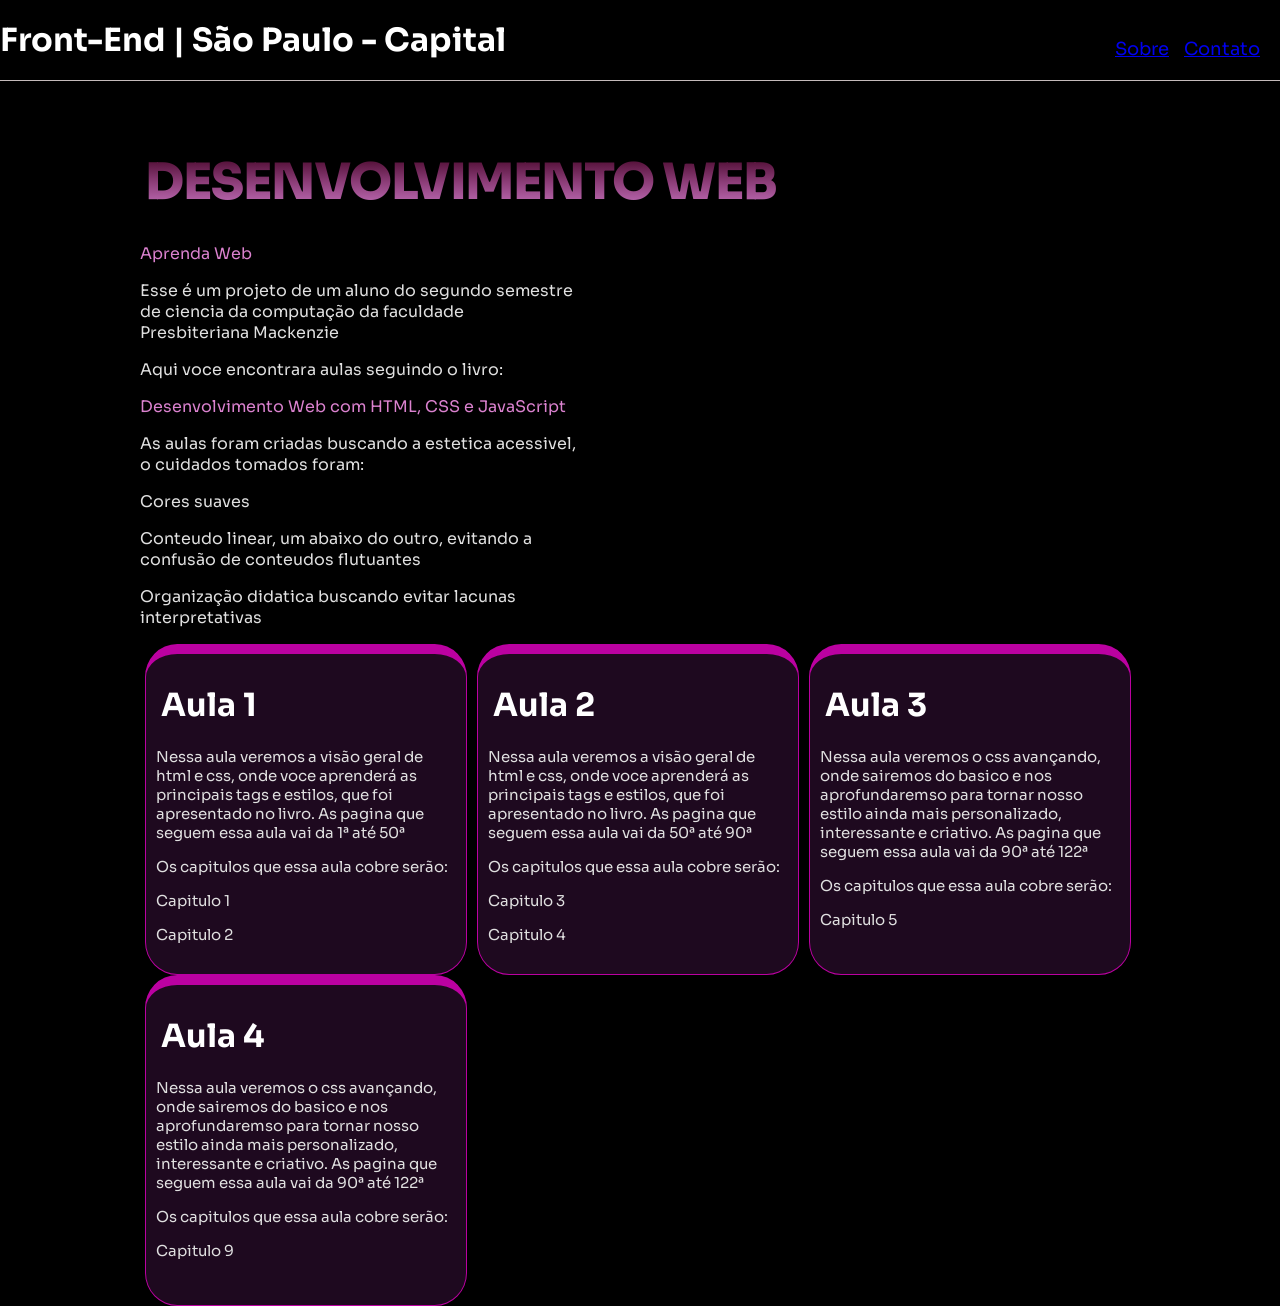
<file: index.html>
<!DOCTYPE html>
<html lang="en">
<head>
    <title>Aprendendo Web</title>
    <meta charset="UTF-8">
    <link rel="stylesheet" href="index/index.css">
</head>
<body>

    <header>
        <h1 class="titulo-topo">Front-End | São Paulo - Capital</h1>
        <nav>
            <ul>
                <li><a href="#">Sobre</a></li>
                <li><a href="#">Contato</a></li>
            </ul>
        </nav>
    </header>
    
    <div class="container">
    <div class="apresentacao">
        <h1 class="titulo-1">DESENVOLVIMENTO WEB</h1>
        <p class="p1">Aprenda Web</p>
        <p class="p2">Esse é um projeto de um aluno do segundo semestre <br>de ciencia da computação da faculdade <br>Presbiteriana Mackenzie</p>
        <p class="p3">Aqui voce encontrara aulas seguindo o livro:</p>
        <p class="p4">Desenvolvimento Web com HTML, CSS e JavaScript</p>
        <p class="p5">As aulas foram criadas buscando a estetica acessivel,<br>o cuidados tomados foram:</p> 
        <p class="p6">Cores suaves</p>
        <p class="p6">Conteudo linear, um abaixo do outro, evitando a <br>confusão de conteudos flutuantes</p>
        <p class="p6">Organização didatica buscando evitar lacunas <br>interpretativas</p>
    </div>


    <a href="aula1.html">
        <div class="quadrado">
            <h1 class="titulo">Aula 1</h1>
            <p class="p-quadrado">Nessa aula veremos a visão geral de html e css,
            onde voce aprenderá as principais tags e estilos, 
            que foi apresentado no livro.
            As pagina que seguem essa aula vai da 1ª até 50ª</p>
            <p class="p-quadrado">Os capitulos que essa aula cobre serão:</p>
            <p class="p-quadrado">Capitulo 1</p>
            <p class="p-quadrado">Capitulo 2</p>
             
        </div>
    </a>

    <a href="aula2.html">
        <div class="quadrado">
            <h1 class="titulo">Aula 2</h1>
            <p class="p-quadrado">Nessa aula veremos a visão geral de html e css,
            onde voce aprenderá as principais tags e estilos, 
            que foi apresentado no livro.
            As pagina que seguem essa aula vai da 50ª até 90ª</p>
            <p class="p-quadrado">Os capitulos que essa aula cobre serão:</p>
            <p class="p-quadrado">Capitulo 3</p>
            <p class="p-quadrado">Capitulo 4</p>
        </div>
    </a>

    <a href="aula3.html">
        <div class="quadrado">
            <h1 class="titulo">Aula 3</h1>
            <p class="p-quadrado">Nessa aula veremos o css avançando, onde sairemos do basico e nos aprofundaremso para tornar nosso estilo ainda mais personalizado, interessante e criativo.
            As pagina que seguem essa aula vai da 90ª até 122ª</p>
            <p class="p-quadrado">Os capitulos que essa aula cobre serão:</p>
            <p class="p-quadrado">Capitulo 5</p>

        </div>
    </a>

    <a href="aula4.html">
        <div class="quadrado">
            <h1 class="titulo">Aula 4</h1>
            <p class="p-quadrado">Nessa aula veremos o css avançando, onde sairemos do basico e nos aprofundaremso para tornar nosso estilo ainda mais personalizado, interessante e criativo.
            As pagina que seguem essa aula vai da 90ª até 122ª</p>
            <p class="p-quadrado">Os capitulos que essa aula cobre serão:</p>
            <p class="p-quadrado">Capitulo 9</p>

        </div>
    </a>


    </div>
</body>
</html>
</file>
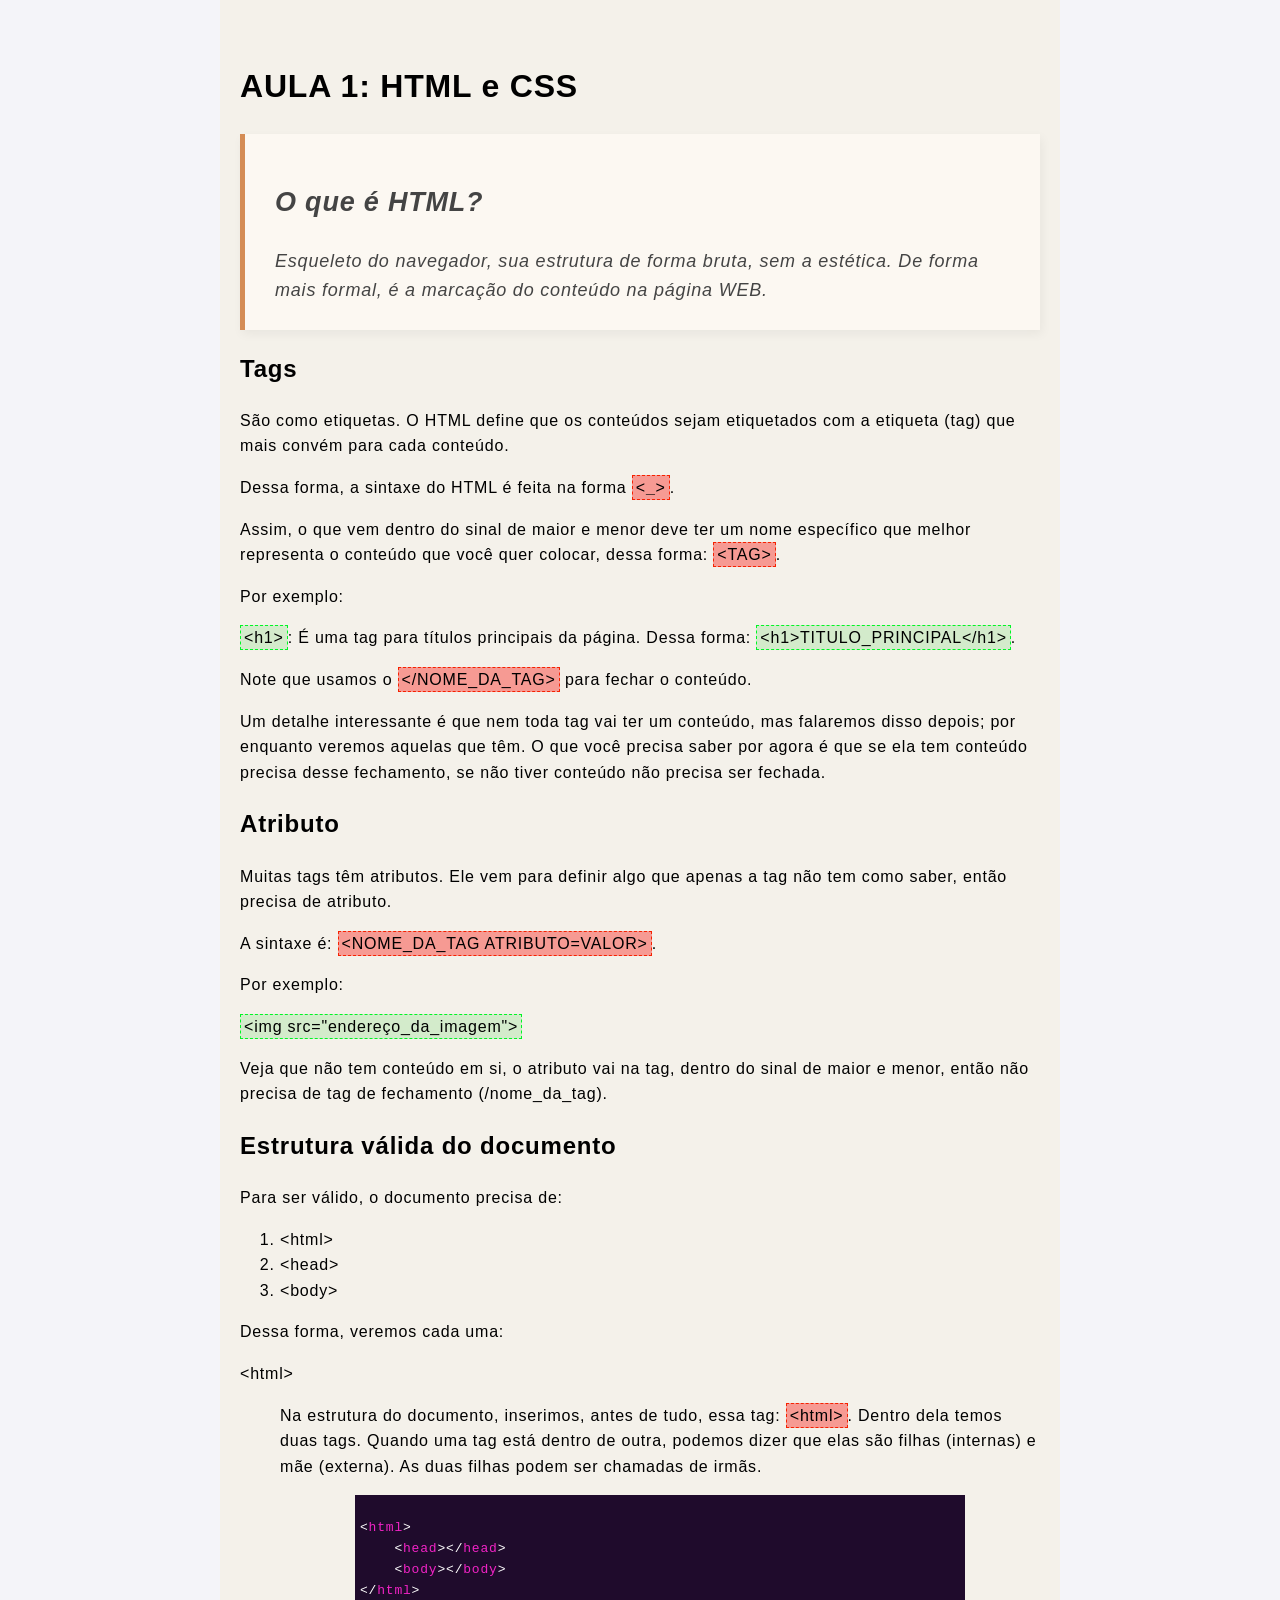
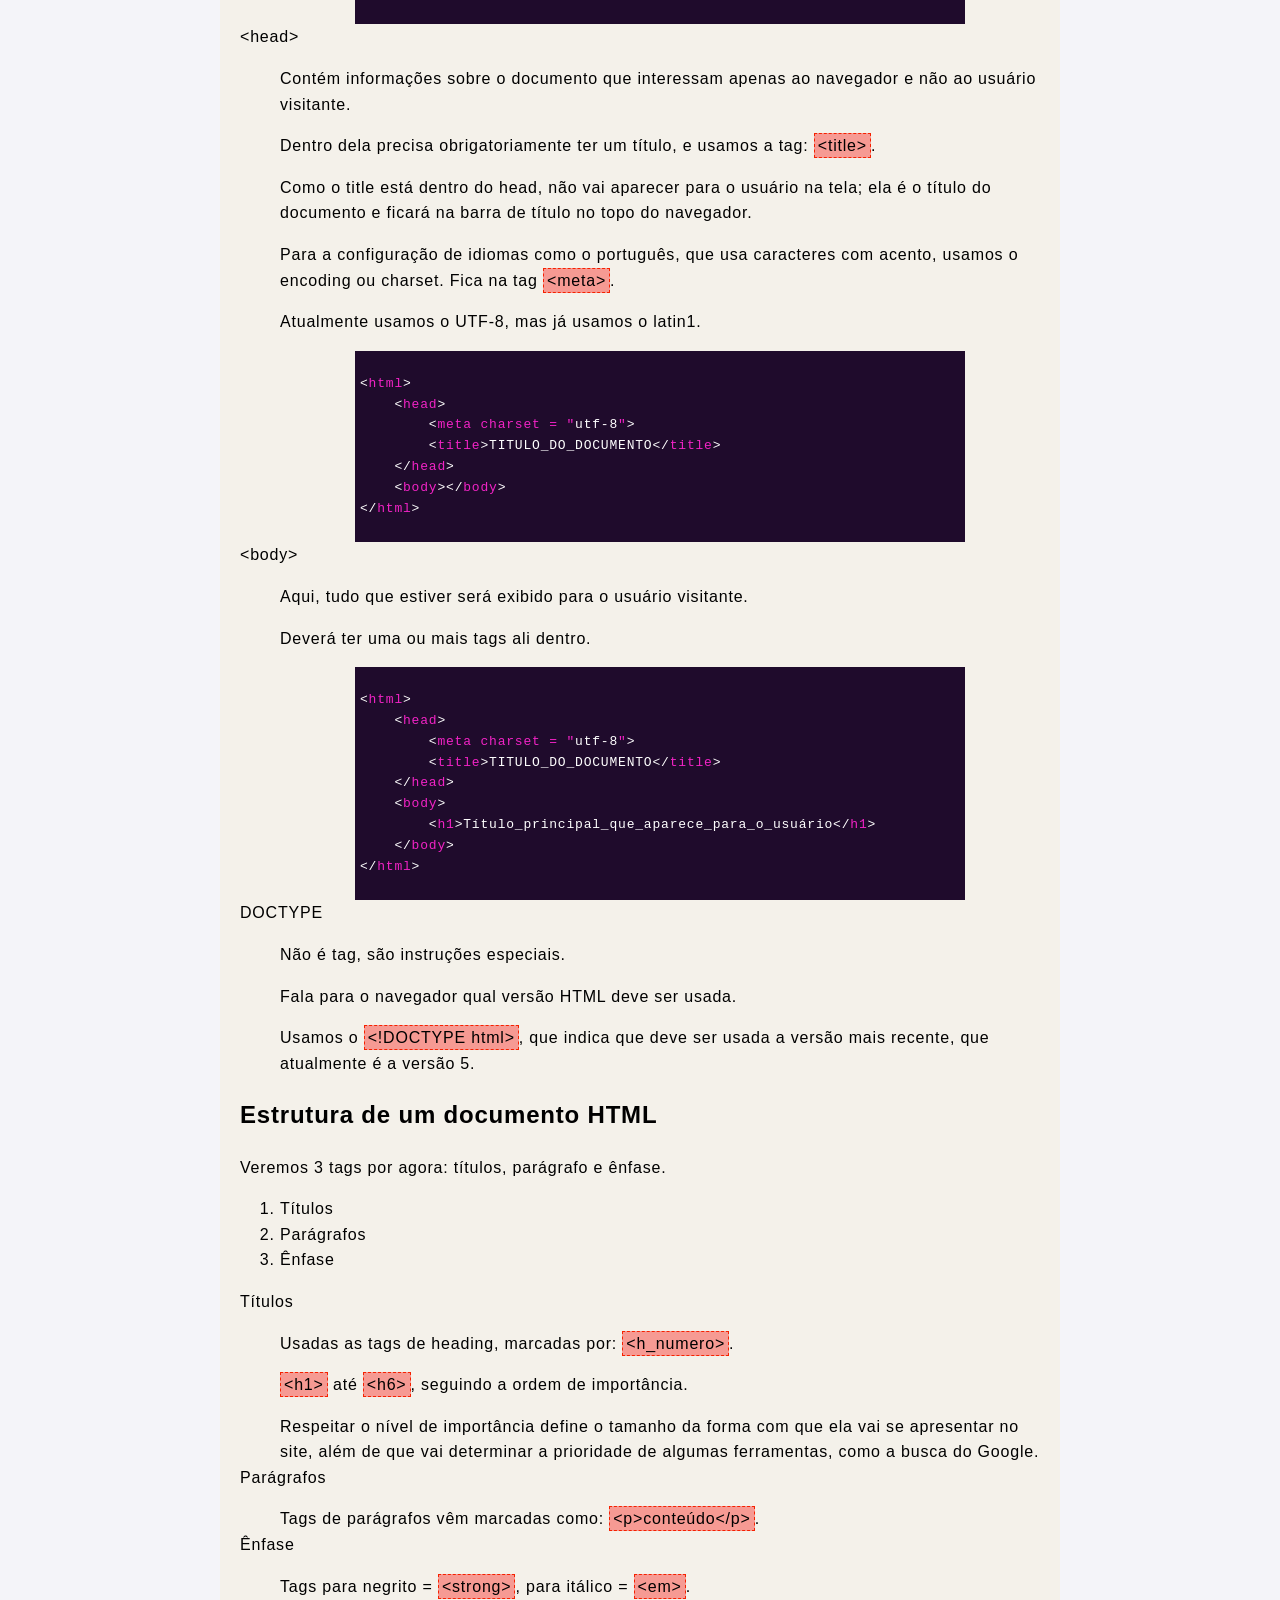
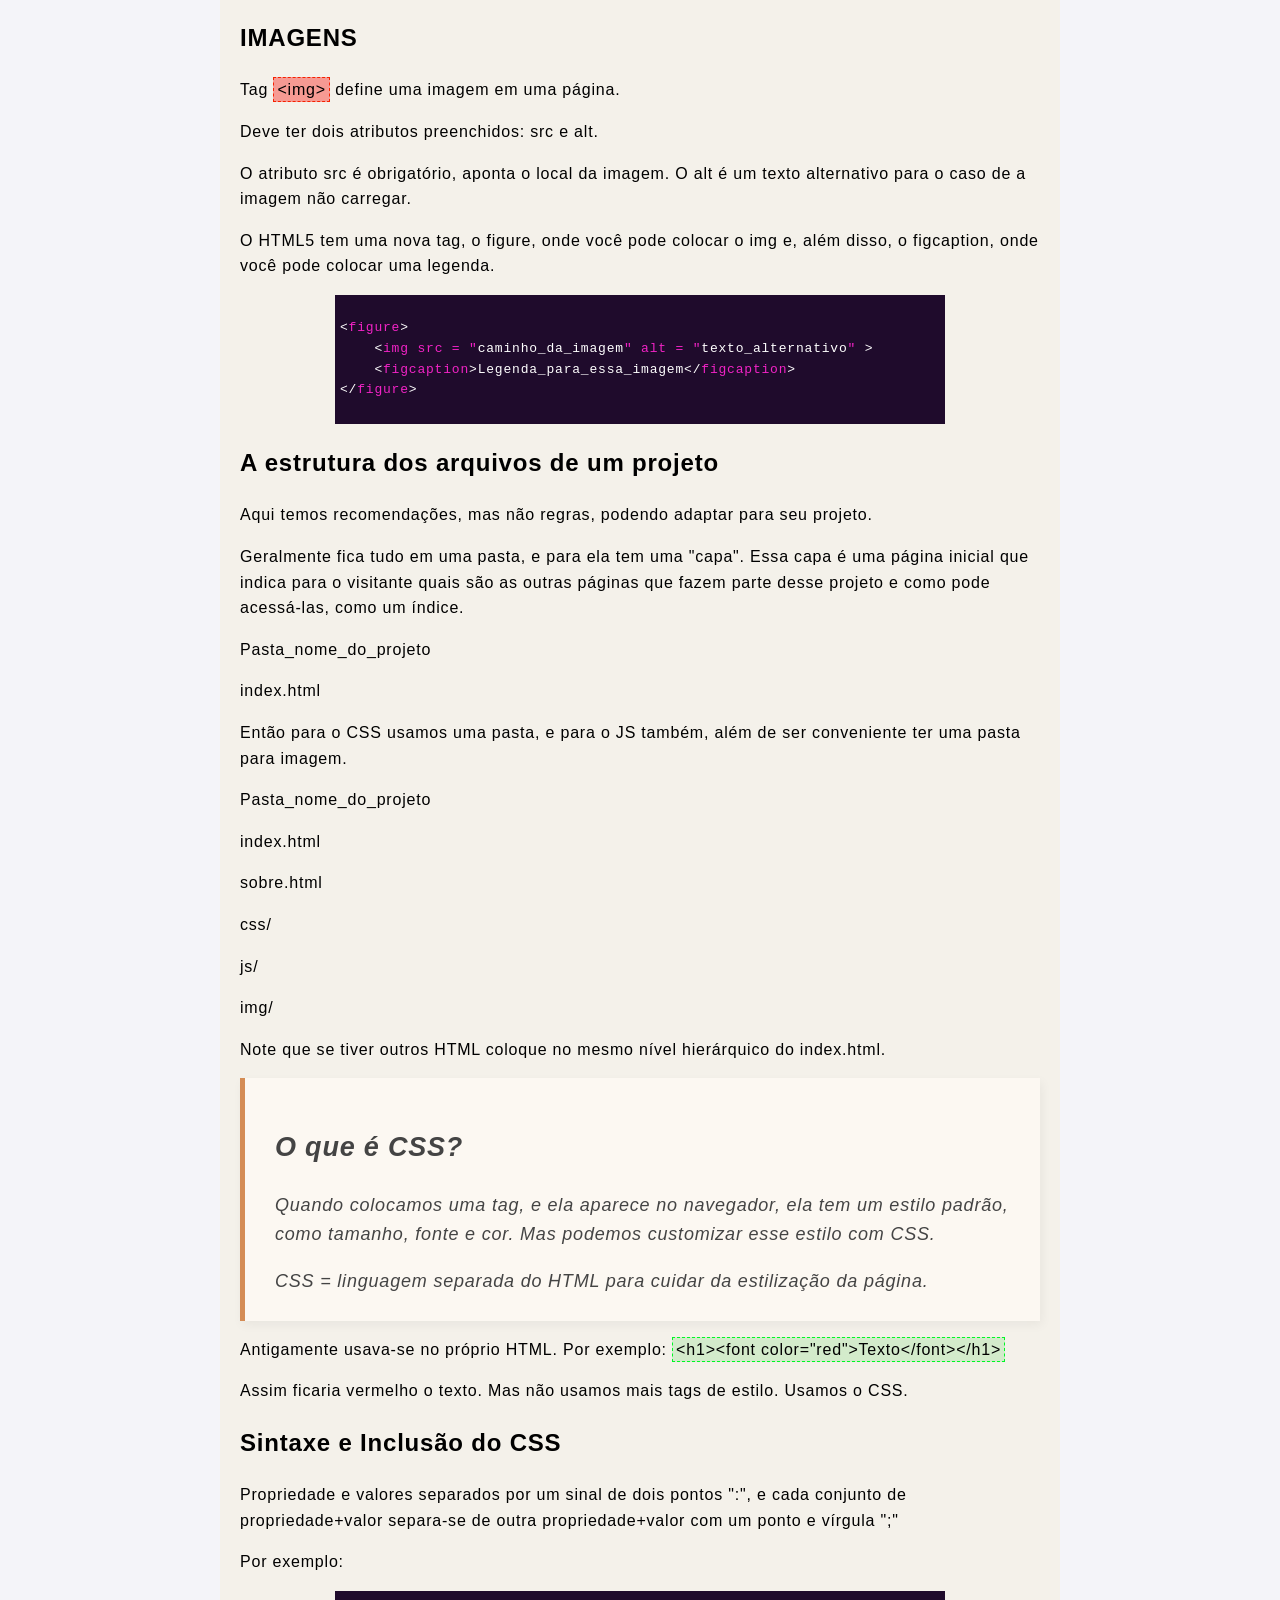
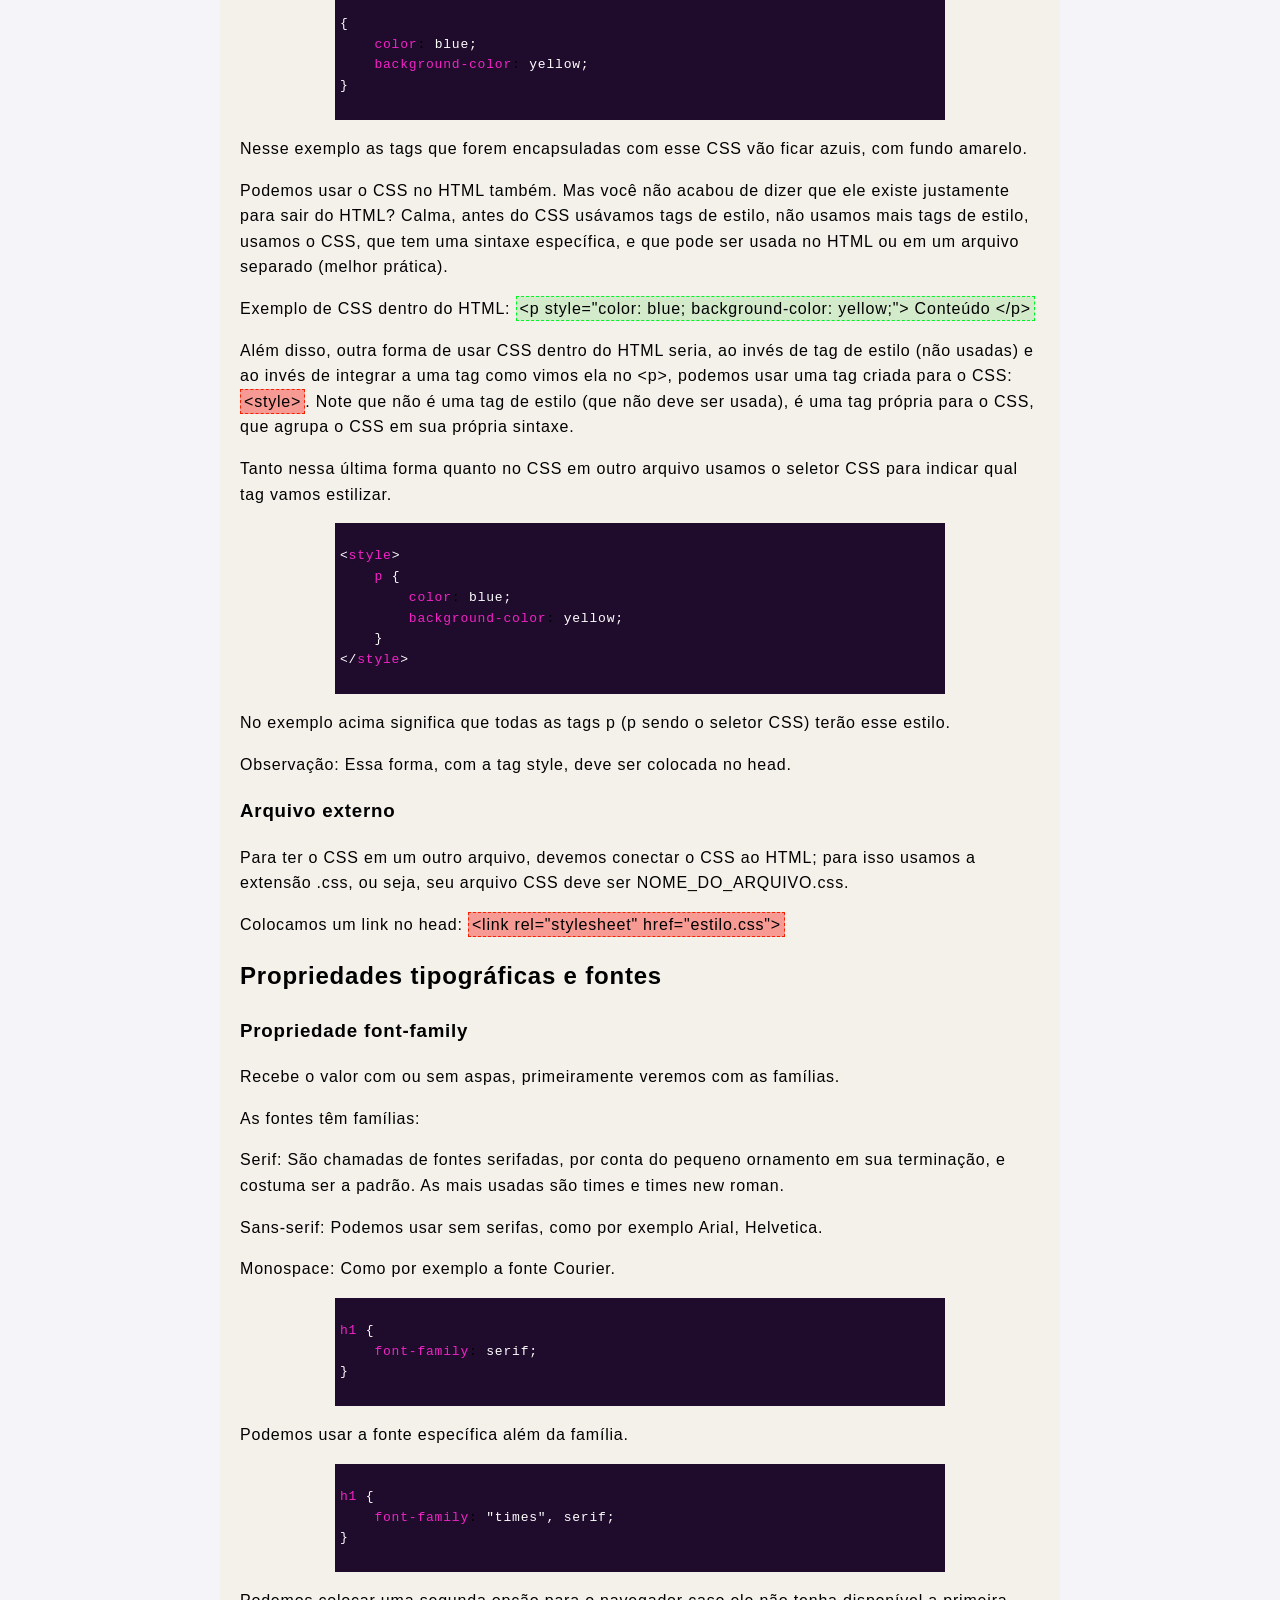
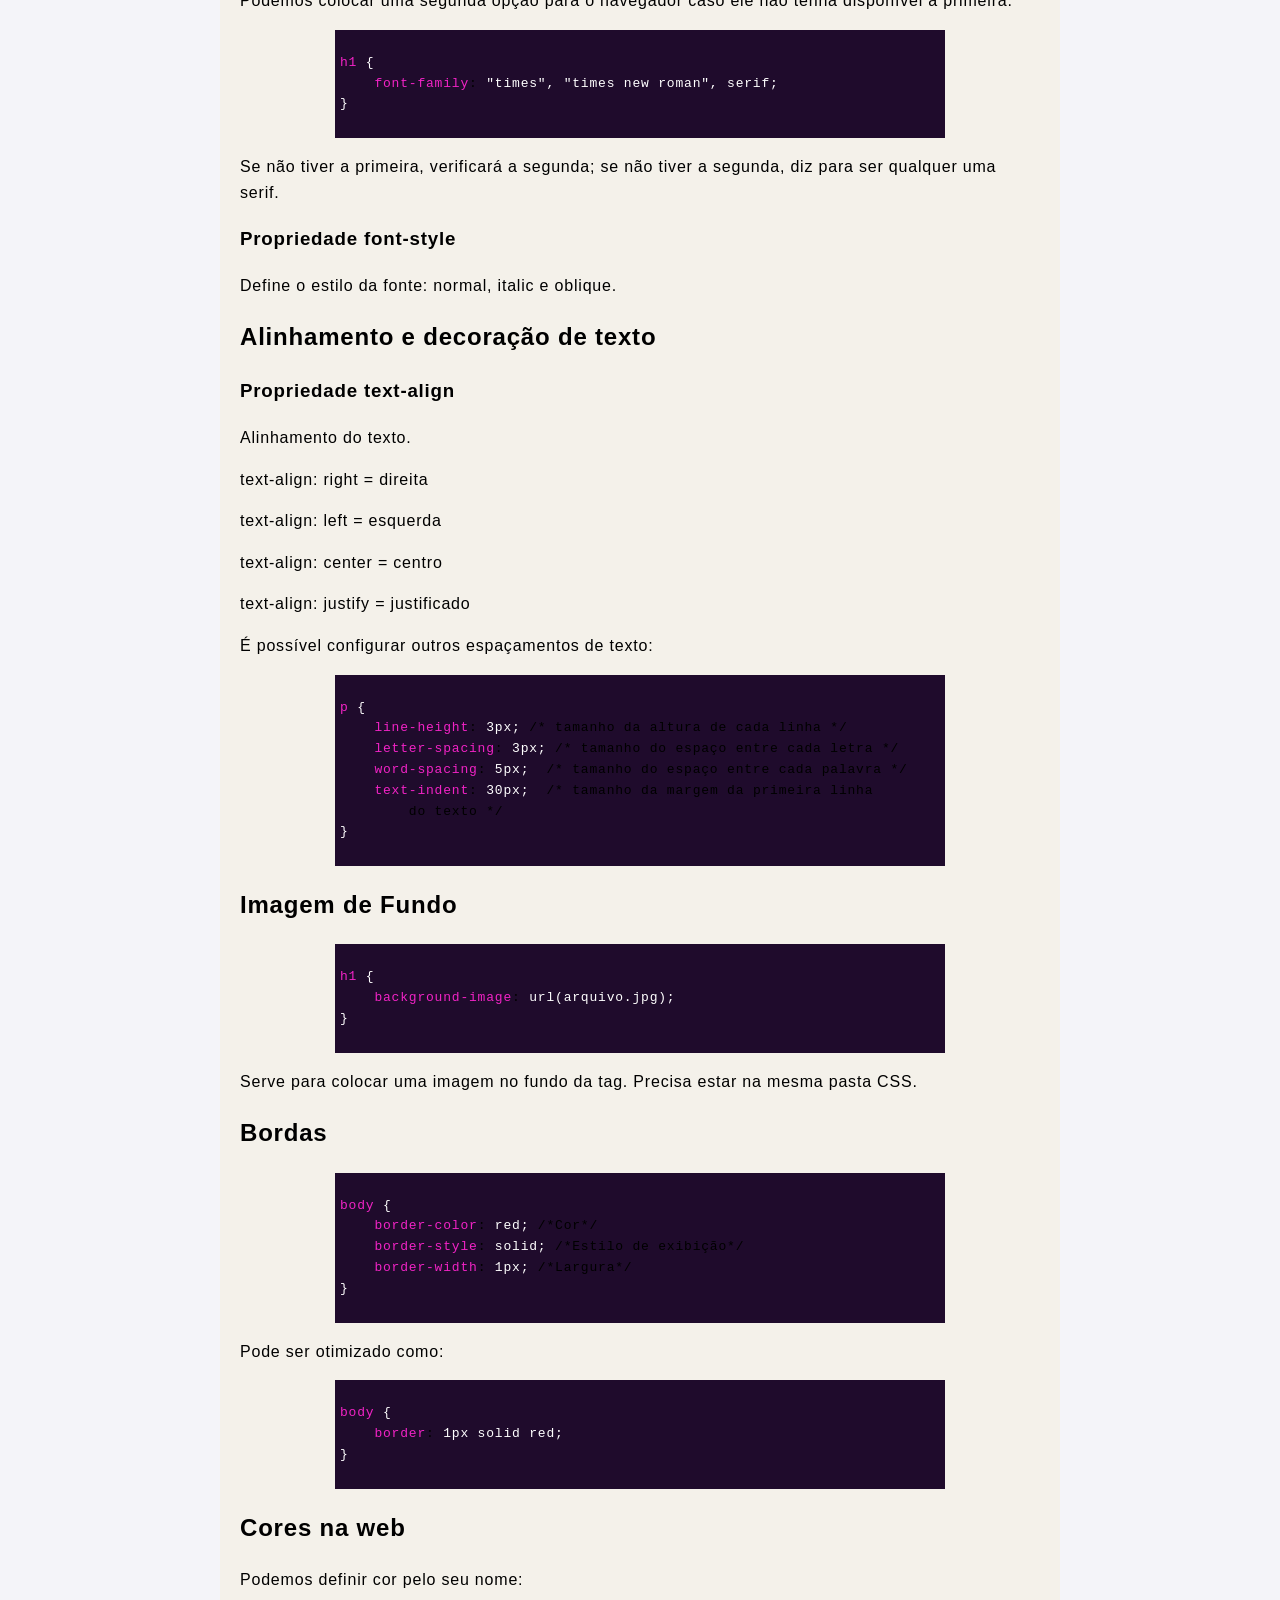
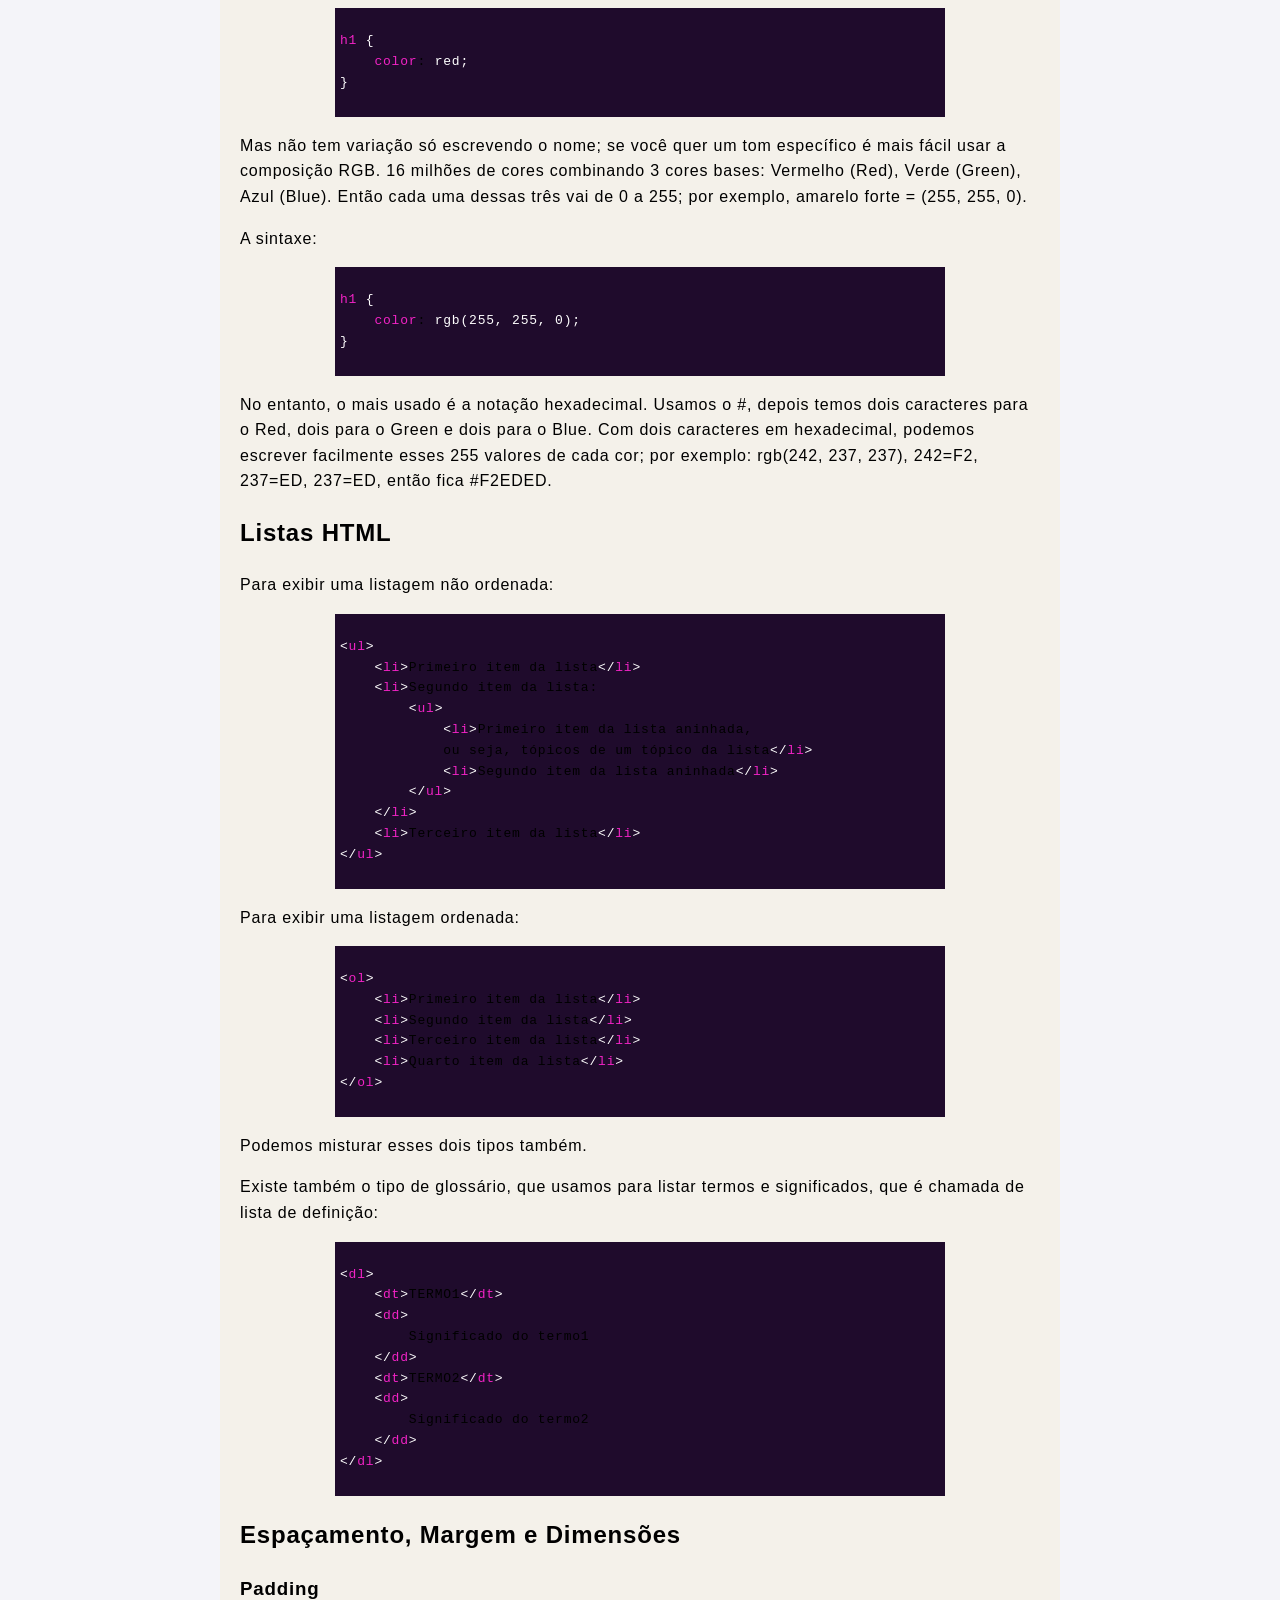
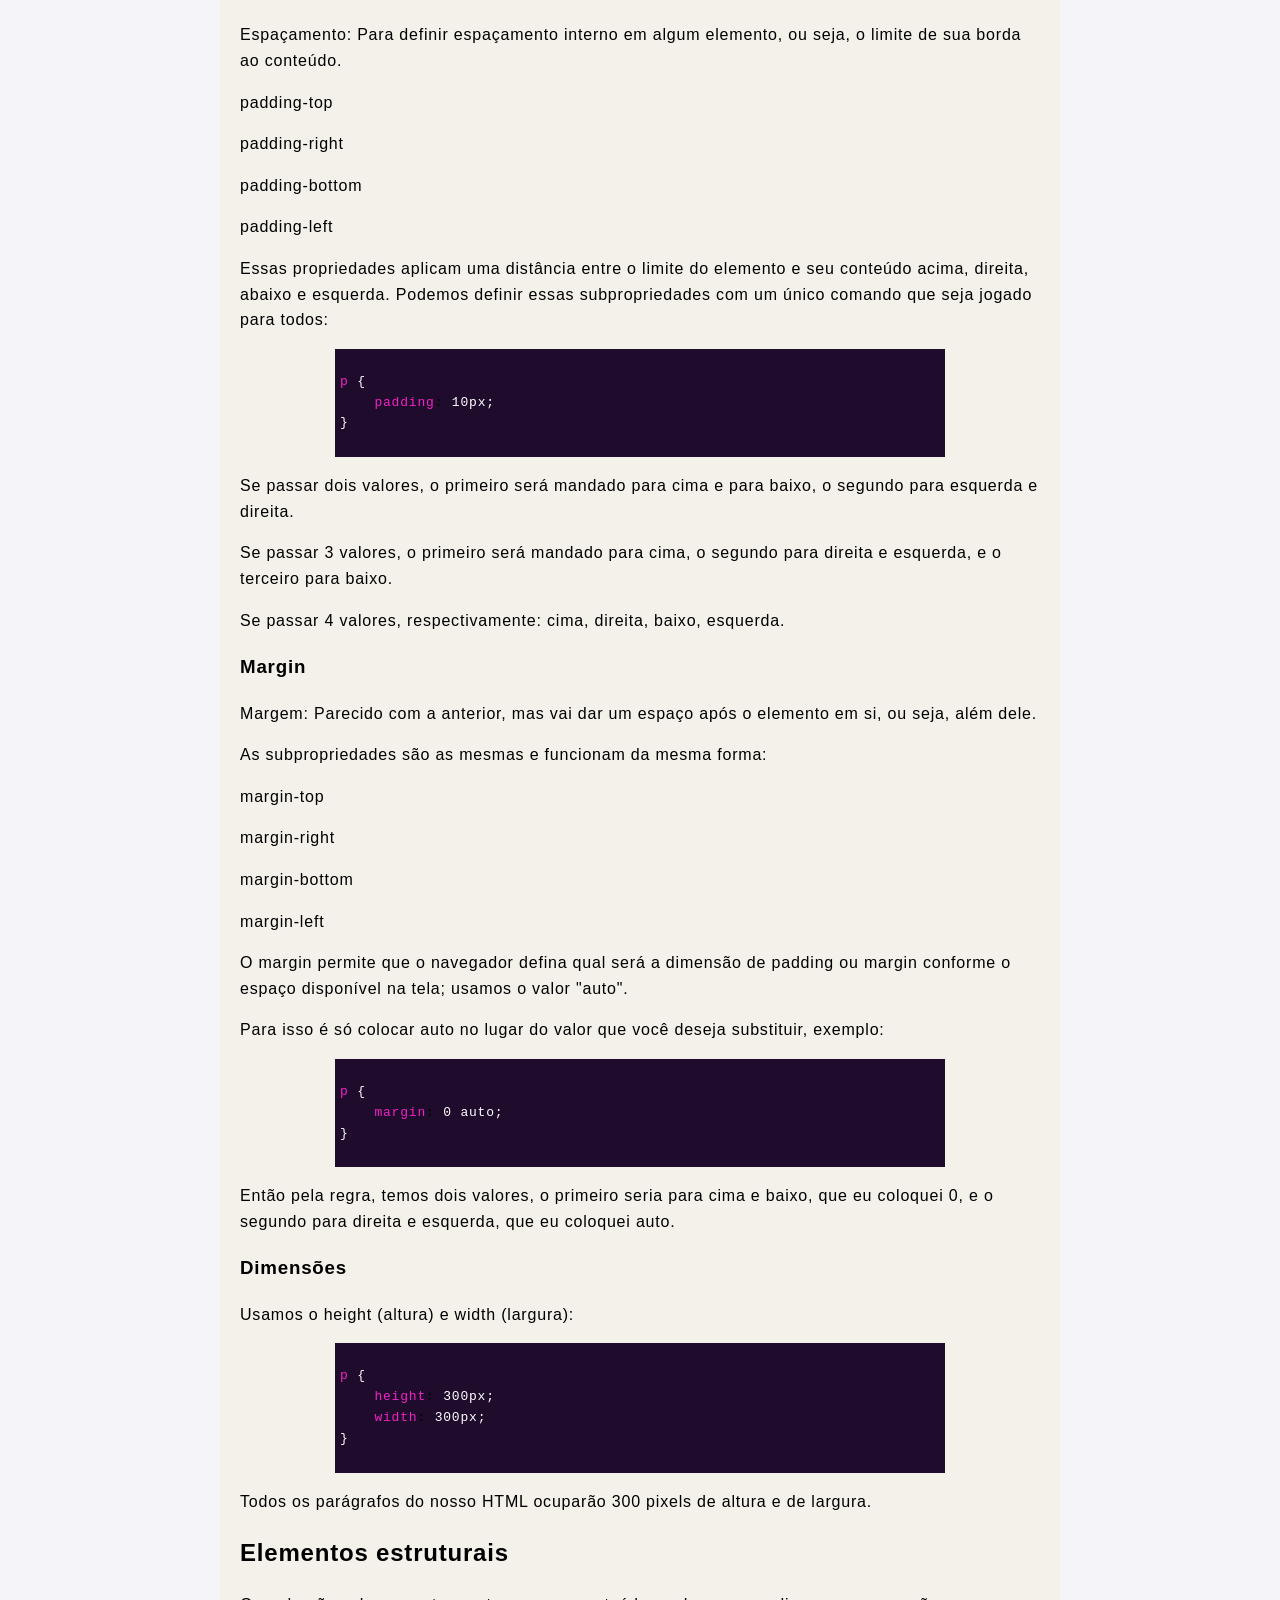
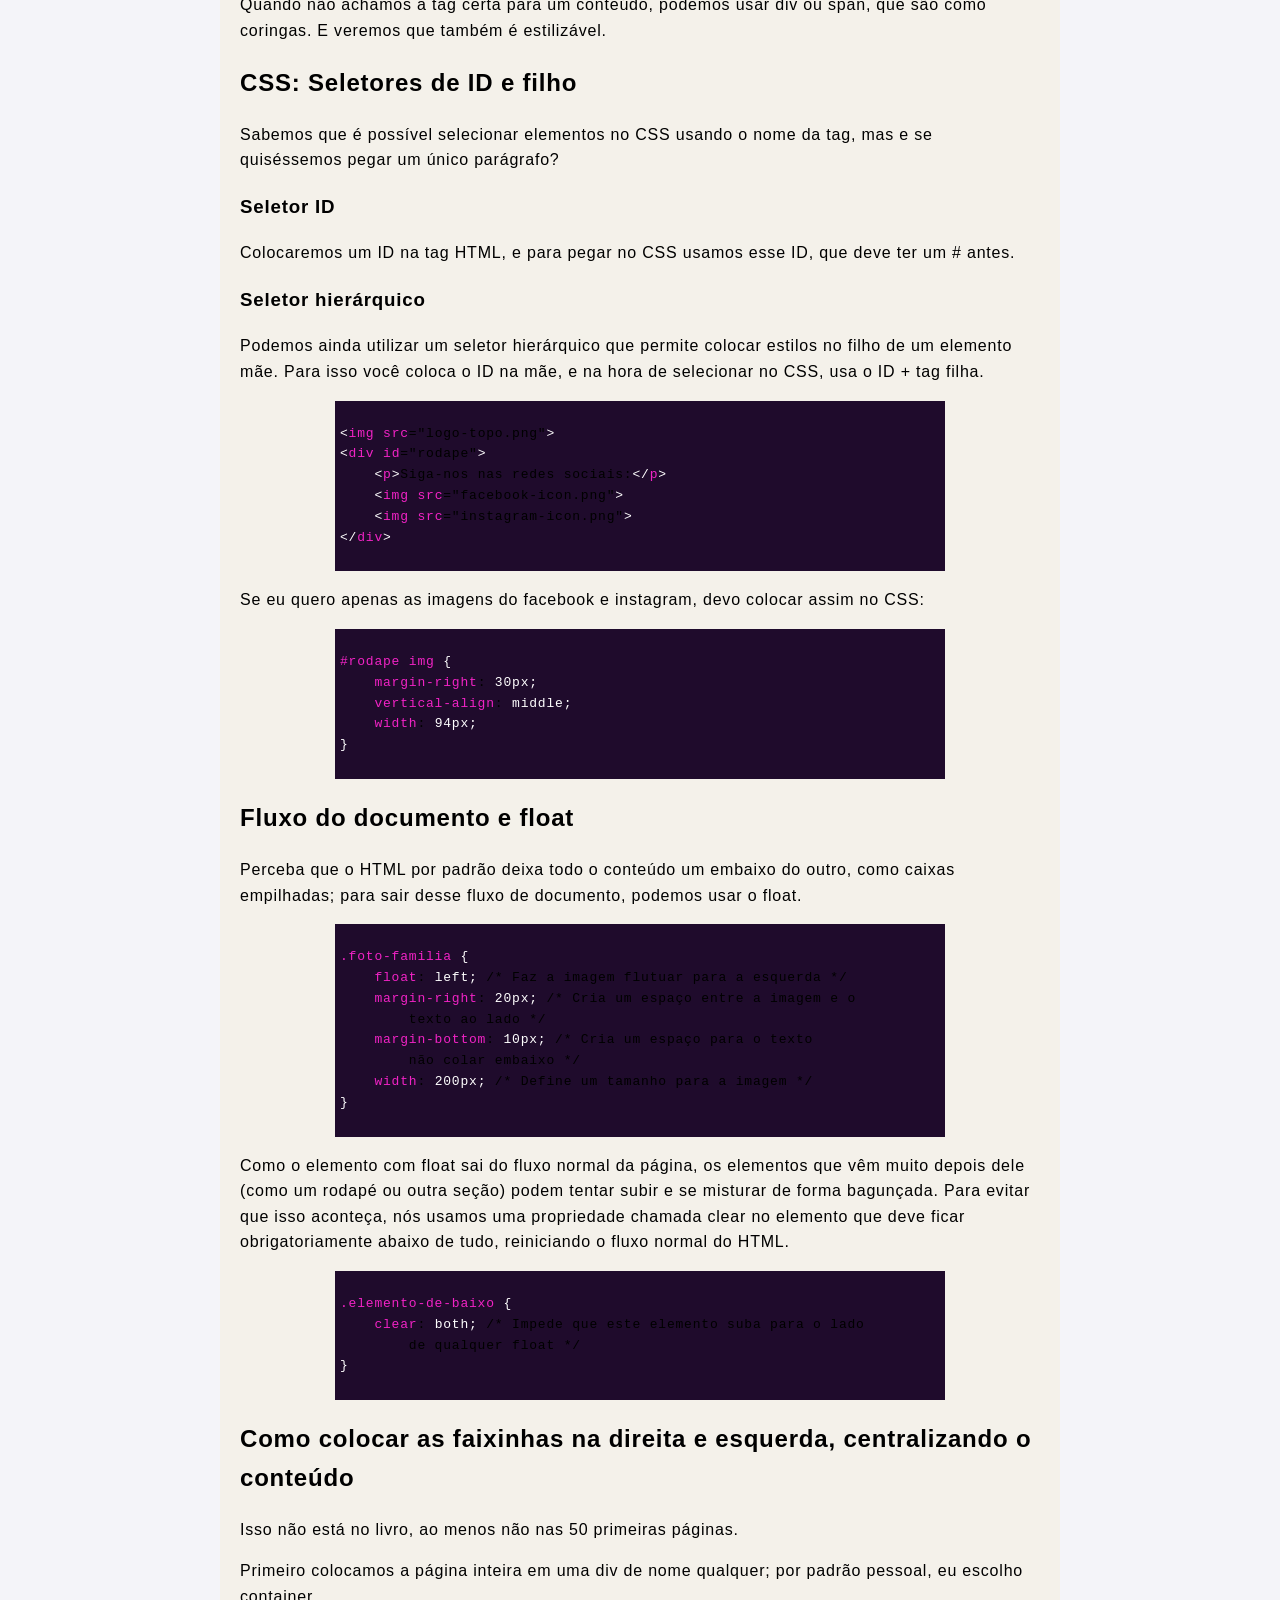
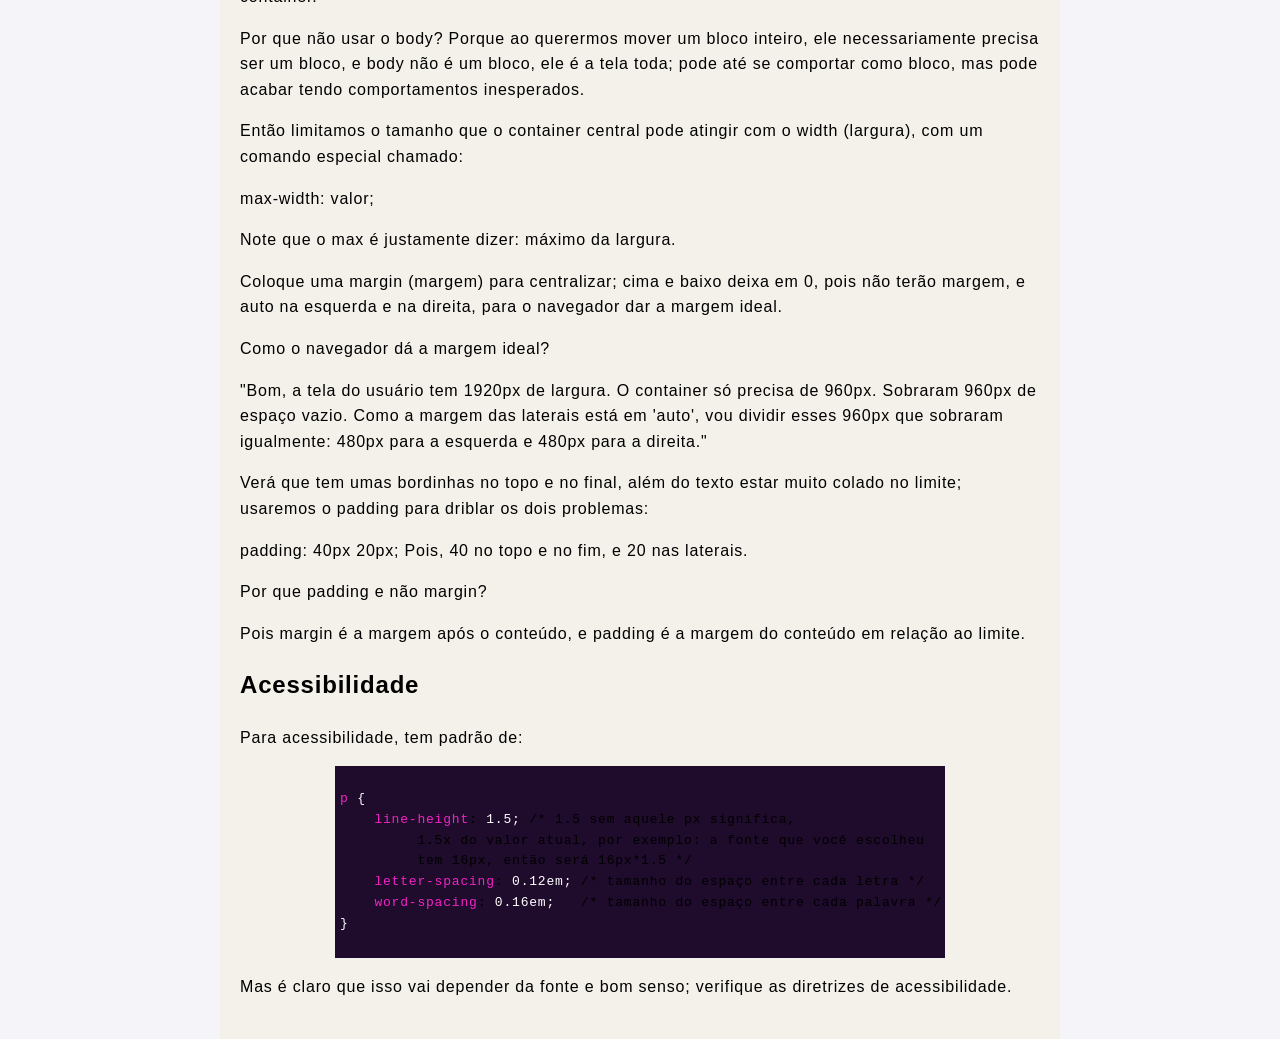
<file: aula1.html>
<!DOCTYPE html>
<html>
<head>
    <title>Aprendizado WEB</title>
    <meta charset="UTF-8">
    <link rel="stylesheet" href="aula1/aula1.css">
</head>
<body>
    <div class="container">
        <h1>AULA 1: HTML e CSS</h1>

        <div class="definicao">
            <h2>O que é HTML?</h2>
            <p>Esqueleto do navegador, sua estrutura de forma bruta, sem a estética. 
            De forma mais formal, é a marcação do conteúdo na página WEB.  
            </p>
        </div>

        <h2>Tags</h2>
        <p>São como etiquetas. O HTML define que os conteúdos sejam etiquetados com a etiqueta (tag) que mais convém para cada conteúdo.</p>
        <p>Dessa forma, a sintaxe do HTML é feita na forma <span class="sintexe">&lt;<span class="piscar">_</span>&gt;</span>.</p>
        <p>Assim, o que vem dentro do sinal de maior e menor deve ter um nome específico que melhor representa o conteúdo que você quer colocar, dessa forma: <span class="sintexe">&lt;TAG&gt;</span>.</p> 
        <p>Por exemplo:</p> 
        <p><span class="exemplo">&lt;h1&gt;</span>: É uma tag para títulos principais da página. Dessa forma: <span class="exemplo">&lt;h1&gt;TITULO_PRINCIPAL&lt;/h1&gt;</span>.</p>
        <p>Note que usamos o <span class="sintexe">&lt;/NOME_DA_TAG&gt;</span> para fechar o conteúdo.</p>
        <p>Um detalhe interessante é que nem toda tag vai ter um conteúdo, mas falaremos disso depois; por enquanto veremos aquelas que têm. O que você precisa saber por agora é que se ela tem conteúdo precisa desse fechamento, se não tiver conteúdo não precisa ser fechada.</p>
        
        <h2>Atributo</h2>
        <p>Muitas tags têm atributos. Ele vem para definir algo que apenas a tag não tem como saber, então precisa de atributo.</p>
        <p>A sintaxe é: <span class="sintexe">&lt;NOME_DA_TAG ATRIBUTO=VALOR&gt;</span>.</p>
        <p>Por exemplo:</p>
        <p><span class="exemplo">&lt;img src="endereço_da_imagem"&gt;</span></p>
        <p>Veja que não tem conteúdo em si, o atributo vai na tag, dentro do sinal de maior e menor, então não precisa de tag de fechamento (/nome_da_tag).</p>

        <h2>Estrutura válida do documento</h2>
        <p>Para ser válido, o documento precisa de:</p>
        <ol>
            <li>&lt;html&gt;</li>
            <li>&lt;head&gt;</li>
            <li>&lt;body&gt;</li>
        </ol>

        <p>Dessa forma, veremos cada uma:</p>

        <dl>
            <dt>&lt;html&gt;</dt>
            <dd>
                <p>Na estrutura do documento, inserimos, antes de tudo, essa tag: <span class="sintexe">&lt;html&gt;</span>.
                Dentro dela temos duas tags. Quando uma tag está dentro de outra, podemos dizer que elas são filhas (internas) e mãe (externa). As duas filhas podem ser chamadas de irmãs.</p>
                <div class="tela-programa">
<pre><code><span class="tag-branco">&lt;</span><span class="tag">html</span><span class="tag-branco">&gt;</span>
    <span class="tag-branco">&lt;</span><span class="tag">head</span><span class="tag-branco">&gt;</span><span class="tag-branco">&lt;/</span><span class="tag">head</span><span class="tag-branco">&gt;</span>
    <span class="tag-branco">&lt;</span><span class="tag">body</span><span class="tag-branco">&gt;</span><span class="tag-branco">&lt;/</span><span class="tag">body</span><span class="tag-branco">&gt;</span>
<span class="tag-branco">&lt;/</span><span class="tag">html</span><span class="tag-branco">&gt;</span></code></pre>
                </div>
            </dd>
            
            <dt>&lt;head&gt;</dt>
            <dd>
                <p>Contém informações sobre o documento que interessam apenas ao navegador e não ao usuário visitante.</p>
                <p>Dentro dela precisa obrigatoriamente ter um título, e usamos a tag: <span class="sintexe">&lt;title&gt;</span>.</p>
                <p>Como o title está dentro do head, não vai aparecer para o usuário na tela; ela é o título do documento e ficará na barra de título no topo do navegador.</p>
                <p>Para a configuração de idiomas como o português, que usa caracteres com acento, usamos o encoding ou charset. Fica na tag <span class="sintexe">&lt;meta&gt;</span>.</p>
                <p>Atualmente usamos o UTF-8, mas já usamos o latin1.</p>
                <div class="tela-programa">
<pre><code><span class="tag-branco">&lt;</span><span class="tag">html</span><span class="tag-branco">&gt;</span>
    <span class="tag-branco">&lt;</span><span class="tag">head</span><span class="tag-branco">&gt;</span>
        <span class="tag-branco">&lt;</span><span class="tag">meta</span> <span class="tag">charset = "</span><span class="tag-branco">utf-8</span><span class="tag">"</span><span class="tag-branco">&gt;</span>
        <span class="tag-branco">&lt;</span><span class="tag">title</span><span class="tag-branco">&gt;</span><span class="tag-branco">TITULO_DO_DOCUMENTO</span><span class="tag-branco">&lt;/</span><span class="tag">title</span><span class="tag-branco">&gt;</span>
    <span class="tag-branco">&lt;/</span><span class="tag">head</span><span class="tag-branco">&gt;</span>
    <span class="tag-branco">&lt;</span><span class="tag">body</span><span class="tag-branco">&gt;</span><span class="tag-branco">&lt;/</span><span class="tag">body</span><span class="tag-branco">&gt;</span>
<span class="tag-branco">&lt;/</span><span class="tag">html</span><span class="tag-branco">&gt;</span></code></pre>
                </div>
            </dd>
            
            <dt>&lt;body&gt;</dt>
            <dd>
                <p>Aqui, tudo que estiver será exibido para o usuário visitante.</p>
                <p>Deverá ter uma ou mais tags ali dentro.</p>
                <div class="tela-programa">
<pre><code><span class="tag-branco">&lt;</span><span class="tag">html</span><span class="tag-branco">&gt;</span>
    <span class="tag-branco">&lt;</span><span class="tag">head</span><span class="tag-branco">&gt;</span>
        <span class="tag-branco">&lt;</span><span class="tag">meta</span> <span class="tag">charset = "</span><span class="tag-branco">utf-8</span><span class="tag">"</span><span class="tag-branco">&gt;</span>
        <span class="tag-branco">&lt;</span><span class="tag">title</span><span class="tag-branco">&gt;</span><span class="tag-branco">TITULO_DO_DOCUMENTO</span><span class="tag-branco">&lt;/</span><span class="tag">title</span><span class="tag-branco">&gt;</span>
    <span class="tag-branco">&lt;/</span><span class="tag">head</span><span class="tag-branco">&gt;</span>
    <span class="tag-branco">&lt;</span><span class="tag">body</span><span class="tag-branco">&gt;</span>
        <span class="tag-branco">&lt;</span><span class="tag">h1</span><span class="tag-branco">&gt;</span><span class="tag-branco">Título_principal_que_aparece_para_o_usuário</span><span class="tag-branco">&lt;/</span><span class="tag">h1</span><span class="tag-branco">&gt;</span>
    <span class="tag-branco">&lt;/</span><span class="tag">body</span><span class="tag-branco">&gt;</span>
<span class="tag-branco">&lt;/</span><span class="tag">html</span><span class="tag-branco">&gt;</span></code></pre>
                </div>
            </dd>
            
            <dt>DOCTYPE</dt>
            <dd>
                <p>Não é tag, são instruções especiais.</p>
                <p>Fala para o navegador qual versão HTML deve ser usada.</p>
                <p>Usamos o <span class="sintexe"> &lt;!DOCTYPE html&gt;</span>, que indica que deve ser usada a versão mais recente, que atualmente é a versão 5.</p>
            </dd>
        </dl>

        <h2>Estrutura de um documento HTML</h2>
        <p>Veremos 3 tags por agora: títulos, parágrafo e ênfase.</p>
        <ol>
            <li>Títulos</li>
            <li>Parágrafos</li>
            <li>Ênfase</li>
        </ol>

        <dl>
            <dt>Títulos</dt>
            <dd>
                <p>Usadas as tags de heading, marcadas por: <span class="sintexe">&lt;h_numero&gt;</span>.</p>
                <p><span class="sintexe">&lt;h1&gt;</span> até <span class="sintexe">&lt;h6&gt;</span>, seguindo a ordem de importância.</p>
                <p>Respeitar o nível de importância define o tamanho da forma com que ela vai se apresentar no site, além de que vai determinar a prioridade de algumas ferramentas, como a busca do Google.</p>
            </dd>
            <dt>Parágrafos</dt>
            <dd>
                <p>Tags de parágrafos vêm marcadas como: <span class="sintexe">&lt;p&gt;conteúdo&lt;/p&gt;</span>.</p>
            </dd>
            <dt>Ênfase</dt>
            <dd>
                <p>Tags para negrito = <span class="sintexe">&lt;strong&gt;</span>, para itálico = <span class="sintexe">&lt;em&gt;</span>.</p>
            </dd>
        </dl>

        <h2>IMAGENS</h2>
        <p>Tag <span class="sintexe">&lt;img&gt;</span> define uma imagem em uma página.</p>
        <p>Deve ter dois atributos preenchidos: src e alt.</p>
        <p>O atributo src é obrigatório, aponta o local da imagem. O alt é um texto alternativo para o caso de a imagem não carregar.</p>
        <p>O HTML5 tem uma nova tag, o figure, onde você pode colocar o img e, além disso, o figcaption, onde você pode colocar uma legenda.</p>
        <div class="tela-programa">
<pre><code><span class="tag-branco">&lt;</span><span class="tag">figure</span><span class="tag-branco">&gt;</span>
    <span class="tag-branco">&lt;</span><span class="tag">img</span> <span class="tag">src = "</span><span class="tag-branco">caminho_da_imagem</span><span class="tag">" alt = "</span><span class="tag-branco">texto_alternativo</span><span class="tag">" </span><span class="tag-branco">&gt;</span>
    <span class="tag-branco">&lt;</span><span class="tag">figcaption</span><span class="tag-branco">&gt;</span><span class="tag-branco">Legenda_para_essa_imagem</span><span class="tag-branco">&lt;/</span><span class="tag">figcaption</span><span class="tag-branco">&gt;</span>
<span class="tag-branco">&lt;/</span><span class="tag">figure</span><span class="tag-branco">&gt;</span></code></pre>
        </div>

        <h2>A estrutura dos arquivos de um projeto</h2>
        <p>Aqui temos recomendações, mas não regras, podendo adaptar para seu projeto.</p>
        <p>Geralmente fica tudo em uma pasta, e para ela tem uma "capa".
            Essa capa é uma página inicial que indica para o visitante quais são as outras páginas que fazem parte desse projeto e como pode acessá-las, como um índice.
        </p>
        <p>Pasta_nome_do_projeto</p>
            <p>index.html</p>
        <p>Então para o CSS usamos uma pasta, e para o JS também, além de ser conveniente ter uma pasta para imagem.</p>
        <p>Pasta_nome_do_projeto</p>
            <p>index.html</p>
            <p>sobre.html</p>
            <p>css/</p>
            <p>js/</p>
            <p>img/</p>
        <p>Note que se tiver outros HTML coloque no mesmo nível hierárquico do index.html.</p>

        <div class="definicao">
            <h2>O que é CSS?</h2>
            <p>Quando colocamos uma tag, e ela aparece no navegador, ela tem um estilo padrão, como tamanho, fonte e cor.
                Mas podemos customizar esse estilo com CSS.
            </p>
            <p>CSS = linguagem separada do HTML para cuidar da estilização da página.</p>
        </div>
    
        <p>Antigamente usava-se no próprio HTML. Por exemplo: <span class="exemplo">&lt;h1&gt;&lt;font color="red"&gt;Texto&lt;/font&gt;&lt;/h1&gt;</span></p>
        <p>Assim ficaria vermelho o texto. Mas não usamos mais tags de estilo. Usamos o CSS.</p>

        <h2>Sintaxe e Inclusão do CSS</h2>
        <p>Propriedade e valores separados por um sinal de dois pontos ":", e cada conjunto de propriedade+valor separa-se de outra propriedade+valor com um ponto e vírgula ";"</p>
        <p>Por exemplo:</p>
        <div class="tela-programa">
<pre><code><span class="tag-branco">{</span>
    <span class="tag">color</span>: <span class="tag-branco">blue;</span>
    <span class="tag">background-color</span>: <span class="tag-branco">yellow;</span>
<span class="tag-branco">}</span></code></pre>
        </div>
        
        <p>Nesse exemplo as tags que forem encapsuladas com esse CSS vão ficar azuis, com fundo amarelo.</p>
        <p>Podemos usar o CSS no HTML também. Mas você não acabou de dizer que ele existe justamente para sair do HTML?
            Calma, antes do CSS usávamos tags de estilo, não usamos mais tags de estilo, usamos o CSS, que tem uma sintaxe específica, e que pode ser usada no HTML ou em um arquivo separado (melhor prática).</p>
        <p>Exemplo de CSS dentro do HTML: <span class="exemplo">&lt;p style="color: blue; background-color: yellow;"&gt; Conteúdo &lt;/p&gt;</span></p>
        <p>Além disso, outra forma de usar CSS dentro do HTML seria, ao invés de tag de estilo (não usadas) e ao invés de integrar a uma tag como vimos ela no &lt;p&gt;,
            podemos usar uma tag criada para o CSS: <span class="sintexe">&lt;style&gt;</span>.
            Note que não é uma tag de estilo (que não deve ser usada), é uma tag própria para o CSS, que agrupa o CSS em sua própria sintaxe. 
        </p>
        <p>Tanto nessa última forma quanto no CSS em outro arquivo usamos o seletor CSS para indicar qual tag vamos estilizar.</p>
        
        <div class="tela-programa">
<pre><code><span class="tag-branco">&lt;</span><span class="tag">style</span><span class="tag-branco">&gt;</span>
    <span class="tag">p</span> <span class="tag-branco">{</span>
        <span class="tag">color</span>: <span class="tag-branco">blue;</span>
        <span class="tag">background-color</span>: <span class="tag-branco">yellow;</span>
    <span class="tag-branco">}</span>
<span class="tag-branco">&lt;/</span><span class="tag">style</span><span class="tag-branco">&gt;</span></code></pre>
        </div>
        
        <p>No exemplo acima significa que todas as tags p (p sendo o seletor CSS) terão esse estilo.</p>
        <p>Observação: Essa forma, com a tag style, deve ser colocada no head.</p>

        <h3>Arquivo externo</h3>
        <p>Para ter o CSS em um outro arquivo, devemos conectar o CSS ao HTML; para isso usamos a extensão .css, ou seja, seu arquivo CSS deve ser NOME_DO_ARQUIVO.css.</p>
        <p>Colocamos um link no head: <span class="sintexe">&lt;link rel="stylesheet" href="estilo.css"&gt;</span></p>

        <h2>Propriedades tipográficas e fontes</h2>

        <h3>Propriedade font-family</h3>
        <p>Recebe o valor com ou sem aspas, primeiramente veremos com as famílias.</p>
        <p>As fontes têm famílias:</p>
        <p>Serif: São chamadas de fontes serifadas, por conta do pequeno ornamento em sua terminação, e costuma ser a padrão. As mais usadas são times e times new roman.</p>
        <p>Sans-serif: Podemos usar sem serifas, como por exemplo Arial, Helvetica.</p>
        <p>Monospace: Como por exemplo a fonte Courier.</p>
        
        <div class="tela-programa">
<pre><code><span class="tag">h1</span> <span class="tag-branco">{</span>
    <span class="tag">font-family</span>: <span class="tag-branco">serif;</span>
<span class="tag-branco">}</span></code></pre>
        </div>
        
        <p>Podemos usar a fonte específica além da família.</p>
        
        <div class="tela-programa">
<pre><code><span class="tag">h1</span> <span class="tag-branco">{</span>
    <span class="tag">font-family</span>: <span class="tag-branco">"times", serif;</span>
<span class="tag-branco">}</span></code></pre>
        </div>
        
        <p>Podemos colocar uma segunda opção para o navegador caso ele não tenha disponível a primeira.</p>
        
        <div class="tela-programa">
<pre><code><span class="tag">h1</span> <span class="tag-branco">{</span>
    <span class="tag">font-family</span>: <span class="tag-branco">"times", "times new roman", serif;</span>
<span class="tag-branco">}</span></code></pre>
        </div>
        
        <p>Se não tiver a primeira, verificará a segunda; se não tiver a segunda, diz para ser qualquer uma serif.</p>
        
        <h3>Propriedade font-style</h3>
        <p>Define o estilo da fonte: normal, italic e oblique.</p>

        <h2>Alinhamento e decoração de texto</h2>
        <h3>Propriedade text-align</h3>
        <p>Alinhamento do texto.</p>
        <p>text-align: right = direita</p>
        <p>text-align: left = esquerda</p>
        <p>text-align: center = centro</p>
        <p>text-align: justify = justificado</p>
        <p>É possível configurar outros espaçamentos de texto:</p>
        
        <div class="tela-programa">
<pre><code><span class="tag">p</span> <span class="tag-branco">{</span>
    <span class="tag">line-height</span>: <span class="tag-branco">3px;</span> <span class="comment">/* tamanho da altura de cada linha */</span>
    <span class="tag">letter-spacing</span>: <span class="tag-branco">3px;</span> <span class="comment">/* tamanho do espaço entre cada letra */</span>
    <span class="tag">word-spacing</span>: <span class="tag-branco">5px;</span>  <span class="comment">/* tamanho do espaço entre cada palavra */</span>
    <span class="tag">text-indent</span>: <span class="tag-branco">30px;</span>  <span class="comment">/* tamanho da margem da primeira linha 
        do texto */</span>
<span class="tag-branco">}</span></code></pre>
        </div>

        <h2>Imagem de Fundo</h2>
        
        <div class="tela-programa">
<pre><code><span class="tag">h1</span> <span class="tag-branco">{</span>
    <span class="tag">background-image</span>: <span class="tag-branco">url(arquivo.jpg);</span>
<span class="tag-branco">}</span></code></pre>
        </div>
        
        <p>Serve para colocar uma imagem no fundo da tag. Precisa estar na mesma pasta CSS.</p>

        <h2>Bordas</h2>
        
        <div class="tela-programa">
<pre><code><span class="tag">body</span> <span class="tag-branco">{</span>
    <span class="tag">border-color</span>: <span class="tag-branco">red;</span> <span class="comment">/*Cor*/</span>
    <span class="tag">border-style</span>: <span class="tag-branco">solid;</span> <span class="comment">/*Estilo de exibição*/</span>
    <span class="tag">border-width</span>: <span class="tag-branco">1px;</span> <span class="comment">/*Largura*/</span>
<span class="tag-branco">}</span></code></pre>
        </div>
        
        <p>Pode ser otimizado como:</p>
        
        <div class="tela-programa">
<pre><code><span class="tag">body</span> <span class="tag-branco">{</span>
    <span class="tag">border</span>: <span class="tag-branco">1px solid red;</span>
<span class="tag-branco">}</span></code></pre>
        </div>

        <h2>Cores na web</h2>
        <p>Podemos definir cor pelo seu nome:</p>
        
        <div class="tela-programa">
<pre><code><span class="tag">h1</span> <span class="tag-branco">{</span>
    <span class="tag">color</span>: <span class="tag-branco">red;</span>
<span class="tag-branco">}</span></code></pre>
        </div>
        
        <p>Mas não tem variação só escrevendo o nome; se você quer um tom específico é mais fácil usar a composição RGB.
            16 milhões de cores combinando 3 cores bases: Vermelho (Red), Verde (Green), Azul (Blue).
            Então cada uma dessas três vai de 0 a 255; por exemplo, amarelo forte = (255, 255, 0).
        </p>
        <p>A sintaxe:</p>
        
        <div class="tela-programa">
<pre><code><span class="tag">h1</span> <span class="tag-branco">{</span>
    <span class="tag">color</span>: <span class="tag-branco">rgb(255, 255, 0);</span>
<span class="tag-branco">}</span></code></pre>
        </div>
        
        <p>No entanto, o mais usado é a notação hexadecimal.
            Usamos o #, depois temos dois caracteres para o Red, dois para o Green e dois para o Blue.
            Com dois caracteres em hexadecimal, podemos escrever facilmente esses 255 valores de cada cor; por exemplo:
            rgb(242, 237, 237), 242=F2, 237=ED, 237=ED, então fica #F2EDED.
        </p>

        <h2>Listas HTML</h2>
        <p>Para exibir uma listagem não ordenada:</p>
        
        <div class="tela-programa">
<pre><code><span class="tag-branco">&lt;</span><span class="tag">ul</span><span class="tag-branco">&gt;</span>
    <span class="tag-branco">&lt;</span><span class="tag">li</span><span class="tag-branco">&gt;</span>Primeiro item da lista<span class="tag-branco">&lt;/</span><span class="tag">li</span><span class="tag-branco">&gt;</span>
    <span class="tag-branco">&lt;</span><span class="tag">li</span><span class="tag-branco">&gt;</span>Segundo item da lista:
        <span class="tag-branco">&lt;</span><span class="tag">ul</span><span class="tag-branco">&gt;</span>
            <span class="tag-branco">&lt;</span><span class="tag">li</span><span class="tag-branco">&gt;</span>Primeiro item da lista aninhada, 
            ou seja, tópicos de um tópico da lista<span class="tag-branco">&lt;/</span><span class="tag">li</span><span class="tag-branco">&gt;</span>
            <span class="tag-branco">&lt;</span><span class="tag">li</span><span class="tag-branco">&gt;</span>Segundo item da lista aninhada<span class="tag-branco">&lt;/</span><span class="tag">li</span><span class="tag-branco">&gt;</span>
        <span class="tag-branco">&lt;/</span><span class="tag">ul</span><span class="tag-branco">&gt;</span>
    <span class="tag-branco">&lt;/</span><span class="tag">li</span><span class="tag-branco">&gt;</span>
    <span class="tag-branco">&lt;</span><span class="tag">li</span><span class="tag-branco">&gt;</span>Terceiro item da lista<span class="tag-branco">&lt;/</span><span class="tag">li</span><span class="tag-branco">&gt;</span>
<span class="tag-branco">&lt;/</span><span class="tag">ul</span><span class="tag-branco">&gt;</span></code></pre>
        </div>
        
        <p>Para exibir uma listagem ordenada:</p>
        
        <div class="tela-programa">
<pre><code><span class="tag-branco">&lt;</span><span class="tag">ol</span><span class="tag-branco">&gt;</span>
    <span class="tag-branco">&lt;</span><span class="tag">li</span><span class="tag-branco">&gt;</span>Primeiro item da lista<span class="tag-branco">&lt;/</span><span class="tag">li</span><span class="tag-branco">&gt;</span>
    <span class="tag-branco">&lt;</span><span class="tag">li</span><span class="tag-branco">&gt;</span>Segundo item da lista<span class="tag-branco">&lt;/</span><span class="tag">li</span><span class="tag-branco">&gt;</span>
    <span class="tag-branco">&lt;</span><span class="tag">li</span><span class="tag-branco">&gt;</span>Terceiro item da lista<span class="tag-branco">&lt;/</span><span class="tag">li</span><span class="tag-branco">&gt;</span>
    <span class="tag-branco">&lt;</span><span class="tag">li</span><span class="tag-branco">&gt;</span>Quarto item da lista<span class="tag-branco">&lt;/</span><span class="tag">li</span><span class="tag-branco">&gt;</span>
<span class="tag-branco">&lt;/</span><span class="tag">ol</span><span class="tag-branco">&gt;</span></code></pre>
        </div>
        
        <p>Podemos misturar esses dois tipos também.</p>
        <p>Existe também o tipo de glossário, que usamos para listar termos e significados, que é chamada de lista de definição:</p>
        
        <div class="tela-programa">
<pre><code><span class="tag-branco">&lt;</span><span class="tag">dl</span><span class="tag-branco">&gt;</span>
    <span class="tag-branco">&lt;</span><span class="tag">dt</span><span class="tag-branco">&gt;</span>TERMO1<span class="tag-branco">&lt;/</span><span class="tag">dt</span><span class="tag-branco">&gt;</span>
    <span class="tag-branco">&lt;</span><span class="tag">dd</span><span class="tag-branco">&gt;</span>
        Significado do termo1
    <span class="tag-branco">&lt;/</span><span class="tag">dd</span><span class="tag-branco">&gt;</span>
    <span class="tag-branco">&lt;</span><span class="tag">dt</span><span class="tag-branco">&gt;</span>TERMO2<span class="tag-branco">&lt;/</span><span class="tag">dt</span><span class="tag-branco">&gt;</span>
    <span class="tag-branco">&lt;</span><span class="tag">dd</span><span class="tag-branco">&gt;</span>
        Significado do termo2
    <span class="tag-branco">&lt;/</span><span class="tag">dd</span><span class="tag-branco">&gt;</span>
<span class="tag-branco">&lt;/</span><span class="tag">dl</span><span class="tag-branco">&gt;</span></code></pre>
        </div>

        <h2>Espaçamento, Margem e Dimensões</h2>

        <h3>Padding</h3>
        <p>Espaçamento: Para definir espaçamento interno em algum elemento, ou seja, o limite de sua borda ao conteúdo.</p>
        <p>padding-top</p>
        <p>padding-right</p>
        <p>padding-bottom</p>
        <p>padding-left</p>
        <p>Essas propriedades aplicam uma distância entre o limite do elemento e seu conteúdo acima, direita, abaixo e esquerda.
            Podemos definir essas subpropriedades com um único comando que seja jogado para todos:
        </p>
        
        <div class="tela-programa">
<pre><code><span class="tag">p</span> <span class="tag-branco">{</span>
    <span class="tag">padding</span>: <span class="tag-branco">10px;</span>
<span class="tag-branco">}</span></code></pre>
        </div>
        
        <p>Se passar dois valores, o primeiro será mandado para cima e para baixo, o segundo para esquerda e direita.</p>
        <p>Se passar 3 valores, o primeiro será mandado para cima, o segundo para direita e esquerda, e o terceiro para baixo.</p>
        <p>Se passar 4 valores, respectivamente: cima, direita, baixo, esquerda.</p>
        
        <h3>Margin</h3>
        <p>Margem: Parecido com a anterior, mas vai dar um espaço após o elemento em si, ou seja, além dele.</p>
        <p>As subpropriedades são as mesmas e funcionam da mesma forma:</p>
        <p>margin-top</p>
        <p>margin-right</p>
        <p>margin-bottom</p>
        <p>margin-left</p>
        <p>O margin permite que o navegador defina qual será a dimensão de padding ou margin conforme o espaço disponível na tela; usamos o valor "auto".</p>
        <p>Para isso é só colocar auto no lugar do valor que você deseja substituir, exemplo:</p>
        
        <div class="tela-programa">
<pre><code><span class="tag">p</span> <span class="tag-branco">{</span>
    <span class="tag">margin</span>: <span class="tag-branco">0 auto;</span>
<span class="tag-branco">}</span></code></pre>
        </div>
        
        <p>Então pela regra, temos dois valores, o primeiro seria para cima e baixo, que eu coloquei 0, e o segundo para direita e esquerda, que eu coloquei auto.</p>

        <h3>Dimensões</h3>
        <p>Usamos o height (altura) e width (largura):</p>
        
        <div class="tela-programa">
<pre><code><span class="tag">p</span> <span class="tag-branco">{</span>
    <span class="tag">height</span>: <span class="tag-branco">300px;</span>
    <span class="tag">width</span>: <span class="tag-branco">300px;</span>
<span class="tag-branco">}</span></code></pre>
        </div>
        
        <p>Todos os parágrafos do nosso HTML ocuparão 300 pixels de altura e de largura.</p>

        <h2>Elementos estruturais</h2>
        <p>Quando não achamos a tag certa para um conteúdo, podemos usar div ou span, que são como coringas. E veremos que também é estilizável.</p>
        
        <h2>CSS: Seletores de ID e filho</h2>
        <p>Sabemos que é possível selecionar elementos no CSS usando o nome da tag, mas e se quiséssemos pegar um único parágrafo?</p>

        <h3>Seletor ID</h3>
        <p>Colocaremos um ID na tag HTML, e para pegar no CSS usamos esse ID, que deve ter um # antes.</p>

        <h3>Seletor hierárquico</h3>
        <p>Podemos ainda utilizar um seletor hierárquico que permite colocar estilos no filho de um elemento mãe.
            Para isso você coloca o ID na mãe, e na hora de selecionar no CSS, usa o ID + tag filha.
        </p>
        
        <div class="tela-programa">
<pre><code><span class="tag-branco">&lt;</span><span class="tag">img</span> <span class="tag">src</span>="logo-topo.png"<span class="tag-branco">&gt;</span>
<span class="tag-branco">&lt;</span><span class="tag">div</span> <span class="tag">id</span>="rodape"<span class="tag-branco">&gt;</span>
    <span class="tag-branco">&lt;</span><span class="tag">p</span><span class="tag-branco">&gt;</span>Siga-nos nas redes sociais:<span class="tag-branco">&lt;/</span><span class="tag">p</span><span class="tag-branco">&gt;</span>
    <span class="tag-branco">&lt;</span><span class="tag">img</span> <span class="tag">src</span>="facebook-icon.png"<span class="tag-branco">&gt;</span>
    <span class="tag-branco">&lt;</span><span class="tag">img</span> <span class="tag">src</span>="instagram-icon.png"<span class="tag-branco">&gt;</span>
<span class="tag-branco">&lt;/</span><span class="tag">div</span><span class="tag-branco">&gt;</span></code></pre>
        </div>
        
        <p>Se eu quero apenas as imagens do facebook e instagram, devo colocar assim no CSS:</p>
        
        <div class="tela-programa">
<pre><code><span class="tag">#rodape img</span> <span class="tag-branco">{</span>
    <span class="tag">margin-right</span>: <span class="tag-branco">30px;</span>
    <span class="tag">vertical-align</span>: <span class="tag-branco">middle;</span>
    <span class="tag">width</span>: <span class="tag-branco">94px;</span>
<span class="tag-branco">}</span></code></pre>
        </div>

        <h2>Fluxo do documento e float</h2>
        <p>Perceba que o HTML por padrão deixa todo o conteúdo um embaixo do outro, como caixas empilhadas; para sair desse fluxo de documento, podemos usar o float.</p>
        
        <div class="tela-programa">
<pre><code><span class="tag">.foto-familia</span> <span class="tag-branco">{</span>
    <span class="tag">float</span>: <span class="tag-branco">left;</span> <span class="comment">/* Faz a imagem flutuar para a esquerda */</span>
    <span class="tag">margin-right</span>: <span class="tag-branco">20px;</span> <span class="comment">/* Cria um espaço entre a imagem e o 
        texto ao lado */</span>
    <span class="tag">margin-bottom</span>: <span class="tag-branco">10px;</span> <span class="comment">/* Cria um espaço para o texto 
        não colar embaixo */</span>
    <span class="tag">width</span>: <span class="tag-branco">200px;</span> <span class="comment">/* Define um tamanho para a imagem */</span>
<span class="tag-branco">}</span></code></pre>
        </div>
        
        <p>Como o elemento com float sai do fluxo normal da página, os elementos que vêm muito depois dele (como um rodapé ou outra seção) podem tentar subir e se misturar de forma bagunçada.
            Para evitar que isso aconteça, nós usamos uma propriedade chamada clear no elemento que deve ficar obrigatoriamente abaixo de tudo, reiniciando o fluxo normal do HTML.</p>
        
        <div class="tela-programa">
<pre><code><span class="tag">.elemento-de-baixo</span> <span class="tag-branco">{</span>
    <span class="tag">clear</span>: <span class="tag-branco">both;</span> <span class="comment">/* Impede que este elemento suba para o lado 
        de qualquer float */</span>
<span class="tag-branco">}</span></code></pre>
        </div>

        <h2>Como colocar as faixinhas na direita e esquerda, centralizando o conteúdo</h2>
        <p>Isso não está no livro, ao menos não nas 50 primeiras páginas.</p>
        <p>Primeiro colocamos a página inteira em uma div de nome qualquer; por padrão pessoal, eu escolho container.</p>
        <p>Por que não usar o body? Porque ao querermos mover um bloco inteiro, ele necessariamente precisa ser um bloco, e body não é um bloco, ele é a tela toda; pode até se comportar como bloco, mas pode acabar tendo comportamentos inesperados.</p>
        <p>Então limitamos o tamanho que o container central pode atingir com o width (largura), com um comando especial chamado:</p>
        <p>max-width: valor;</p>
        <p>Note que o max é justamente dizer: máximo da largura.</p>
        <p>Coloque uma margin (margem) para centralizar; cima e baixo deixa em 0, pois não terão margem, e auto na esquerda e na direita, para o navegador dar a margem ideal.</p>
        <p>Como o navegador dá a margem ideal?</p>
        <p>"Bom, a tela do usuário tem 1920px de largura. O container só precisa de 960px. Sobraram 960px de espaço vazio. Como a margem das laterais está em 'auto', vou dividir esses 960px que sobraram igualmente: 480px para a esquerda e 480px para a direita."</p>
        <p>
            Verá que tem umas bordinhas no topo e no final, além do texto estar muito colado no limite; usaremos o padding para driblar os dois problemas:
        </p>
        <p>padding: 40px 20px; Pois, 40 no topo e no fim, e 20 nas laterais.</p>
        <p>Por que padding e não margin?</p>
        <p>Pois margin é a margem após o conteúdo, e padding é a margem do conteúdo em relação ao limite.</p>

        <h2>Acessibilidade</h2>
        <p>Para acessibilidade, tem padrão de:</p>
        
        <div class="tela-programa">
<pre><code><span class="tag">p</span> <span class="tag-branco">{</span>
    <span class="tag">line-height</span>: <span class="tag-branco">1.5;</span> <span class="comment">/* 1.5 sem aquele px significa,
         1.5x do valor atual, por exemplo: a fonte que você escolheu 
         tem 16px, então será 16px*1.5 */</span>
    <span class="tag">letter-spacing</span>: <span class="tag-branco">0.12em;</span> <span class="comment">/* tamanho do espaço entre cada letra */</span>
    <span class="tag">word-spacing</span>: <span class="tag-branco">0.16em;</span>   <span class="comment">/* tamanho do espaço entre cada palavra */</span>
<span class="tag-branco">}</span></code></pre>
        </div>
        
        <p>Mas é claro que isso vai depender da fonte e bom senso; verifique as diretrizes de acessibilidade.</p>
    </div>
</body>
</html>
</file>
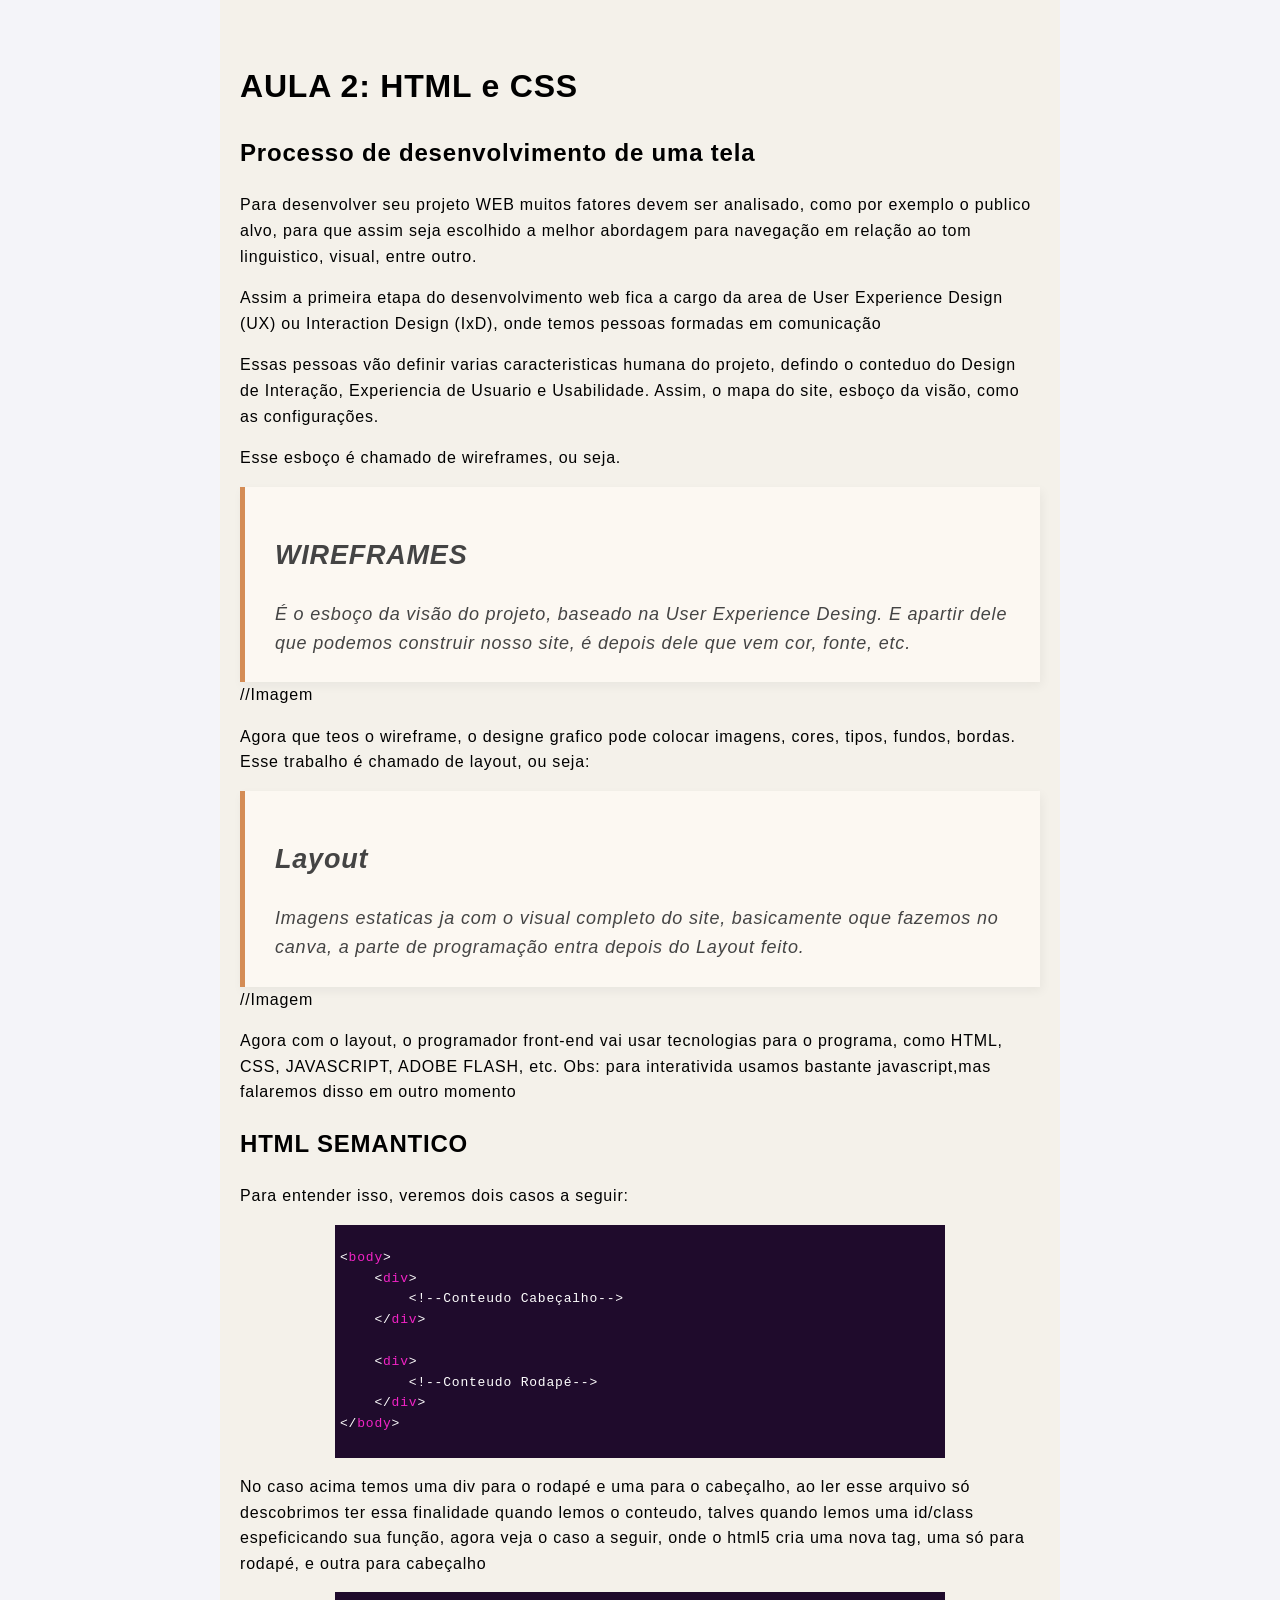
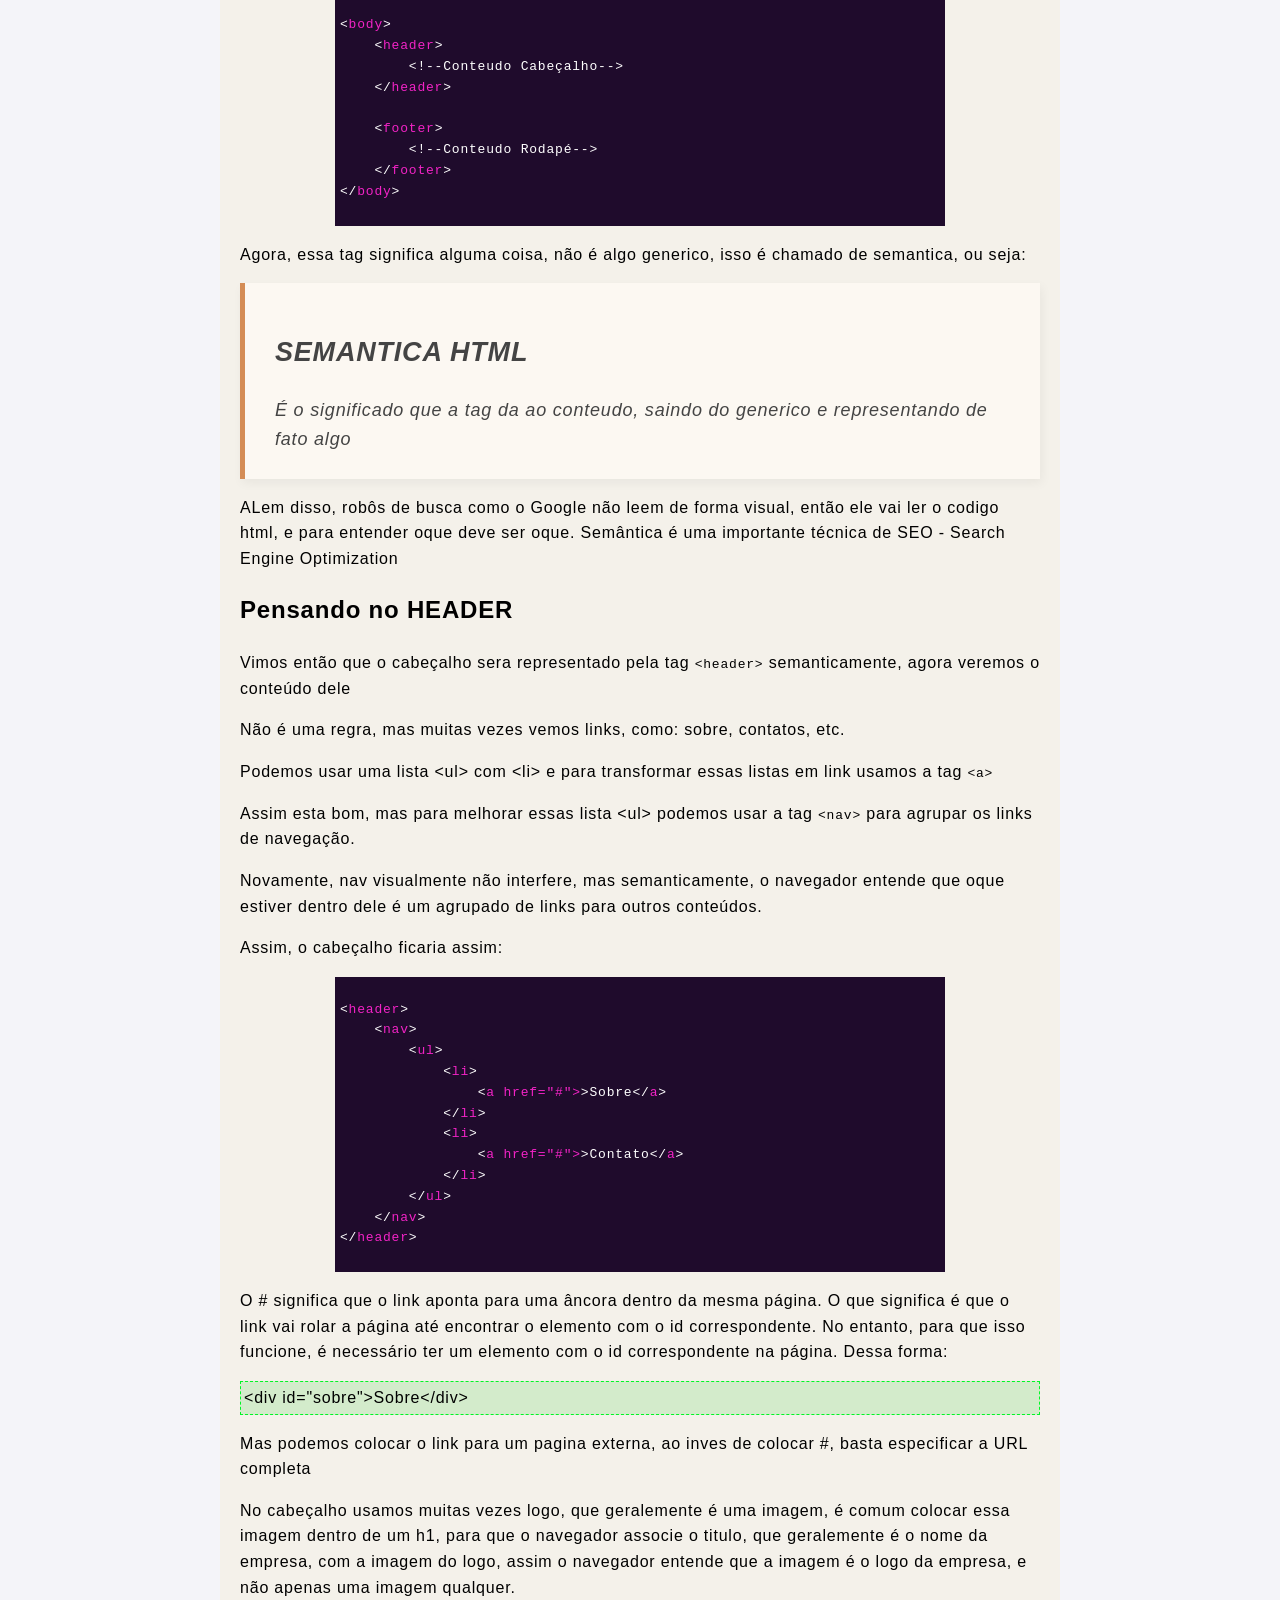
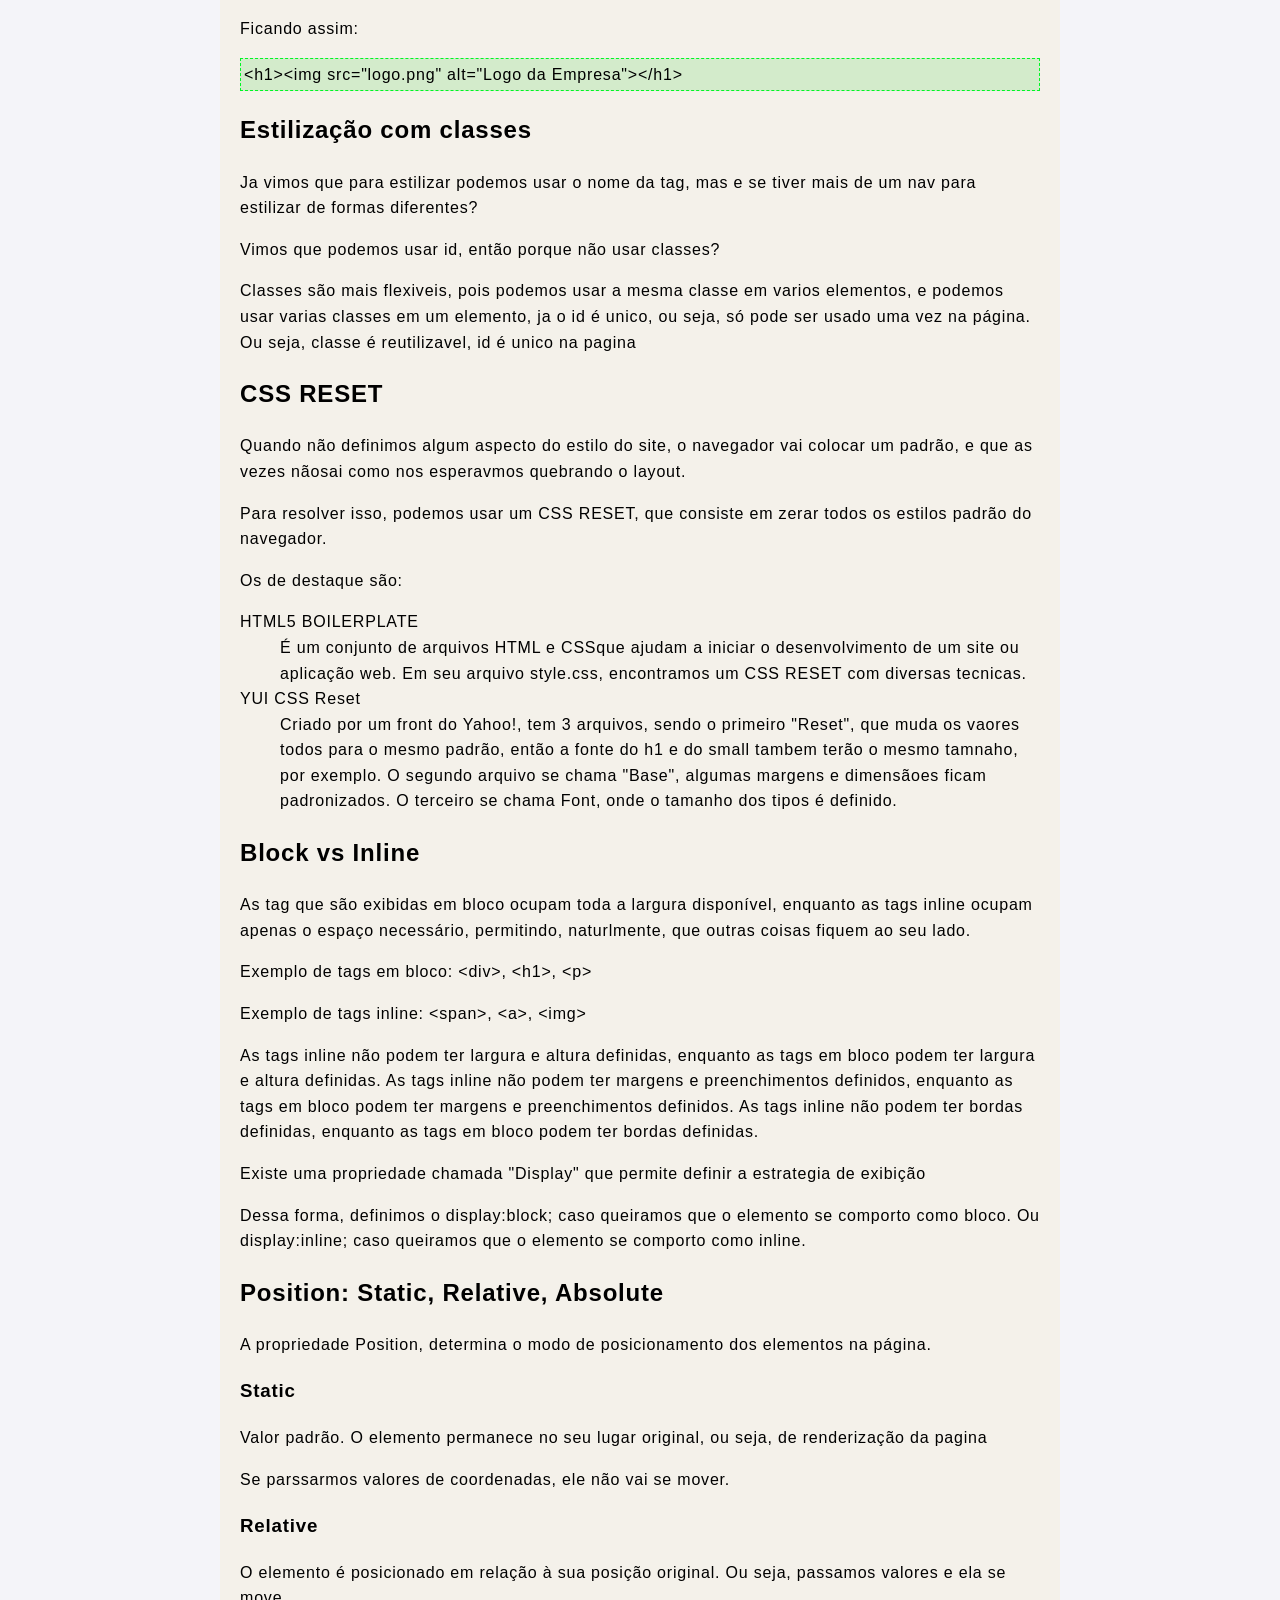
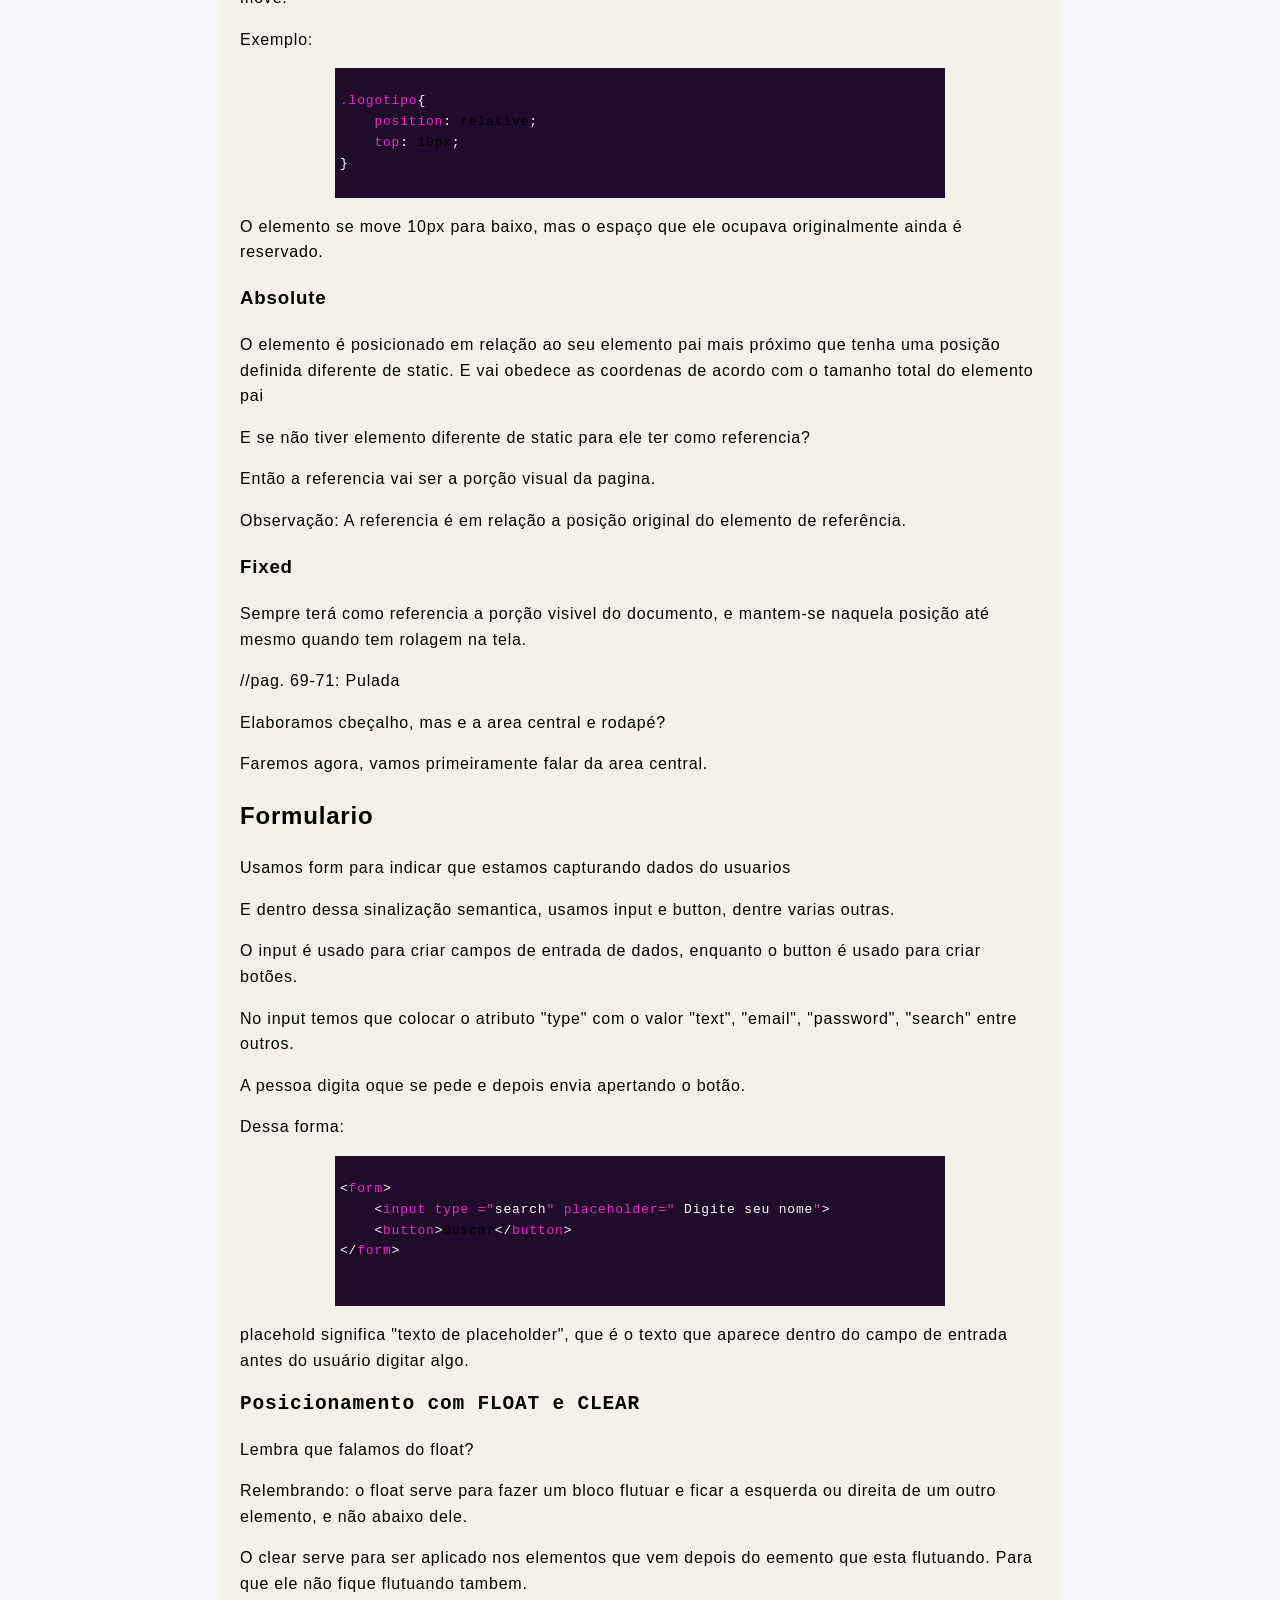
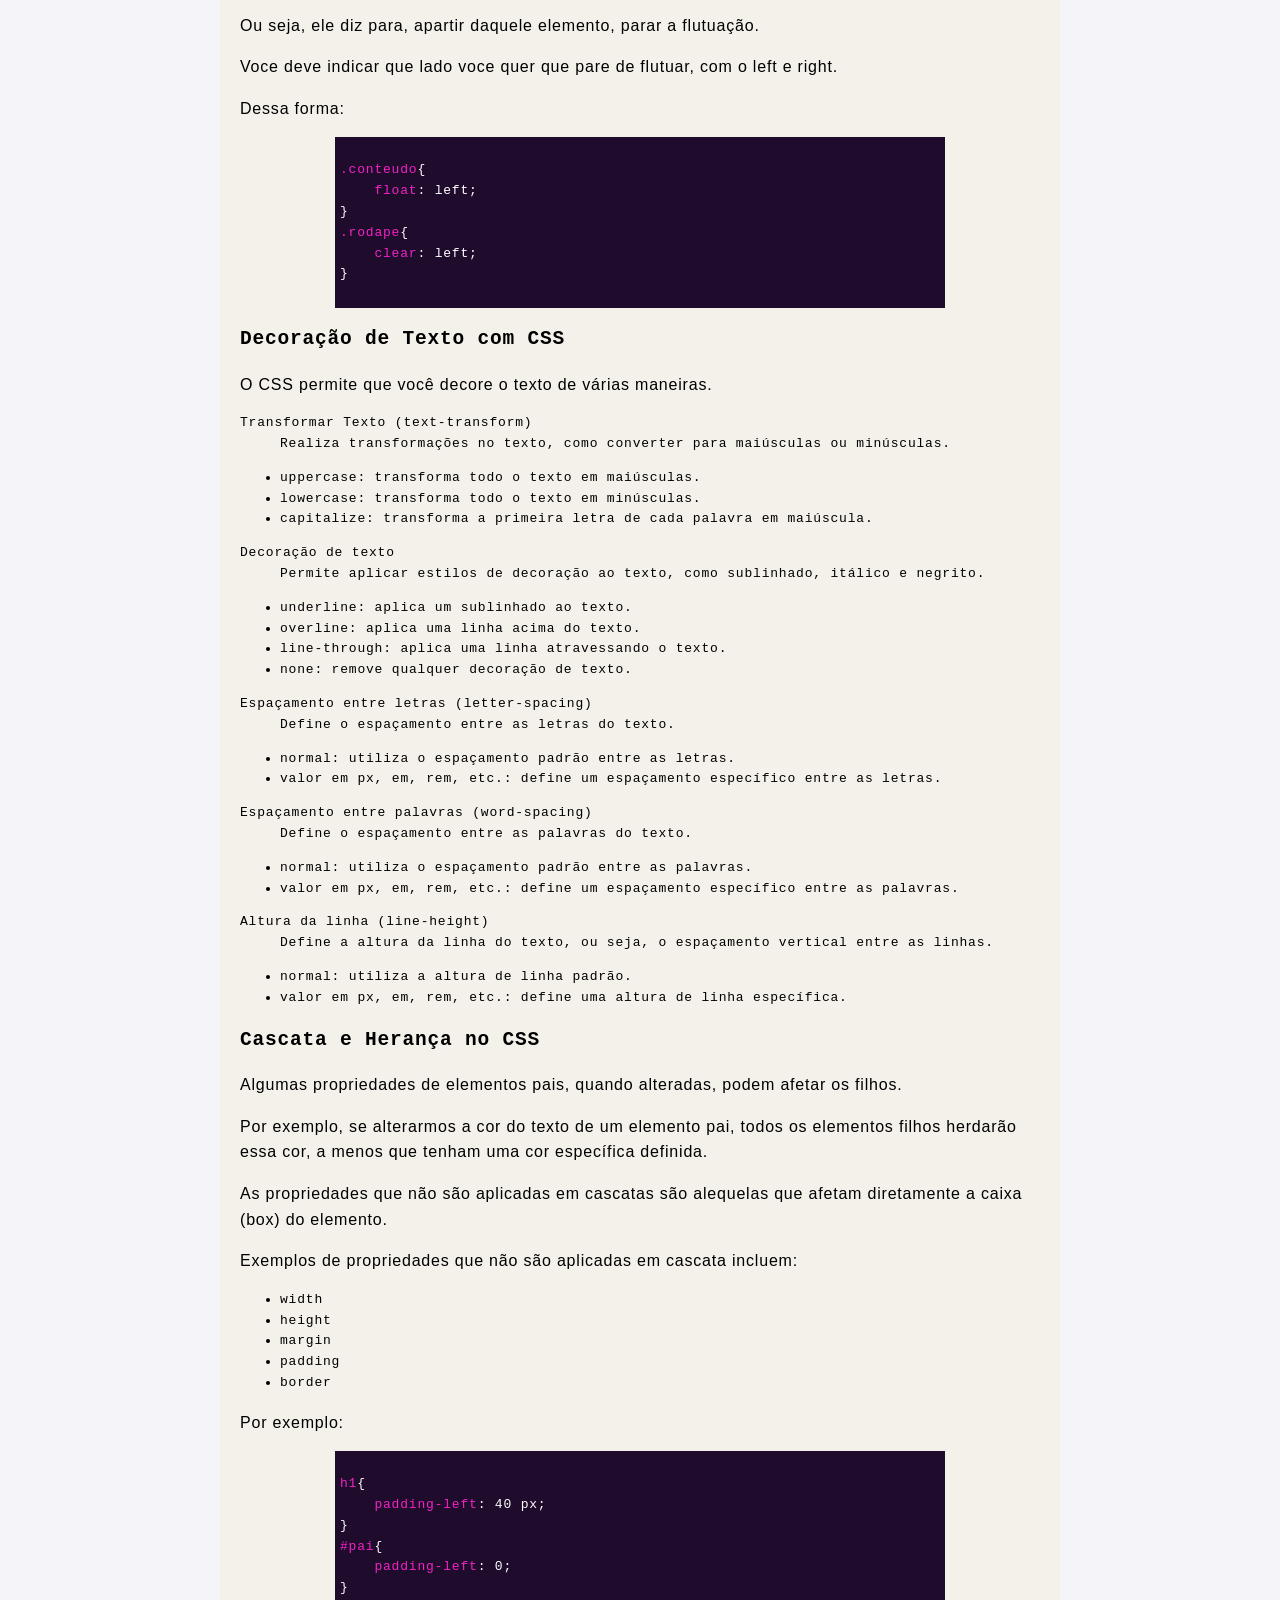
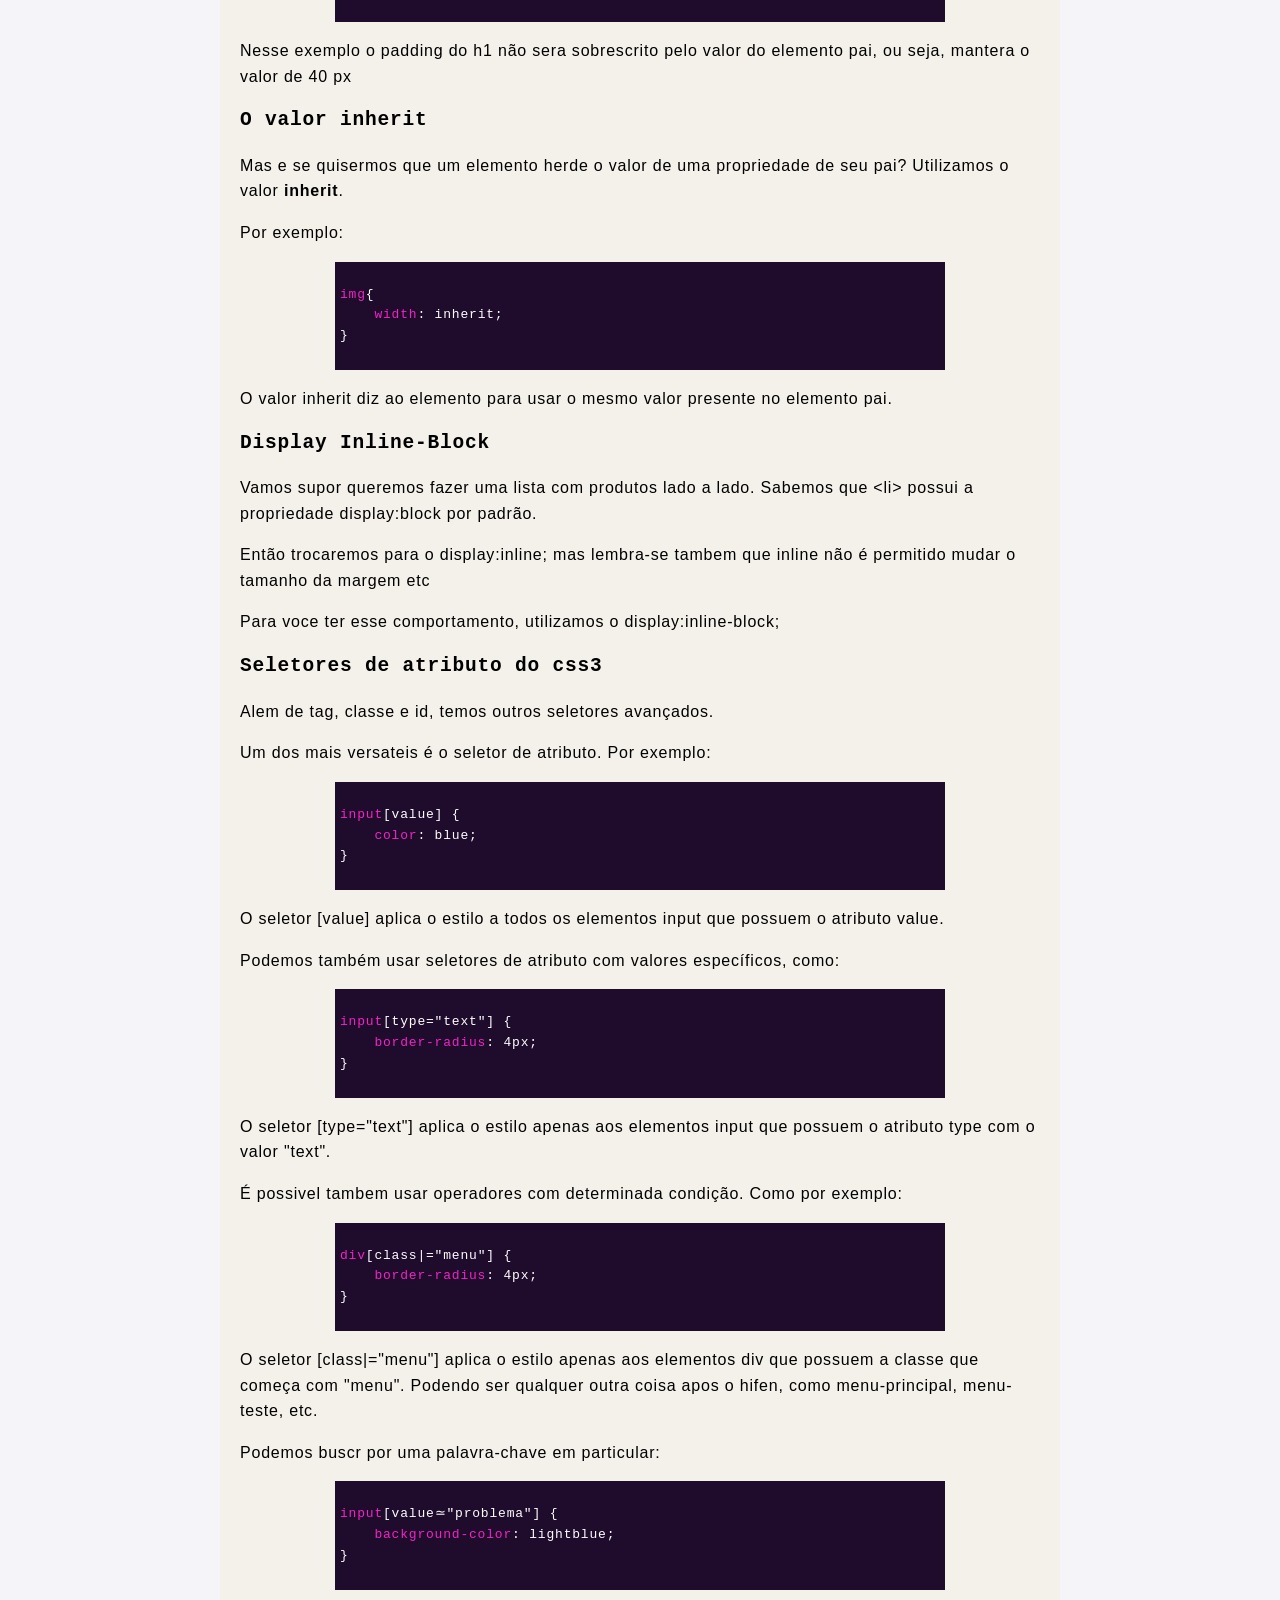
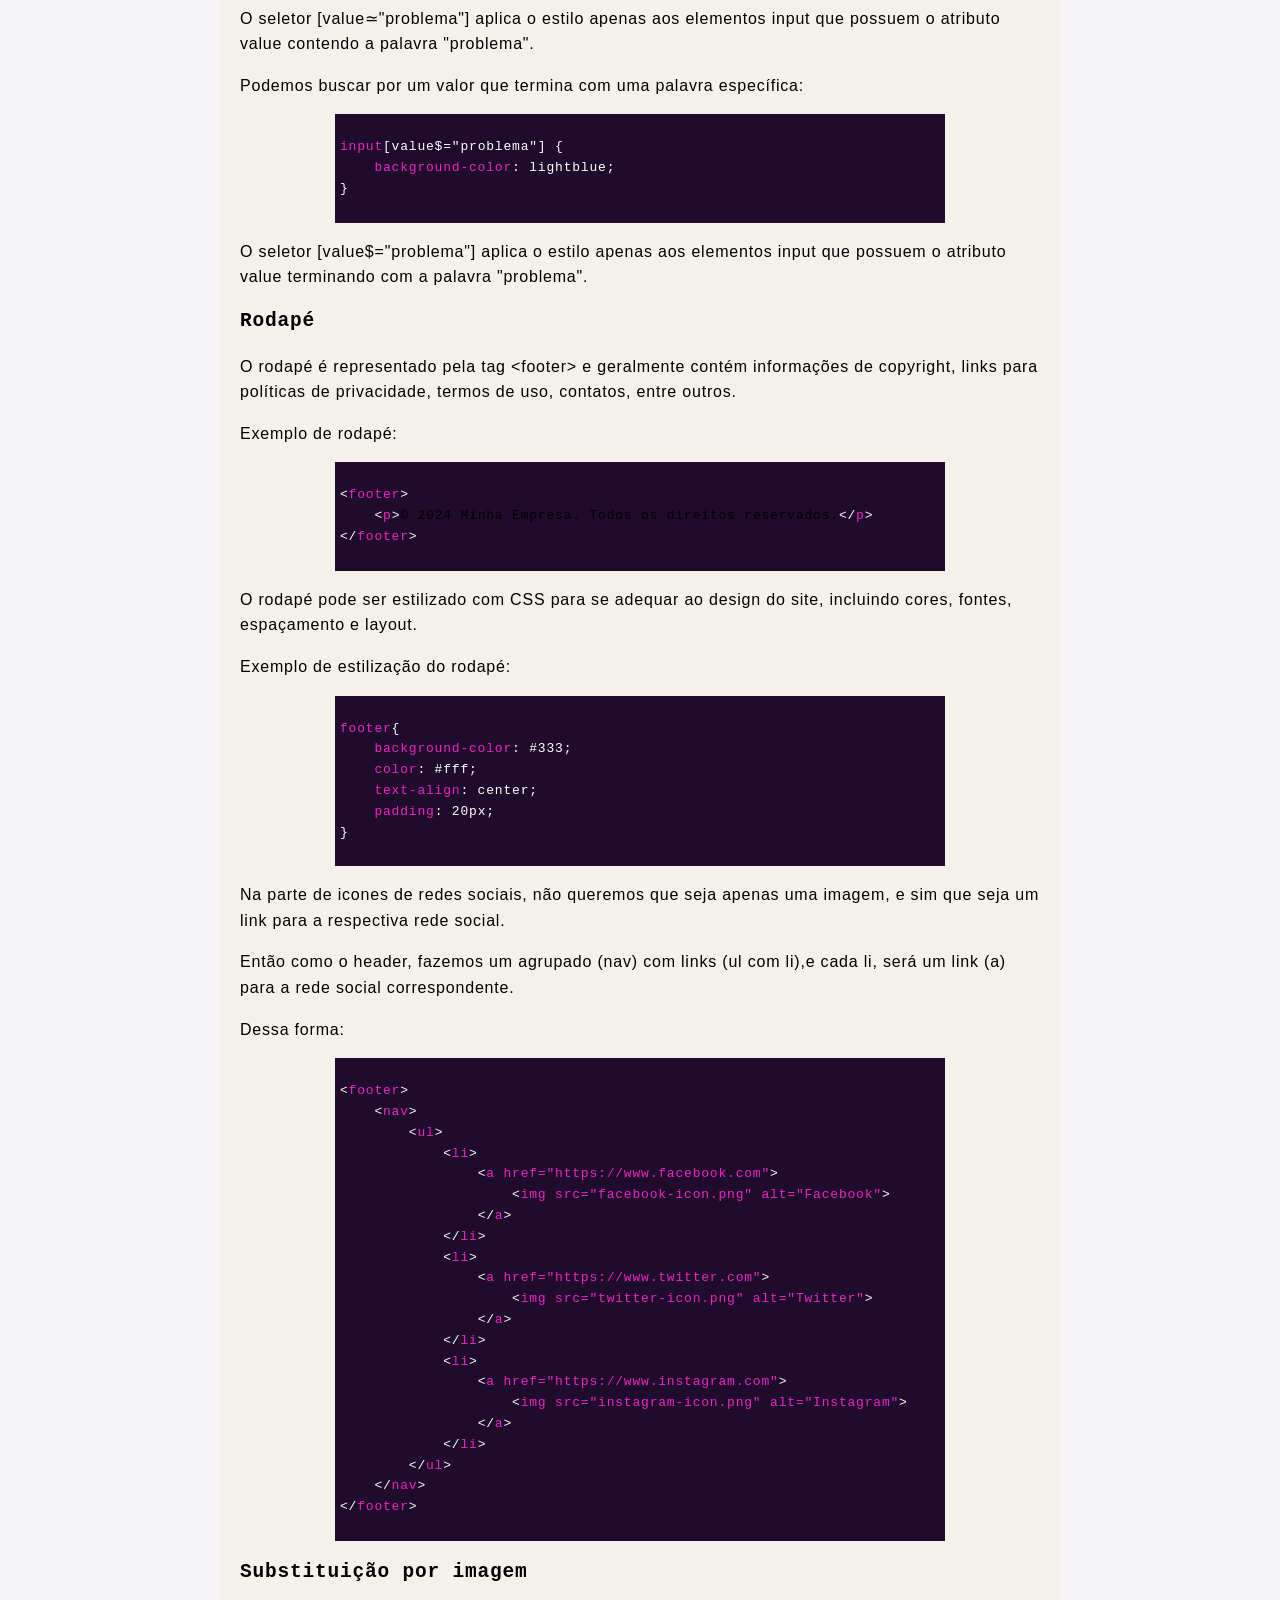
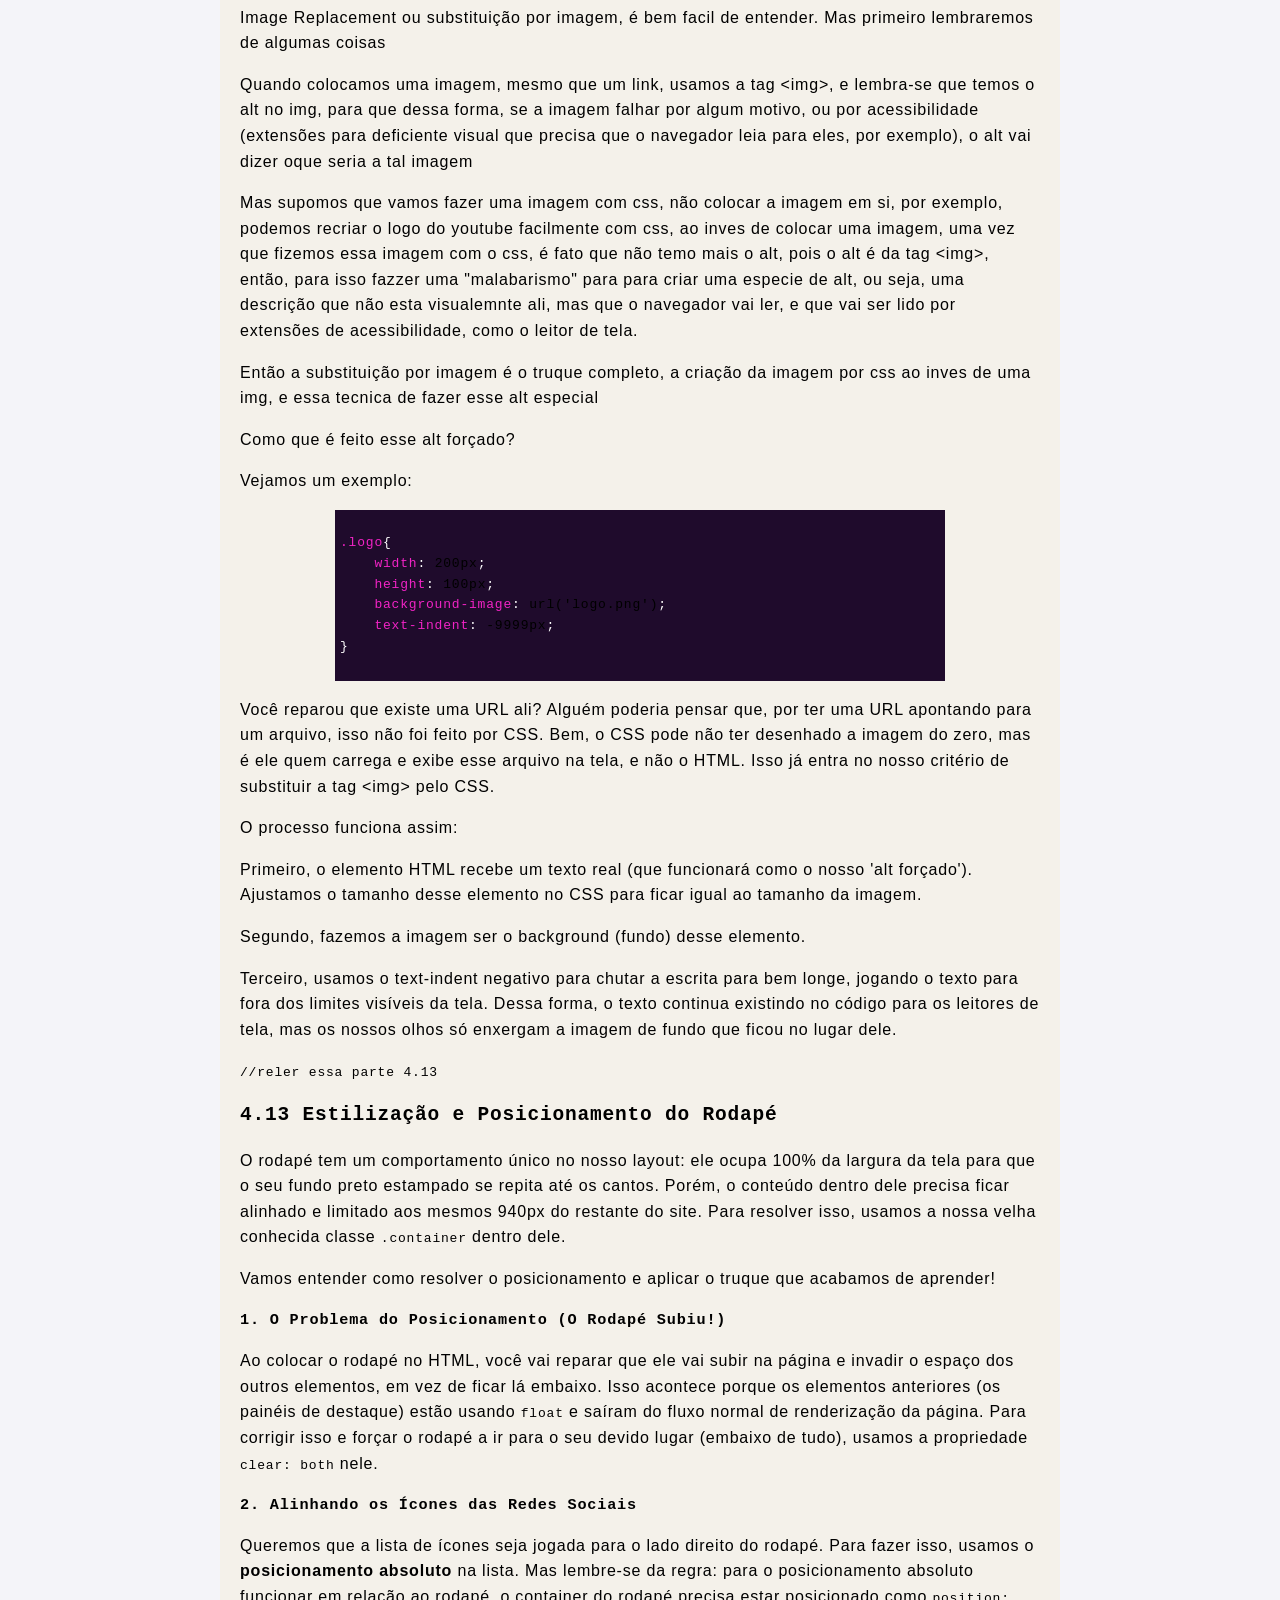
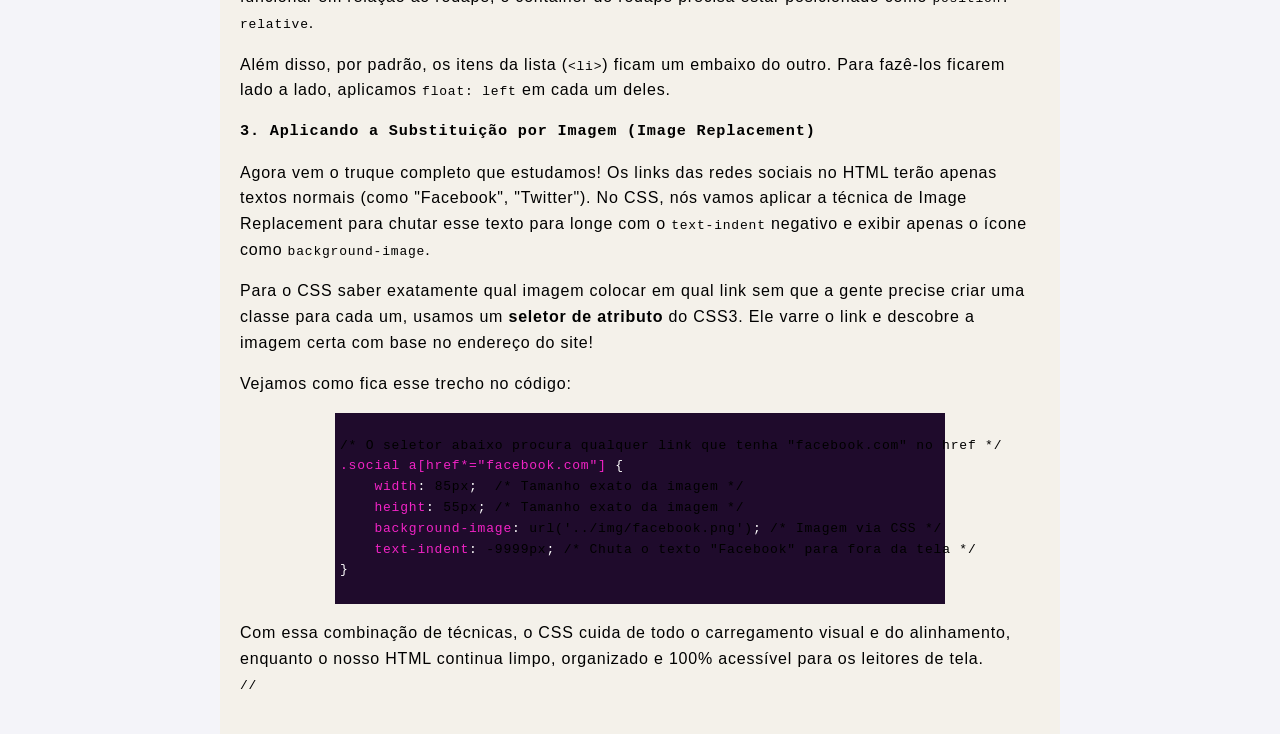
<file: aula2.html>
<!DOCTYPE html>
<html>
<head>
    <title>Aprendizado WEB</title>
    <meta charset="UTF-8">
    <link rel="stylesheet" href="aula2/aula2.css">
</head>
<body>
    <div class="container">
        <h1>AULA 2: HTML e CSS</h1>
        
        
        
        <h2>Processo de desenvolvimento de uma tela</h2>
        <p>Para desenvolver seu projeto WEB muitos fatores devem ser analisado, como por exemplo o publico alvo,
            para que assim seja escolhido a melhor abordagem para navegação em relação ao tom linguistico, visual, entre outro.
        </p>
        <p>Assim a primeira etapa do desenvolvimento web fica a cargo da area de User Experience Design (UX) ou Interaction Design (IxD), onde temos pessoas formadas em comunicação</p>
        <p>Essas pessoas vão definir varias caracteristicas humana do projeto, defindo o conteduo do Design de Interação, Experiencia de Usuario e Usabilidade.
            Assim, o mapa do site, esboço da visão, como as configurações.
        </p>
        <p>Esse esboço é chamado de wireframes, ou seja.</p>

        <div class="definicao">
            <h2>WIREFRAMES</h2>
            <p>É o esboço da visão do projeto, baseado na User Experience Desing. E apartir dele que podemos construir nosso site, é depois dele que vem cor, fonte, etc.
            </p>
        </div>
        //Imagem
        <p>Agora que teos o wireframe, o designe grafico pode colocar imagens, cores, tipos, fundos, bordas. Esse trabalho é chamado de layout, ou seja:</p>
        <div class="definicao">
            <h2>Layout</h2>
            <p>Imagens estaticas ja com o visual completo do site, basicamente oque fazemos no canva, a parte de programação entra depois do Layout feito.
            </p>
        </div>
        //Imagem
        <p>Agora com o layout, o programador front-end vai usar tecnologias para o programa, como HTML, CSS, JAVASCRIPT, ADOBE FLASH, etc. Obs: para interativida usamos bastante javascript,mas falaremos disso em outro momento </p>


        <h2>HTML SEMANTICO</h2>
        <p>Para entender isso, veremos dois casos a seguir:</p>
        
        <div class="tela-programa">
<pre><code><span class="tag-branco">&lt;</span><span class="tag">body</span><span class="tag-branco">&gt;</span>
    <span class="tag-branco">&lt;</span><span class="tag">div</span><span class="tag-branco">&gt;</span>
        <span class="tag-branco">&lt;!--Conteudo Cabeçalho--&gt;</span>
    <span class="tag-branco">&lt;/</span><span class="tag">div</span><span class="tag-branco">&gt;</span>

    <span class="tag-branco">&lt;</span><span class="tag">div</span><span class="tag-branco">&gt;</span>
        <span class="tag-branco">&lt;!--Conteudo Rodapé--&gt;</span>
    <span class="tag-branco">&lt;/</span><span class="tag">div</span><span class="tag-branco">&gt;</span>
<span class="tag-branco">&lt;/</span><span class="tag">body</span><span class="tag-branco">&gt;</span></code></pre>
        </div>
        <p>No caso acima temos uma div para o rodapé e uma para o cabeçalho, ao ler esse arquivo só descobrimos ter essa finalidade quando lemos o conteudo, talves quando lemos uma id/class espeficicando sua função,
            agora veja o caso a seguir, onde o html5 cria uma nova tag, uma só para rodapé, e outra para cabeçalho </p>


        <div class="tela-programa">
<pre><code><span class="tag-branco">&lt;</span><span class="tag">body</span><span class="tag-branco">&gt;</span>
    <span class="tag-branco">&lt;</span><span class="tag">header</span><span class="tag-branco">&gt;</span>
        <span class="tag-branco">&lt;!--Conteudo Cabeçalho--&gt;</span>
    <span class="tag-branco">&lt;/</span><span class="tag">header</span><span class="tag-branco">&gt;</span>

    <span class="tag-branco">&lt;</span><span class="tag">footer</span><span class="tag-branco">&gt;</span>
        <span class="tag-branco">&lt;!--Conteudo Rodapé--&gt;</span>
    <span class="tag-branco">&lt;/</span><span class="tag">footer</span><span class="tag-branco">&gt;</span>
<span class="tag-branco">&lt;/</span><span class="tag">body</span><span class="tag-branco">&gt;</span></code></pre>
        </div>

        <p>Agora, essa tag significa alguma coisa, não é algo generico, isso é chamado de semantica, ou seja:</p>
        <div class="definicao">
            <h2>SEMANTICA HTML</h2>
            <p>É o significado que a tag da ao conteudo, saindo do generico e representando de fato algo</p>
        </div>

        <p>ALem disso, robôs de	 busca como o Google não leem de forma visual, então ele vai ler o codigo html, e para entender oque deve ser oque.
            Semântica é	uma	importante técnica de SEO - Search Engine Optimization </p>
        
        
        <h2>Pensando no HEADER</h2>
        <p>Vimos então que o cabeçalho sera representado pela tag <code>&lt;header&gt;</code> semanticamente, agora veremos o conteúdo dele</p>
        <p>Não é uma regra, mas muitas vezes vemos links, como: sobre, contatos, etc.</p>
        <p>Podemos usar uma lista &lt;ul&gt; com &lt;li&gt; e para transformar essas listas em link usamos a tag <code>&lt;a&gt;</code></p>
        <p>Assim esta bom, mas para melhorar essas lista &lt;ul&gt; podemos usar a tag <code>&lt;nav&gt;</code> para agrupar os links de navegação.</p>
        <p>Novamente, nav visualmente não interfere, mas semanticamente, o navegador entende que oque estiver dentro dele é um agrupado de links para outros conteúdos.</p>
        <p>Assim, o cabeçalho ficaria assim:</p>
        <div class="tela-programa">
<pre><code><span class="tag-branco">&lt;</span><span class="tag">header</span><span class="tag-branco">&gt;</span>
    <span class="tag-branco">&lt;</span><span class="tag">nav</span><span class="tag-branco">&gt;</span>
        <span class="tag-branco">&lt;</span><span class="tag">ul</span><span class="tag-branco">&gt;</span>
            <span class="tag-branco">&lt;</span><span class="tag">li</span><span class="tag-branco">&gt;</span>
                <span class="tag-branco">&lt;</span><span class="tag">a href="#"></span><span class="tag-branco">&gt;</span><span class="tag-branco">Sobre</span><span class="tag-branco">&lt;/</span><span class="tag">a</span><span class="tag-branco">&gt;</span>
            <span class="tag-branco">&lt;/</span><span class="tag">li</span><span class="tag-branco">&gt;</span>
            <span class="tag-branco">&lt;</span><span class="tag">li</span><span class="tag-branco">&gt;</span>
                <span class="tag-branco">&lt;</span><span class="tag">a href="#"></span><span class="tag-branco">&gt;</span><span class="tag-branco">Contato</span><span class="tag-branco">&lt;/</span><span class="tag">a</span><span class="tag-branco">&gt;</span>
            <span class="tag-branco">&lt;/</span><span class="tag">li</span><span class="tag-branco">&gt;</span>
        <span class="tag-branco">&lt;/</span><span class="tag">ul</span><span class="tag-branco">&gt;</span>
    <span class="tag-branco">&lt;/</span><span class="tag">nav</span><span class="tag-branco">&gt;</span>
<span class="tag-branco">&lt;/</span><span class="tag">header</span><span class="tag-branco">&gt;</span></code></pre>
        </div>
        <p>O # significa que o link aponta para uma âncora dentro da mesma página. O que significa é que o link vai rolar a página até encontrar o elemento com o id correspondente. No entanto, para que isso funcione, é necessário ter um elemento com o id correspondente na página. Dessa forma:</p>
        <p><div class="exemplo">&lt;div id="sobre"&gt;Sobre&lt;/div&gt;</div></p>
        <p>Mas podemos colocar o link para um pagina externa, ao inves de colocar #, basta especificar a URL completa</p>
        <p>No cabeçalho usamos muitas vezes logo, que geralemente é uma imagem, é comum colocar essa imagem dentro de um h1, para que o navegador associe o titulo, que geralemente é o nome da empresa, com a imagem do logo, assim o navegador entende que a imagem é o logo da empresa, e não apenas uma imagem qualquer.</p>
        <p>Ficando assim:</p>
        <p><div class="exemplo">&lt;h1&gt;&lt;img src="logo.png" alt="Logo da Empresa"&gt;&lt;/h1&gt;</div></p>


        <h2>Estilização com classes</h2>
        <p>Ja vimos que para estilizar podemos usar o nome da tag, mas e se tiver mais de um nav para estilizar de formas diferentes?</p>
        <p>Vimos que podemos usar id, então porque não usar classes?</p>
        <p>Classes são mais flexiveis, pois podemos usar a mesma classe em varios elementos, e podemos usar varias classes em um elemento, ja o id é unico, ou seja, só pode ser usado uma vez na página. Ou seja, classe é reutilizavel, id é unico na pagina</p>


        <h2>CSS RESET</h2>
        <p>Quando não definimos algum aspecto do estilo do site, o navegador vai colocar um padrão, e que as vezes nãosai como nos esperavmos quebrando o layout.</p>
        <p>Para resolver isso, podemos usar um CSS RESET, que consiste em zerar todos os estilos padrão do navegador.</p>
        <p>Os de destaque são:</p>
        <dl>
            <dt>HTML5 BOILERPLATE</dt>
            <dd>É um conjunto de arquivos HTML e CSSque ajudam a iniciar o desenvolvimento de um site ou aplicação web. Em seu arquivo style.css, encontramos um CSS RESET com diversas tecnicas.</dd>
            
            <dt>YUI CSS Reset</dt>
            <dd>Criado por um front do Yahoo!, tem 3 arquivos, sendo o primeiro "Reset", que muda os vaores todos para o mesmo padrão, então a fonte do h1 e do small tambem terão o mesmo tamnaho, por exemplo.
                O segundo arquivo se chama "Base", algumas margens e dimensãoes ficam padronizados.
                O terceiro se chama Font, onde o tamanho dos tipos é definido.</dd>
        </dl>

        <h2>Block vs Inline</h2>
        <p>As tag que são exibidas em bloco ocupam toda a largura disponível, enquanto as tags inline ocupam apenas o espaço necessário, permitindo, naturlmente, que outras coisas fiquem ao seu lado.</p>
        <p>Exemplo de tags em bloco: &lt;div&gt;, &lt;h1&gt;, &lt;p&gt;</p>
        <p>Exemplo de tags inline: &lt;span&gt;, &lt;a&gt;, &lt;img&gt;</p>
        <p>As tags inline não podem ter largura e altura definidas, enquanto as tags em bloco podem ter largura e altura definidas. As tags inline não podem ter margens e preenchimentos definidos, enquanto as tags em bloco podem ter margens e preenchimentos definidos. As tags inline não podem ter bordas definidas, enquanto as tags em bloco podem ter bordas definidas.</p>
        <p>Existe uma propriedade chamada "Display" que permite definir a estrategia de exibição</p>
        <p>Dessa forma, definimos o display:block; caso queiramos que o elemento se comporto como bloco.
            Ou display:inline; caso queiramos que o elemento se comporto como inline.
        </p>


        <h2>Position: Static, Relative, Absolute</h2>
        <p>A propriedade Position, determina o modo de posicionamento dos elementos na página.</p>
        <h3>Static</h3>
        <p>Valor padrão. O elemento permanece no seu lugar original, ou seja, de renderização da pagina</p>
        <p>Se parssarmos valores de coordenadas, ele não vai se mover.</p>

        <h3>Relative</h3>
        <p>O elemento é posicionado em relação à sua posição original. Ou seja, passamos valores e ela se move.</p>
        <p>Exemplo:</p>
        <div class="tela-programa">
<pre><code><span class="tag">.logotipo</span><span class="tag-branco">{</span>
    <span class="tag">position</span><span class="tag-branco">:</span> <span class="valor">relative</span><span class="tag-branco">;</span>
    <span class="tag">top</span><span class="tag-branco">:</span> <span class="valor">10px</span><span class="tag-branco">;</span>
<span class="tag-branco">}</span></code></pre>
        </div>
        <p>O elemento se move 10px para baixo, mas o espaço que ele ocupava originalmente ainda é reservado.</p>

        <h3>Absolute</h3>
        <p>O elemento é posicionado em relação ao seu elemento pai mais próximo que tenha uma posição definida diferente de static. E vai obedece as coordenas de acordo com o tamanho total do elemento pai</p>
        <p>E  se não tiver elemento diferente de static para ele ter como referencia?</p>
        <p>Então a referencia vai ser a porção visual da pagina.</p>
        <p>Observação: A referencia é em relação a posição original do elemento de referência.</p>

        <h3>Fixed</h3>
        <p>Sempre terá como referencia a porção visivel do documento, e mantem-se naquela posição até mesmo quando tem rolagem na tela.</p>
        //pag. 69-71: Pulada
        <p>Elaboramos cbeçalho, mas e a area central e rodapé?</p>
        <p>Faremos agora, vamos primeiramente falar da area central.</p>

        <h2>Formulario</h2>
        <p>Usamos form para indicar que estamos capturando dados do usuarios</p>
        <p>E dentro dessa sinalização semantica, usamos input e button, dentre varias outras.</p>
        <p>O input é usado para criar campos de entrada de dados, enquanto o button é usado para criar botões.</p>
        <p>No input temos que colocar o atributo "type" com o valor "text", "email", "password", "search" entre outros.</p>
        <p>A pessoa digita oque se pede e depois envia apertando o botão.</p>
        <p>Dessa forma:</p>
        <div class="tela-programa">
<pre><code><span class="tag-branco">&lt;</span><span class="tag">form</span><span class="tag-branco">&gt;</span>
    <span class="tag-branco">&lt;</span><span class="tag">input type ="</span><span class="tag-branco">search</search></span><span class="tag">" placeholder=" </span><span class="tag-branco">Digite seu nome</span><span class="tag">"</span><span class="tag-branco">&gt;</span>
    <span class="tag-branco">&lt;</span><span class="tag">button</span><span class="tag-branco">&gt;</span>Buscar<span class="tag-branco">&lt;/</span><span class="tag">button</span><span class="tag-branco">&gt;</span>
<span class="tag-branco">&lt;/</span><span class="tag">form</span><span class="tag-branco">&gt;</span>
        </div>
        <p>placehold significa "texto de placeholder", que é o texto que aparece dentro do campo de entrada antes do usuário digitar algo.</p>

        <h2>Posicionamento com FLOAT e CLEAR</h2>
        <p>Lembra que falamos do float?</p>
        <p>Relembrando: o float serve para fazer um bloco flutuar e ficar a esquerda ou direita de um outro elemento, e não abaixo dele.</p>
        <p>O clear serve para ser aplicado nos elementos que vem depois do eemento que esta flutuando. Para que ele não fique flutuando tambem.</p>
        <p>Ou seja, ele diz para, apartir daquele elemento, parar a flutuação.</p>
        <p>Voce deve indicar que lado voce quer que pare de flutuar, com o left e right.</p>
        <p>Dessa forma:</p>
        <div class="tela-programa">
<pre><code><span class="tag">.conteudo</span><span class="tag-branco">{</span>
    <span class="tag">float</span><span class="tag-branco">:</span> <span class="tag-branco">left</span><span class="tag-branco">;</span>
<span class="tag-branco">}</span>
<span class="tag">.rodape</span><span class="tag-branco">{</span>
    <span class="tag">clear</span><span class="tag-branco">:</span> <span class="tag-branco">left</span><span class="tag-branco">;</span>
<span class="tag-branco">}</span></code></pre>
        </div>

        <h2>Decoração de Texto com CSS</h2>
        <p>O CSS permite que você decore o texto de várias maneiras.</p>
        <dl>
            <dt>Transformar Texto (text-transform)</dt>
            <dd>Realiza transformações no texto, como converter para maiúsculas ou minúsculas.</dd>
            <ul>
                <li>uppercase: transforma todo o texto em maiúsculas.</li>
                <li>lowercase: transforma todo o texto em minúsculas.</li>
                <li>capitalize: transforma a primeira letra de cada palavra em maiúscula.</li>
            </ul>
            <dt>Decoração de texto</dt>
            <dd>Permite aplicar estilos de decoração ao texto, como sublinhado, itálico e negrito.</dd>
            <ul>
                <li>underline: aplica um sublinhado ao texto.</li>
                <li>overline: aplica uma linha acima do texto.</li>
                <li>line-through: aplica uma linha atravessando o texto.</li>
                <li>none: remove qualquer decoração de texto.</li>
            </ul>
            <dt>Espaçamento entre letras (letter-spacing)</dt>
            <dd>Define o espaçamento entre as letras do texto.</dd>
            <ul>
                <li>normal: utiliza o espaçamento padrão entre as letras.</li>
                <li>valor em px, em, rem, etc.: define um espaçamento específico entre as letras.</li>
            </ul>
            <dt>Espaçamento entre palavras (word-spacing)</dt>
            <dd>Define o espaçamento entre as palavras do texto.</dd>
            <ul>
                <li>normal: utiliza o espaçamento padrão entre as palavras.</li>
                <li>valor em px, em, rem, etc.: define um espaçamento específico entre as palavras.</li>
            </ul>
            <dt>Altura da linha (line-height)</dt>
            <dd>Define a altura da linha do texto, ou seja, o espaçamento vertical entre as linhas.</dd>
            <ul>
                <li>normal: utiliza a altura de linha padrão.</li>
                <li>valor em px, em, rem, etc.: define uma altura de linha específica.</li>
            </ul>
        </dl>

        
        <h2>Cascata e Herança no CSS</h2>
        <p>Algumas propriedades de elementos pais, quando alteradas, podem afetar os filhos.</p>
        <p>Por exemplo, se alterarmos a cor do texto de um elemento pai, todos os elementos filhos herdarão essa cor, a menos que tenham uma cor específica definida.</p>
        <p>As propriedades que não são aplicadas em cascatas são alequelas que afetam diretamente a caixa (box) do elemento.</p>
        <p>Exemplos de propriedades que não são aplicadas em cascata incluem:</p>
        <ul>
            <li>width</li>
            <li>height</li>
            <li>margin</li>
            <li>padding</li>
            <li>border</li>
        </ul>
        <p>Por exemplo:</p>
        <div class="tela-programa">
<pre><code><span class="tag">h1</span><span class="tag-branco">{</span>
    <span class="tag">padding-left</span><span class="tag-branco">: 40 px;</span>
<span class="tag-branco">}</span>
<span class="tag">#pai</span><span class="tag-branco">{</span>
    <span class="tag">padding-left</span><span class="tag-branco">: 0;</span>
<span class="tag-branco">}</span></code></pre>  
        </div>
        <p>Nesse exemplo o padding do h1 não sera sobrescrito pelo valor do elemento pai, ou seja, mantera o valor de 40 px</p>


        <h2>O  valor inherit</h2>
        <p>Mas e se quisermos que um elemento herde o valor de uma propriedade de seu pai? Utilizamos o valor <strong>inherit</strong>.</p>
        <p>Por exemplo:</p>
        <div class="tela-programa">
<pre><code><span class="tag">img</span><span class="tag-branco">{</span>
    <span class="tag">width</span><span class="tag-branco">: inherit;</span>
<span class="tag-branco">}</span></code></pre>
        </div>  
        <p>O valor inherit diz ao elemento para usar o mesmo valor presente no elemento pai.</p>


        <h2>Display Inline-Block</h2>
        <p>Vamos supor queremos fazer uma lista com produtos lado a lado. Sabemos que &lt;li&gt; possui a propriedade display:block por padrão.</p>
        <p>Então trocaremos para o display:inline; mas lembra-se  tambem que inline não é permitido mudar o tamanho da margem etc</p>
        <p>Para voce ter esse comportamento, utilizamos o display:inline-block;</p>


        <h2>Seletores de atributo do css3</h2>
        <p>Alem de tag, classe e id, temos outros seletores avançados.</p>
        <p>Um dos mais versateis é o seletor de atributo. Por exemplo:</p>
        <div class="tela-programa">
<pre><code><span class="tag">input</span><span class="tag-branco">[value] {</span>
    <span class="tag">color</span><span class="tag-branco">: blue;</span>
<span class="tag-branco">}</span></code></pre>
        </div>  
        <p>O seletor [value] aplica o estilo a todos os elementos input que possuem o atributo value.</p>
        <p>Podemos também usar seletores de atributo com valores específicos, como:</p>
        <div class="tela-programa">
<pre><code><span class="tag">input</span><span class="tag-branco">[type="text"] {</span>
    <span class="tag">border-radius</span><span class="tag-branco">: 4px;</span>
<span class="tag-branco">}</span></code></pre>
        </div>
        <p>O seletor [type="text"] aplica o estilo apenas aos elementos input que possuem o atributo type com o valor "text".</p>
        <p>É possivel tambem usar operadores com determinada condição. Como por exemplo:</p>
        <div class="tela-programa">
<pre><code><span class="tag">div</span><span class="tag-branco">[class|="menu"] {</span>
    <span class="tag">border-radius</span><span class="tag-branco">: 4px;</span>
<span class="tag-branco">}</span></code></pre>
        </div>
        <p>O seletor [class|="menu"] aplica o estilo apenas aos elementos div que possuem a classe que começa com "menu". Podendo ser qualquer outra coisa apos o hifen, como menu-principal, menu-teste, etc.</p>
        <p>Podemos buscr por uma palavra-chave em particular:</p>
        <div class="tela-programa">
<pre><code><span class="tag">input</span><span class="tag-branco">[value≃"problema"] {</span>
    <span class="tag">background-color</span><span class="tag-branco">: lightblue;</span>
<span class="tag-branco">}</span></code></pre>
        </div>
        <p>O seletor [value≃"problema"] aplica o estilo apenas aos elementos input que possuem o atributo value contendo a palavra "problema".</p>
        <p>Podemos buscar por um valor que termina com uma palavra específica:</p>
        <div class="tela-programa">
<pre><code><span class="tag">input</span><span class="tag-branco">[value$="problema"] {</span>
    <span class="tag">background-color</span><span class="tag-branco">: lightblue;</span>
<span class="tag-branco">}</span></code></pre>
        </div>
        <p>O seletor [value$="problema"] aplica o estilo apenas aos elementos input que possuem o atributo value terminando com a palavra "problema".</p>
        

        <h2>Rodapé</h2>
        <p>O rodapé é representado pela tag &lt;footer&gt; e geralmente contém informações de copyright, links para políticas de privacidade, termos de uso, contatos, entre outros.</p>
        <p>Exemplo de rodapé:</p>
        <div class="tela-programa">
<pre><code><span class="tag-branco">&lt;</span><span class="tag">footer</span><span class="tag-branco">&gt;</span>
    <span class="tag-branco">&lt;</span><span class="tag">p</span><span class="tag-branco">&gt;</span>&copy; 2024 Minha Empresa. Todos os direitos reservados.<span class="tag-branco">&lt;/</span><span><span class="tag">p</span><span class="tag-branco">&gt;</span>
<span class="tag-branco">&lt;/</span><span class="tag">footer</span><span class="tag-branco">&gt;</span></code></pre>
        </div>
        <p>O rodapé pode ser estilizado com CSS para se adequar ao design do site, incluindo cores, fontes, espaçamento e layout.</p>
        <p>Exemplo de estilização do rodapé:</p>
        <div class="tela-programa">
<pre><code><span class="tag">footer</span><span class="tag-branco">{</span>
    <span class="tag">background-color</span><span class="tag-branco">: #333;</span>
    <span class="tag">color</span   ><span class="tag-branco">: #fff;</span>
    <span class="tag">text-align</span><span class="tag-branco">: center;</span>
    <span class="tag">padding</span><span class="tag-branco">: 20px;</span>
<span class="tag-branco">}</span></code></pre>
        </div>

        <p>Na parte de icones de redes sociais, não queremos que seja apenas uma imagem, e sim que seja um link para a respectiva rede social.</p>
        <p>Então como o header, fazemos um agrupado (nav) com links (ul com li),e cada li, será um link (a) para a rede social correspondente.</p>
        <p>Dessa forma:</p>
        <div class="tela-programa">
<pre><code><span class="tag-branco">&lt;</span><span class="tag">footer</span><span class="tag-branco">&gt;</span>
    <span class="tag-branco">&lt;</span><span class="tag">nav</span><span class="tag-branco">&gt;</span>
        <span class="tag-branco">&lt;</span><span class="tag">ul</span><span class="tag-branco">&gt;</span>
            <span class="tag-branco">&lt;</span><span class="tag">li</span><span class="tag-branco">&gt;</span>
                <span class="tag-branco">&lt;</span><span class="tag">a href="https://www.facebook.com"</span><span class="tag-branco">&gt;</span>
                    <span class="tag-branco">&lt;</span><span class="tag">img src="facebook-icon.png" alt="Facebook"</span><span class="tag-branco">&gt;</span>
                <span class="tag-branco">&lt;/</span><span class="tag">a</span><span class="tag-branco">&gt;</span>
            <span class="tag-branco">&lt;/</span><span class="tag">li</span><span class="tag-branco">&gt;</span>
            <span class="tag-branco">&lt;</span><span class="tag">li</span><span class="tag-branco">&gt;</span>
                <span class="tag-branco">&lt;</span><span class="tag">a href="https://www.twitter.com"</span><span class="tag-branco">&gt;</span>
                    <span class="tag-branco">&lt;</span><span class="tag">img src="twitter-icon.png" alt="Twitter"</span><span class="tag-branco">&gt;</span>
                <span class="tag-branco">&lt;/</span><span class="tag">a</span><span class="tag-branco">&gt;</span>
            <span class="tag-branco">&lt;/</span><span class="tag">li</span><span class="tag-branco">&gt;</span>
            <span class="tag-branco">&lt;</span><span class="tag">li</span><span class="tag-branco">&gt;</span>
                <span class="tag-branco">&lt;</span><span class="tag">a href="https://www.instagram.com"</span><span class="tag-branco">&gt;</span>
                    <span class="tag-branco">&lt;</span><span class="tag">img src="instagram-icon.png" alt="Instagram"</span><span class="tag-branco">&gt;</span>
                <span class="tag-branco">&lt;/</span><span class="tag">a</span><span class="tag-branco">&gt;</span>
            <span class="tag-branco">&lt;/</span><span class="tag">li</span><span class="tag-branco">&gt;</span>
        <span class="tag-branco">&lt;/</span><span class="tag">ul</span><span class="tag-branco">&gt;</span>
    <span class="tag-branco">&lt;/</span><span class="tag">nav</span><span class="tag-branco">&gt;</span>
<span class="tag-branco">&lt;/</span><span class="tag">footer</span><span class="tag-branco">&gt;</span></code></pre>
        </div>
        
        <h2>Substituição por imagem</h2>
        <p>Image Replacement ou substituição por imagem, é bem facil de entender. Mas primeiro lembraremos de algumas coisas</p>
        <p>Quando colocamos uma imagem, mesmo que um link, usamos a tag &lt;img&gt;, e lembra-se que temos o alt no img, para que dessa forma, se a imagem falhar por algum motivo, ou por acessibilidade (extensões para deficiente visual que precisa que o navegador leia para eles, por exemplo), o alt vai dizer oque seria a tal imagem</p>
        <p>Mas supomos que vamos fazer uma imagem com css, não colocar a imagem em si, por exemplo, podemos recriar o logo do youtube facilmente com css, ao inves de colocar uma imagem, uma vez que fizemos essa imagem com o css, é fato que não temo mais o alt, pois o alt  é da tag &lt;img&gt;, então, para isso fazzer uma "malabarismo" para
            para criar uma especie de alt, ou seja, uma descrição que não esta visualemnte ali, mas que o navegador vai ler, e que vai ser lido por extensões de acessibilidade, como o leitor de tela.</p>
            <p>Então a substituição por imagem é o truque completo, a criação da imagem por css ao inves de uma img, e essa tecnica de fazer esse alt especial</p>
            <p>Como que é feito esse alt forçado?</p>
            <p>Vejamos um exemplo:</p>
            <div class="tela-programa">
<pre><code><span class="tag">.logo</span><span class="tag-branco">{</span>
    <span class="tag">width</span><span class="tag-branco">:</span> <span class="valor">200px</span><span class="tag-branco">;</span>
    <span class="tag">height</span><span class="tag-branco">:</span> <span class="valor">100px</span><span class="tag-branco">;</span>
    <span class="tag">background-image</span><span class="tag-branco">:</span> <span class="valor">url('logo.png')</span><span class="tag-branco">;</span>
    <span class="tag">text-indent</span><span class="tag-branco">:</span> <span class="valor">-9999px</span><span class="tag-branco">;</span>   
<span class="tag-branco">}</span></code></pre>
            </div>
            <p>Você reparou que existe uma URL ali? Alguém poderia pensar que, por ter uma URL apontando para um arquivo, isso não foi feito por CSS. Bem, o CSS pode não ter desenhado a imagem do zero, mas é ele quem carrega e exibe esse arquivo na tela, e não o HTML. Isso já entra no nosso critério de substituir a tag &lt;img&gt; pelo CSS.</p>
            <p>O processo funciona assim:</p>
            <p>Primeiro, o elemento HTML recebe um texto real (que funcionará como o nosso 'alt forçado'). Ajustamos o tamanho desse elemento no CSS para ficar igual ao tamanho da imagem.</p>
            <p>Segundo, fazemos a imagem ser o background (fundo) desse elemento.</p>
            <p>Terceiro, usamos o text-indent negativo para chutar a escrita para bem longe, jogando o texto para fora dos limites visíveis da tela. Dessa forma, o texto continua existindo no código para os leitores de tela, mas os nossos olhos só enxergam a imagem de fundo que ficou no lugar dele.</p>
        
            //reler essa parte 4.13

            <h2>4.13 Estilização e Posicionamento do Rodapé</h2>

            <p>O rodapé tem um comportamento único no nosso layout: ele ocupa 100% da largura da tela para que o seu fundo preto estampado se repita até os cantos. Porém, o conteúdo dentro dele precisa ficar alinhado e limitado aos mesmos 940px do restante do site. Para resolver isso, usamos a nossa velha conhecida classe <code>.container</code> dentro dele.</p>

            <p>Vamos entender como resolver o posicionamento e aplicar o truque que acabamos de aprender!</p>

            <h3>1. O Problema do Posicionamento (O Rodapé Subiu!)</h3>
            <p>Ao colocar o rodapé no HTML, você vai reparar que ele vai subir na página e invadir o espaço dos outros elementos, em vez de ficar lá embaixo. Isso acontece porque os elementos anteriores (os painéis de destaque) estão usando <code>float</code> e saíram do fluxo normal de renderização da página. Para corrigir isso e forçar o rodapé a ir para o seu devido lugar (embaixo de tudo), usamos a propriedade <code>clear: both</code> nele.</p>

            <h3>2. Alinhando os Ícones das Redes Sociais</h3>
            <p>Queremos que a lista de ícones seja jogada para o lado direito do rodapé. Para fazer isso, usamos o <strong>posicionamento absoluto</strong> na lista. Mas lembre-se da regra: para o posicionamento absoluto funcionar em relação ao rodapé, o container do rodapé precisa estar posicionado como <code>position: relative</code>.</p>
            <p>Além disso, por padrão, os itens da lista (<code>&lt;li&gt;</code>) ficam um embaixo do outro. Para fazê-los ficarem lado a lado, aplicamos <code>float: left</code> em cada um deles.</p>

            <h3>3. Aplicando a Substituição por Imagem (Image Replacement)</h3>
            <p>Agora vem o truque completo que estudamos! Os links das redes sociais no HTML terão apenas textos normais (como "Facebook", "Twitter"). No CSS, nós vamos aplicar a técnica de Image Replacement para chutar esse texto para longe com o <code>text-indent</code> negativo e exibir apenas o ícone como <code>background-image</code>.</p>
            <p>Para o CSS saber exatamente qual imagem colocar em qual link sem que a gente precise criar uma classe para cada um, usamos um <strong>seletor de atributo</strong> do CSS3. Ele varre o link e descobre a imagem certa com base no endereço do site!</p>

            <p>Vejamos como fica esse trecho no código:</p>

            <div class="tela-programa">
<pre><code><span class="comment">/* O seletor abaixo procura qualquer link que tenha "facebook.com" no href */</span>
<span class="tag">.social a[href*="facebook.com"]</span> <span class="tag-branco">{</span>
    <span class="tag">width</span><span class="tag-branco">:</span> <span class="valor">85px</span><span class="tag-branco">;</span>  <span class="comment">/* Tamanho exato da imagem */</span>
    <span class="tag">height</span><span class="tag-branco">:</span> <span class="valor">55px</span><span class="tag-branco">;</span> <span class="comment">/* Tamanho exato da imagem */</span>
    <span class="tag">background-image</span><span class="tag-branco">:</span> <span class="valor">url('../img/facebook.png')</span><span class="tag-branco">;</span> <span class="comment">/* Imagem via CSS */</span>
    <span class="tag">text-indent</span><span class="tag-branco">:</span> <span class="valor">-9999px</span><span class="tag-branco">;</span> <span class="comment">/* Chuta o texto "Facebook" para fora da tela */</span>
<span class="tag-branco">}</span></code></pre>
            </div>

            <p>Com essa combinação de técnicas, o CSS cuida de todo o carregamento visual e do alinhamento, enquanto o nosso HTML continua limpo, organizado e 100% acessível para os leitores de tela.</p>

            //


            
    </body>
</html>
</file>
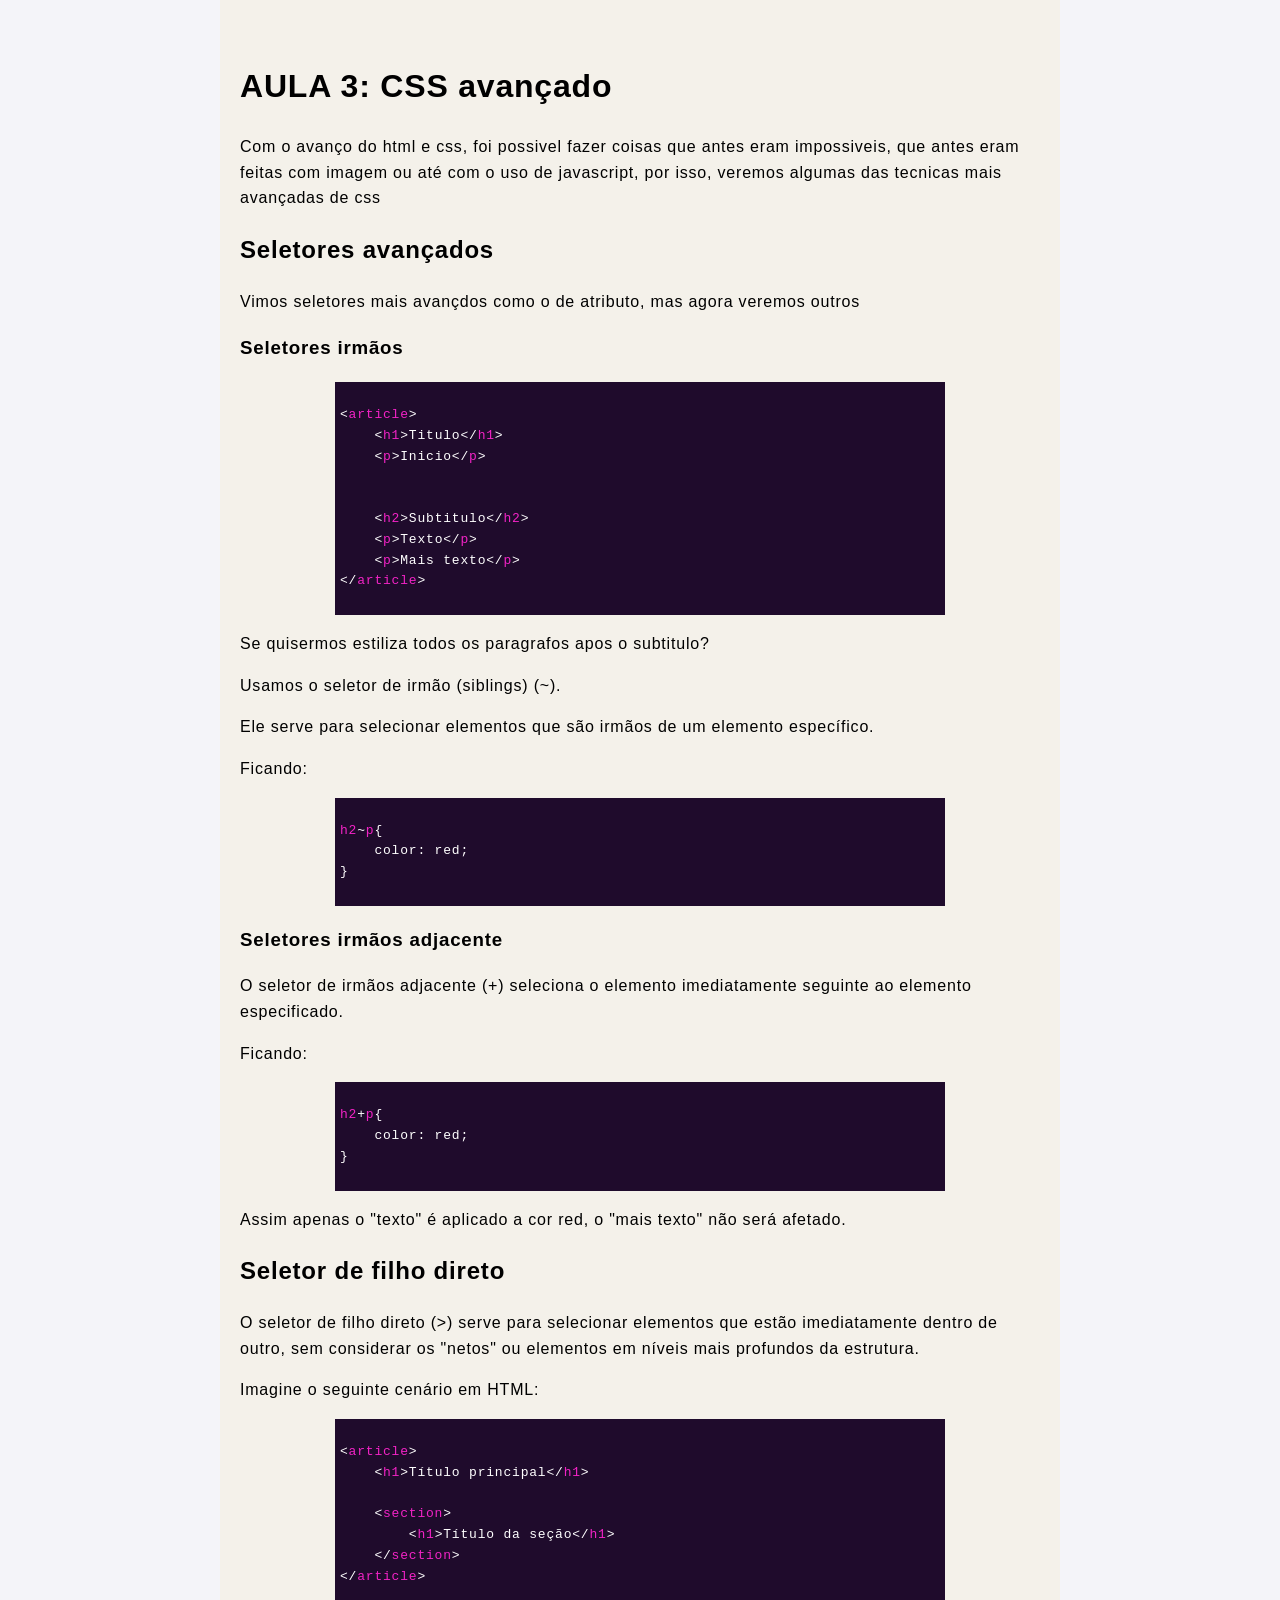
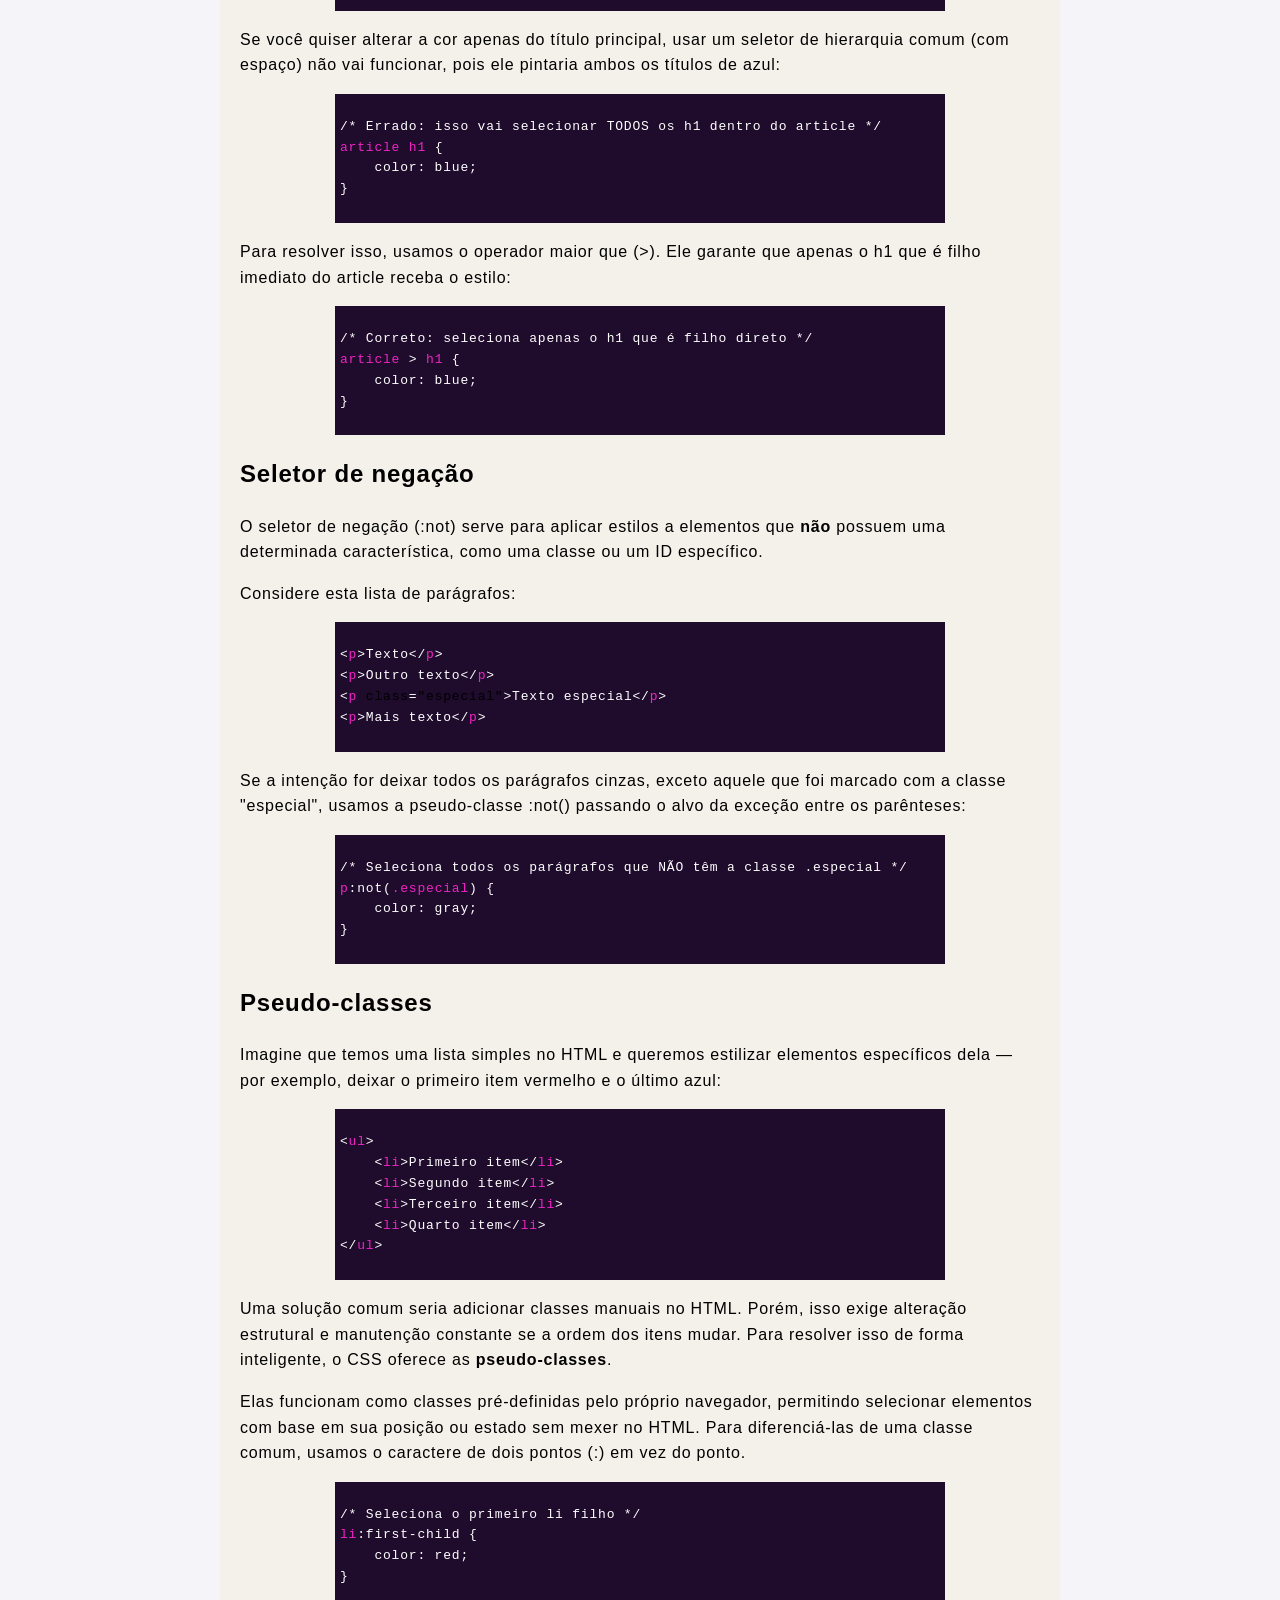
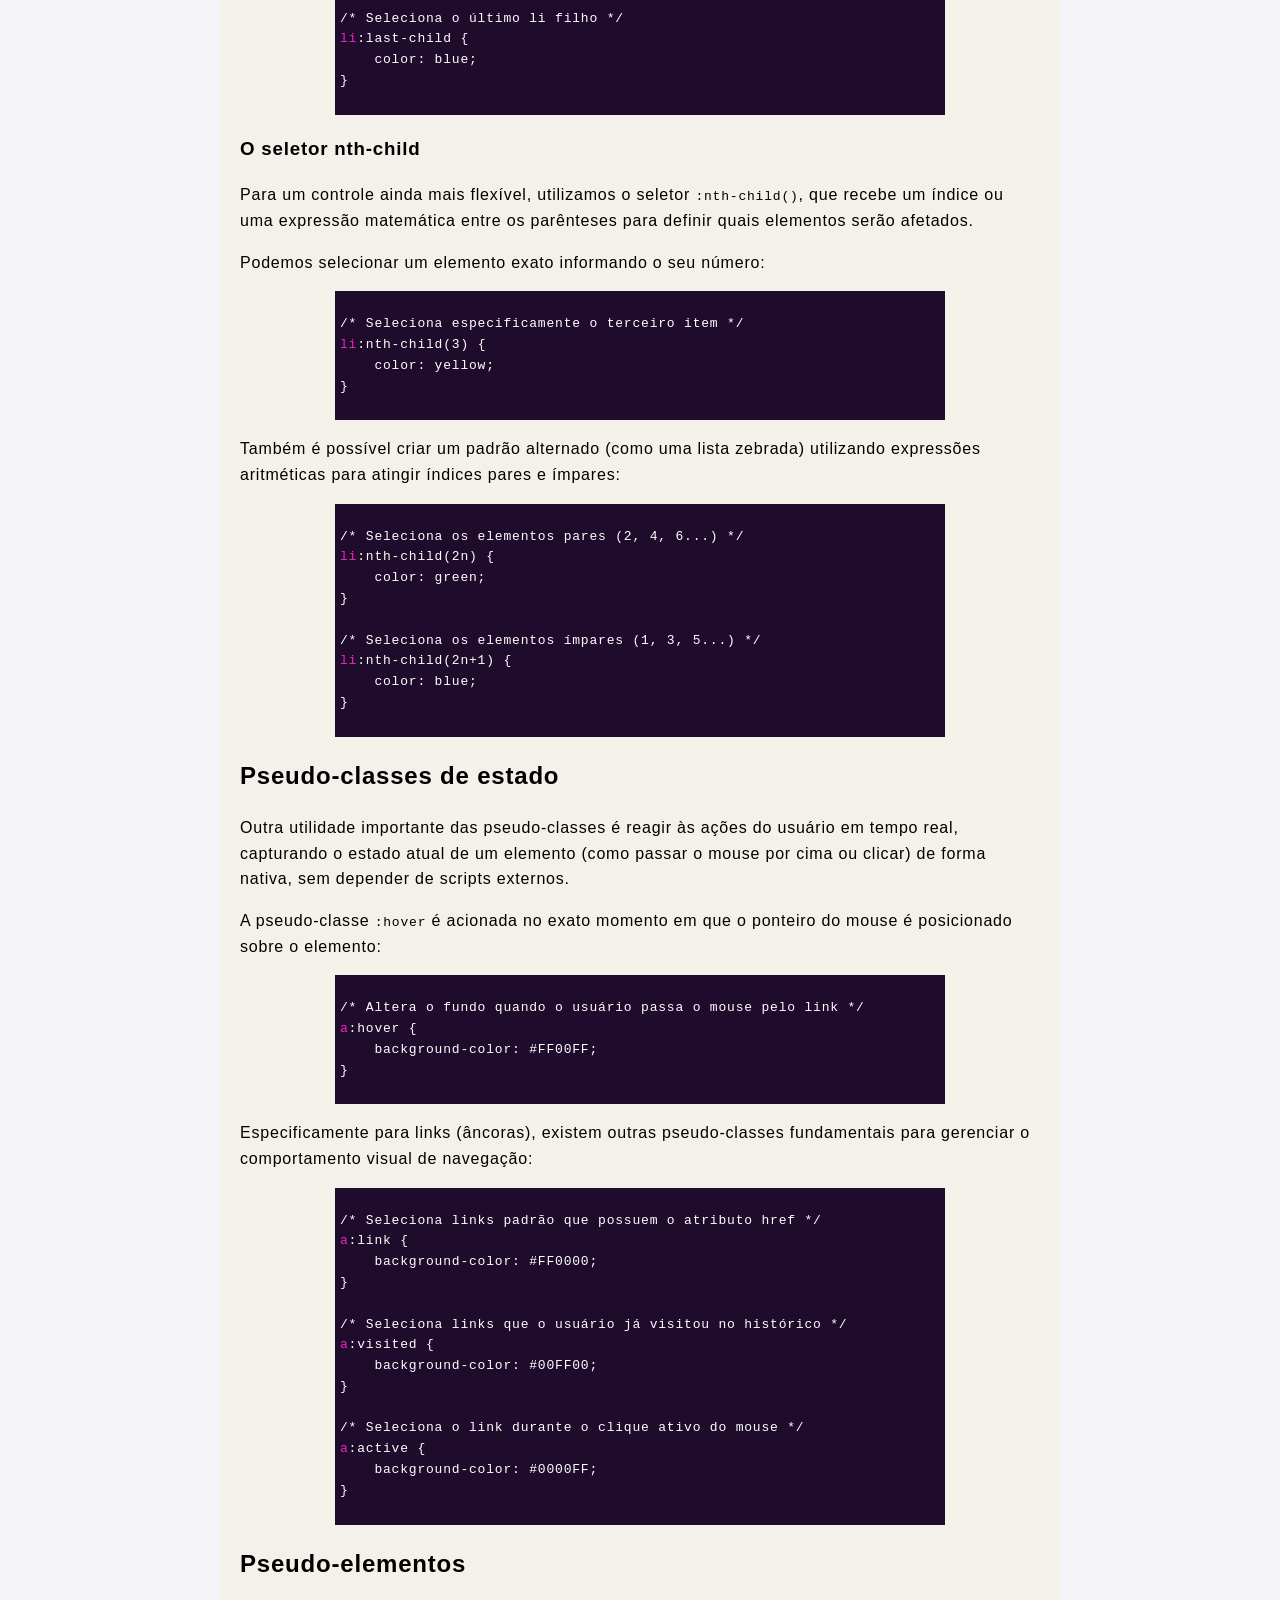
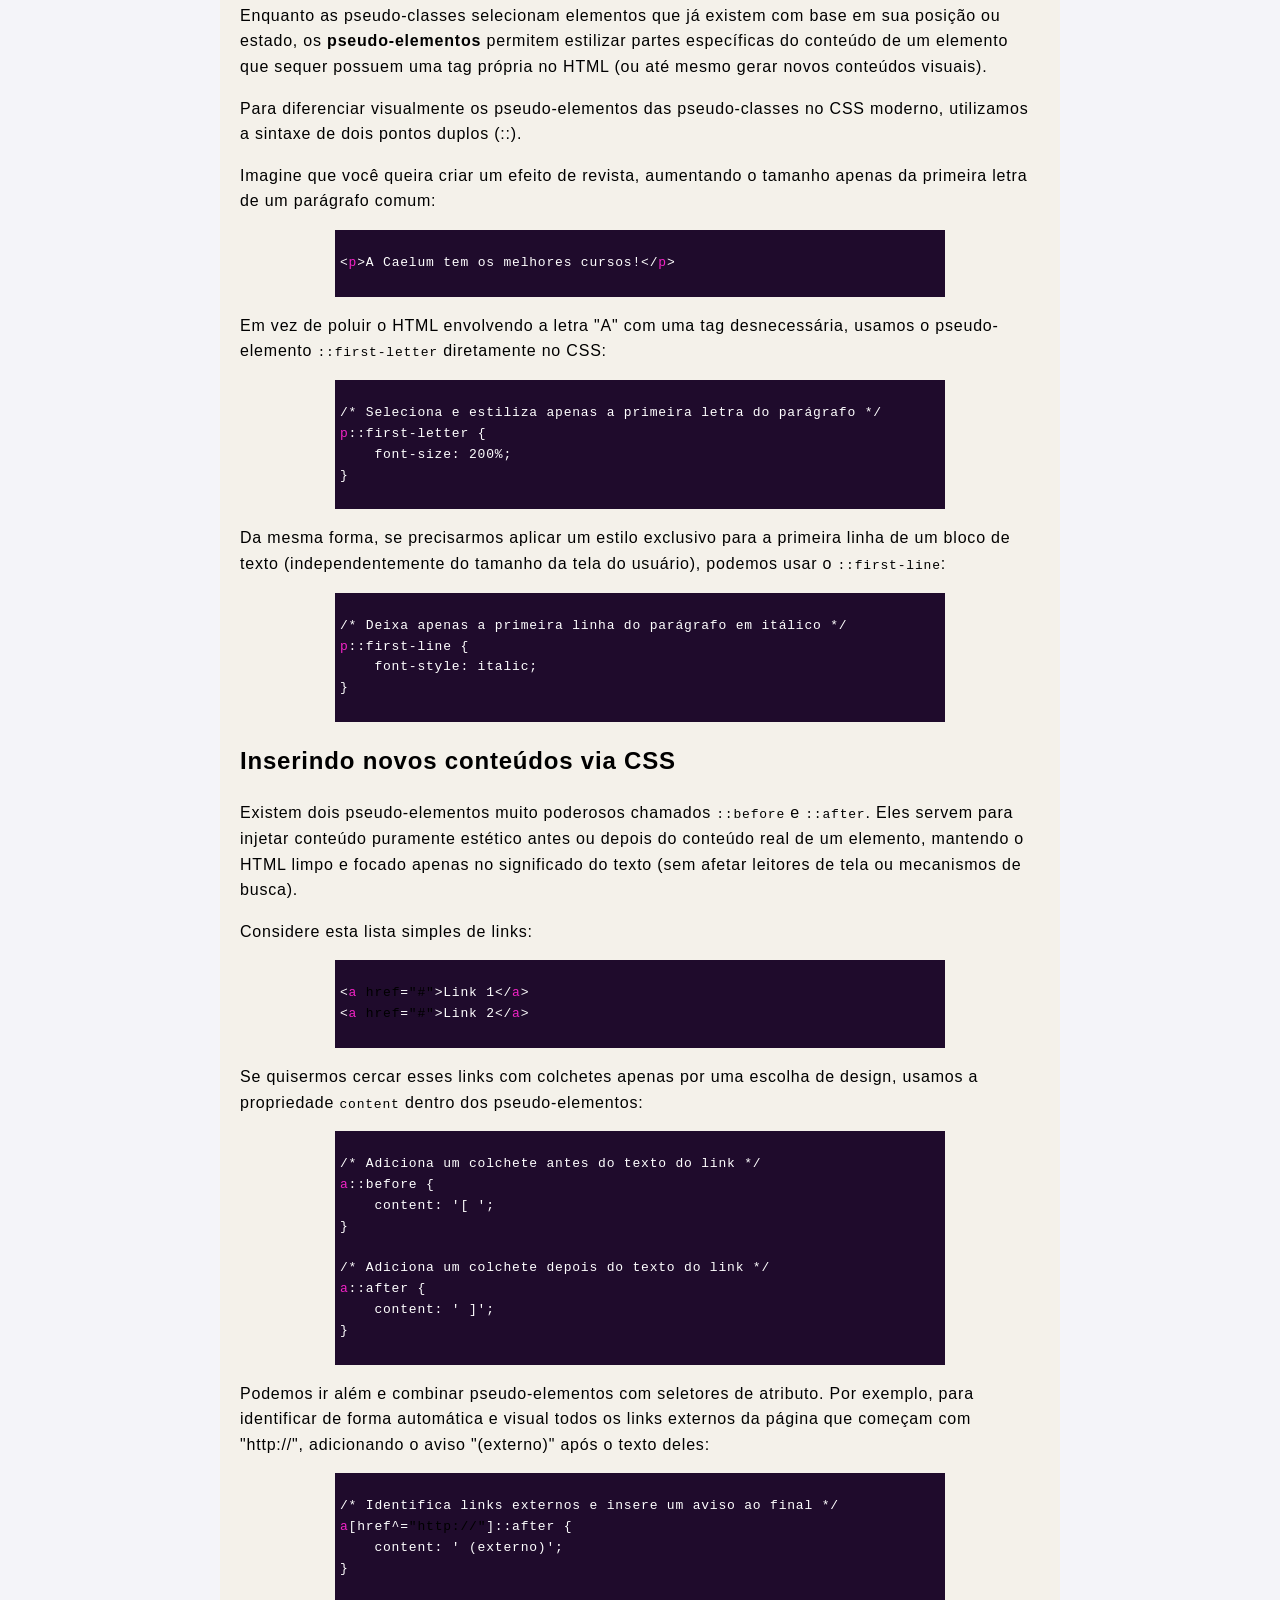
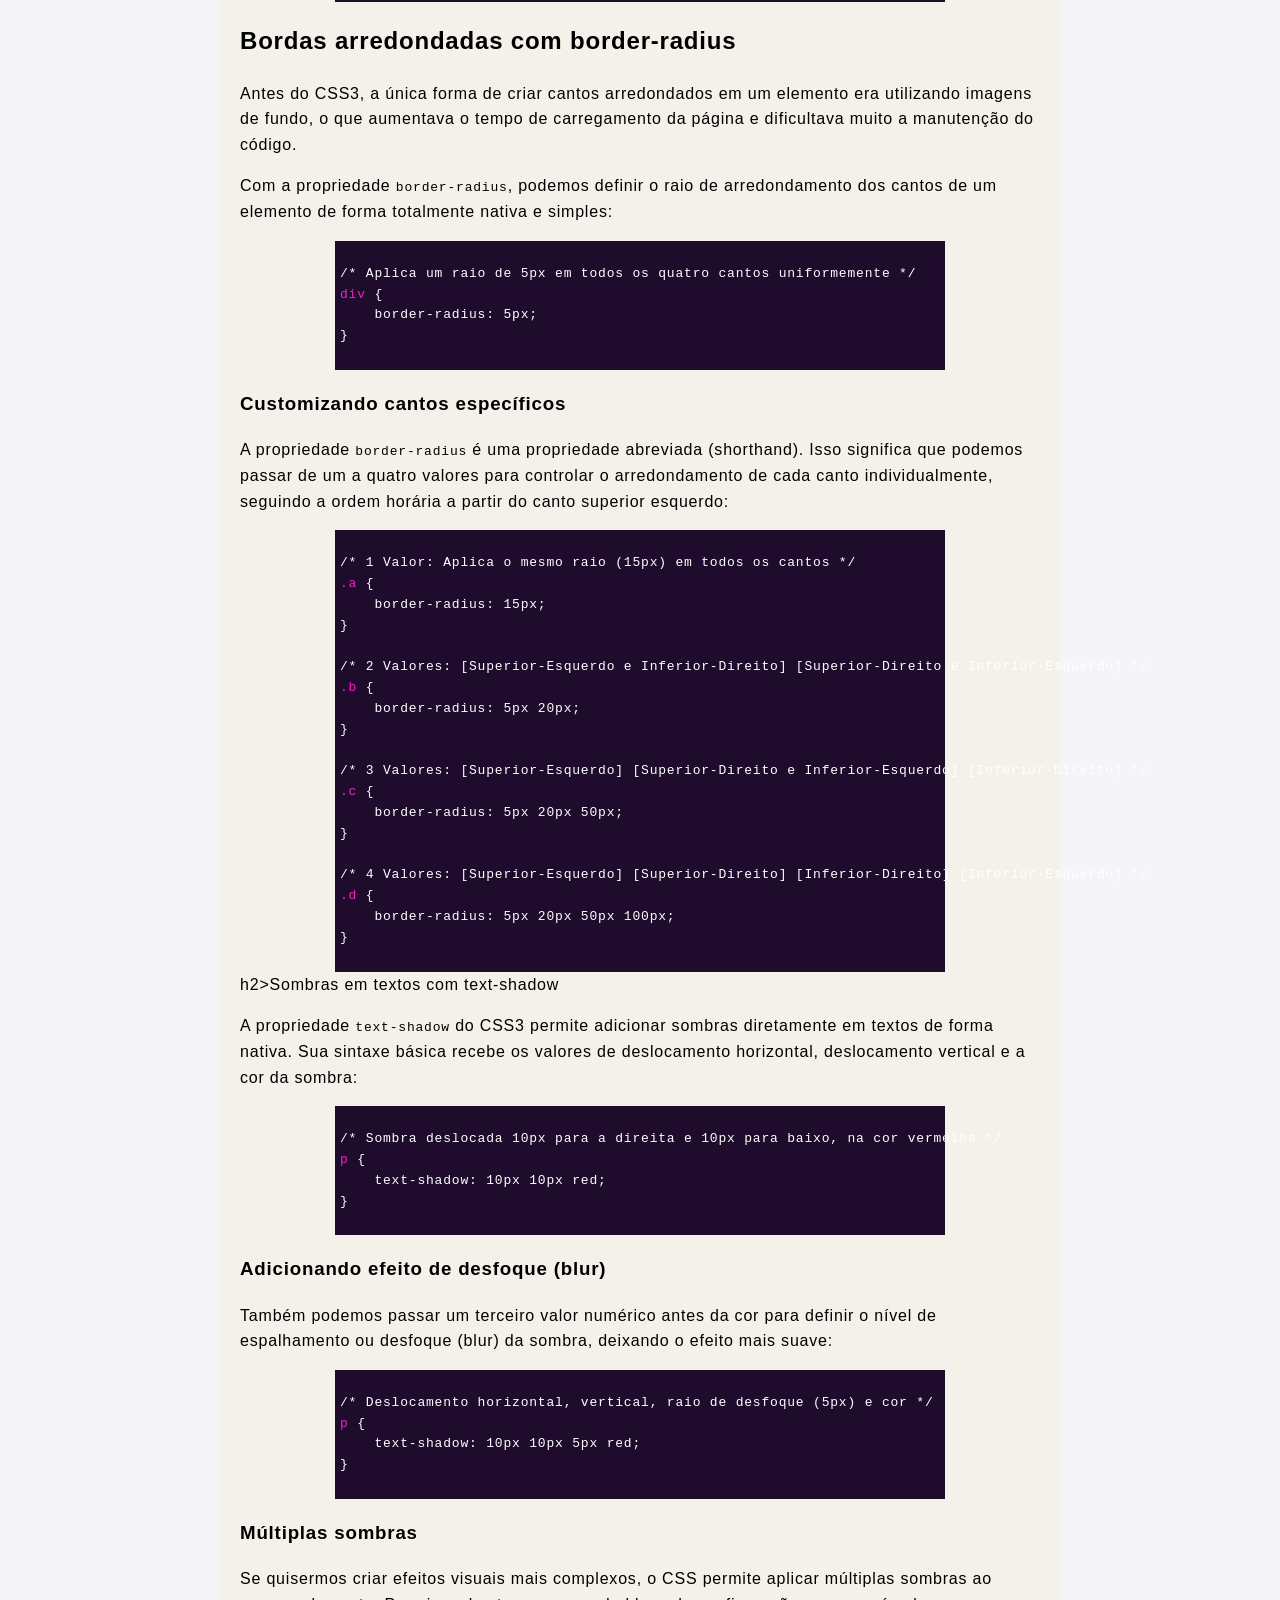
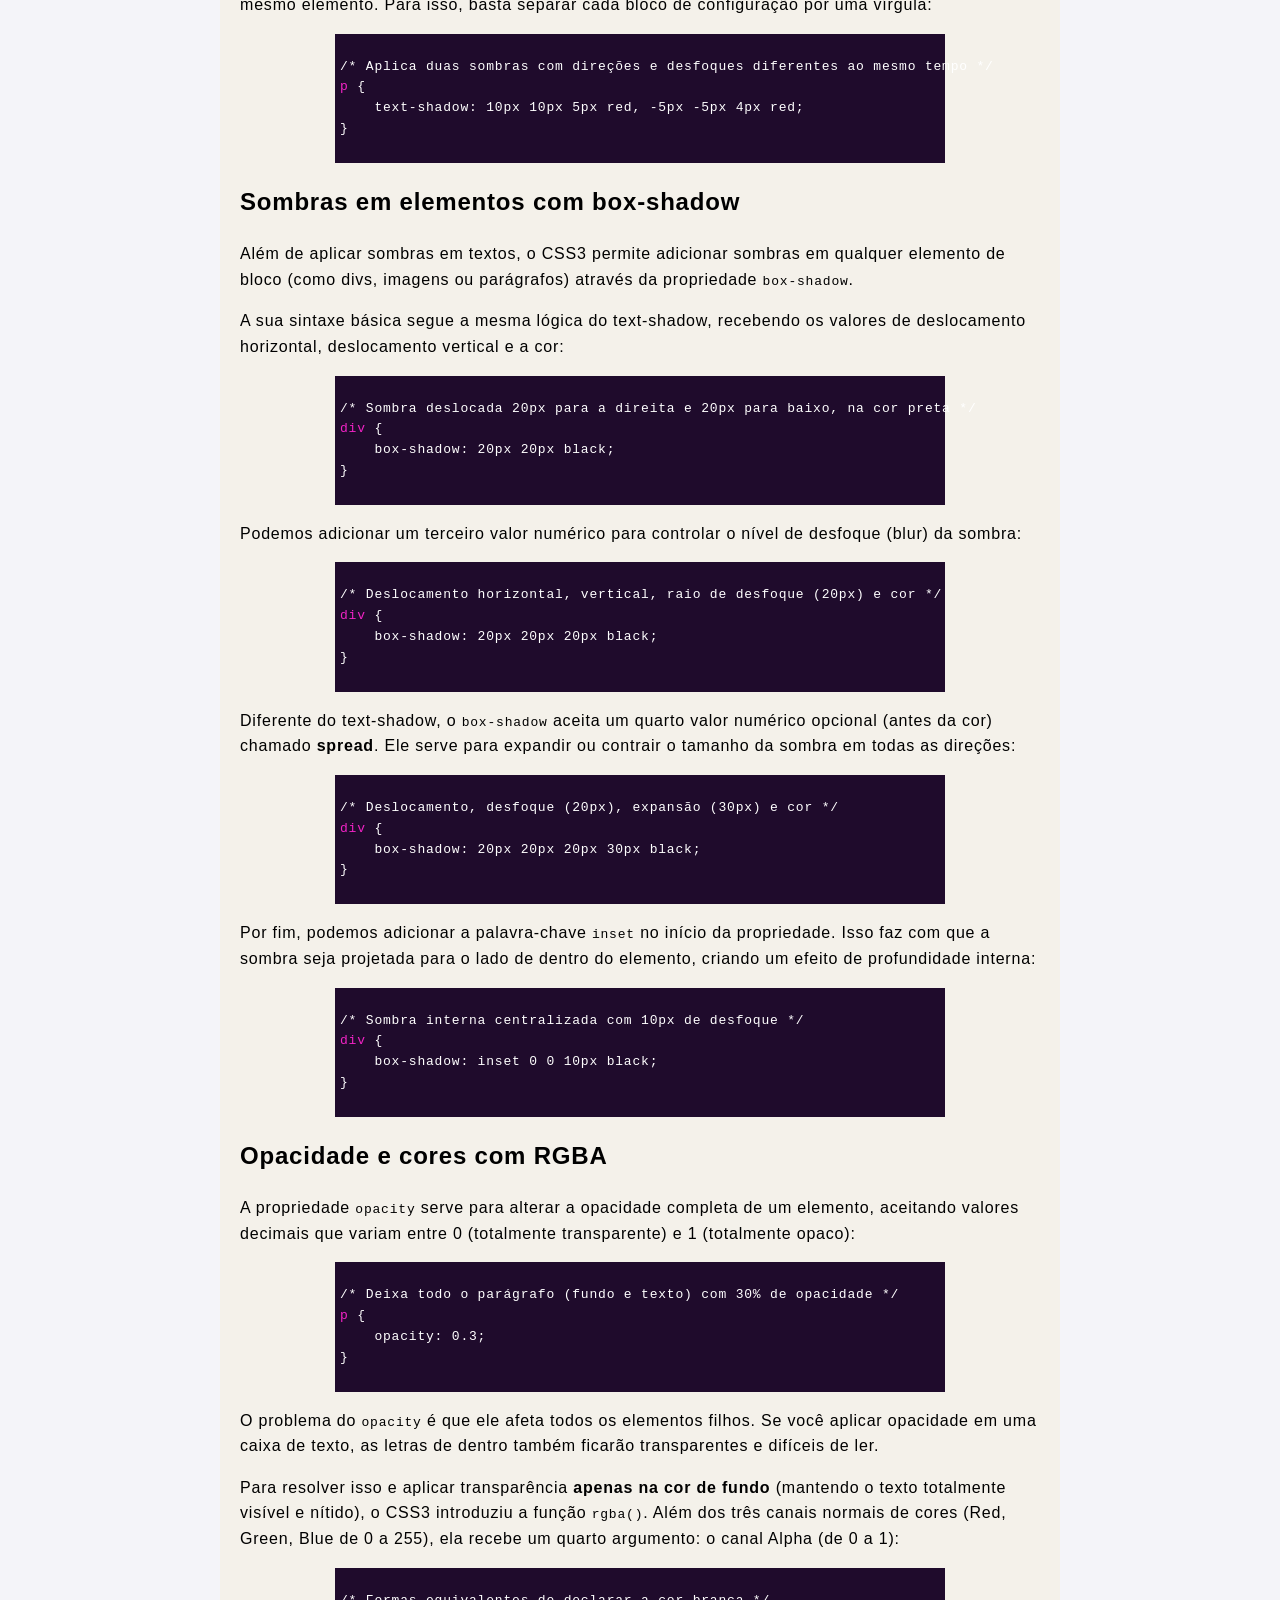
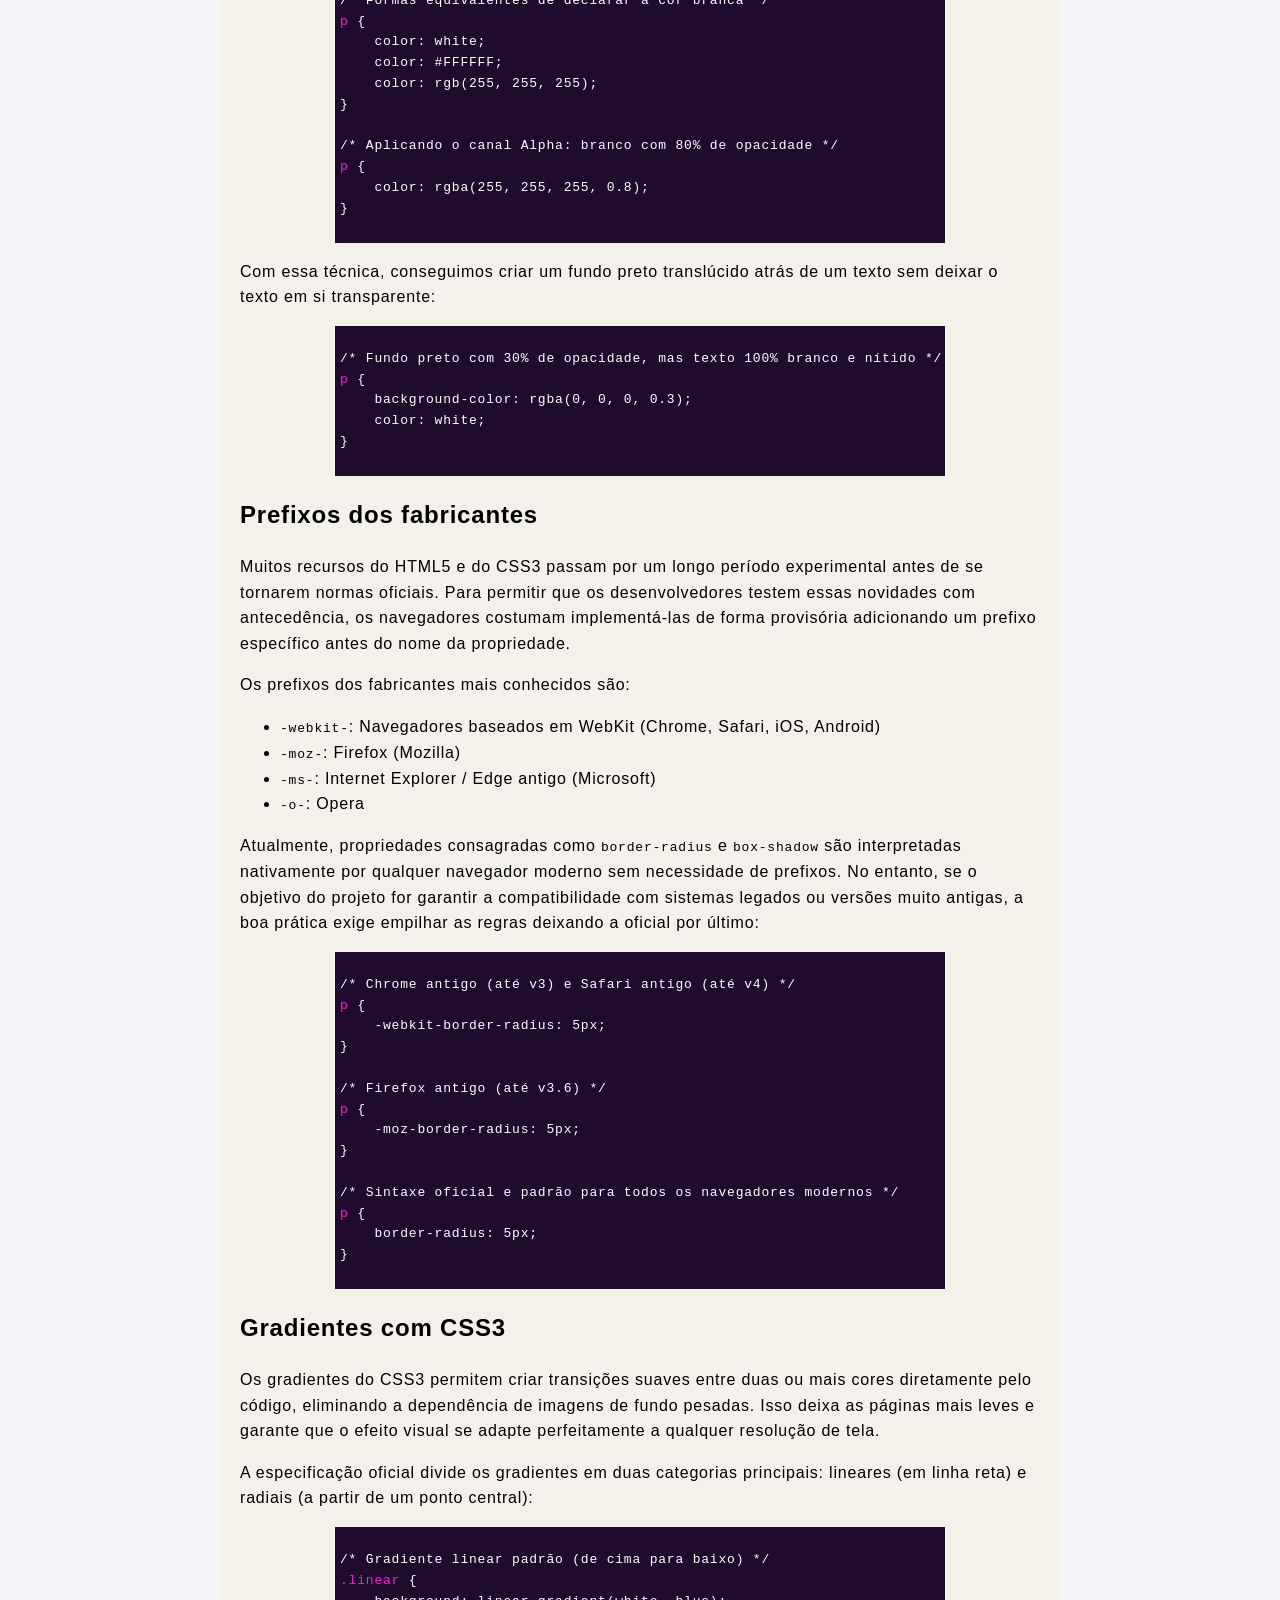
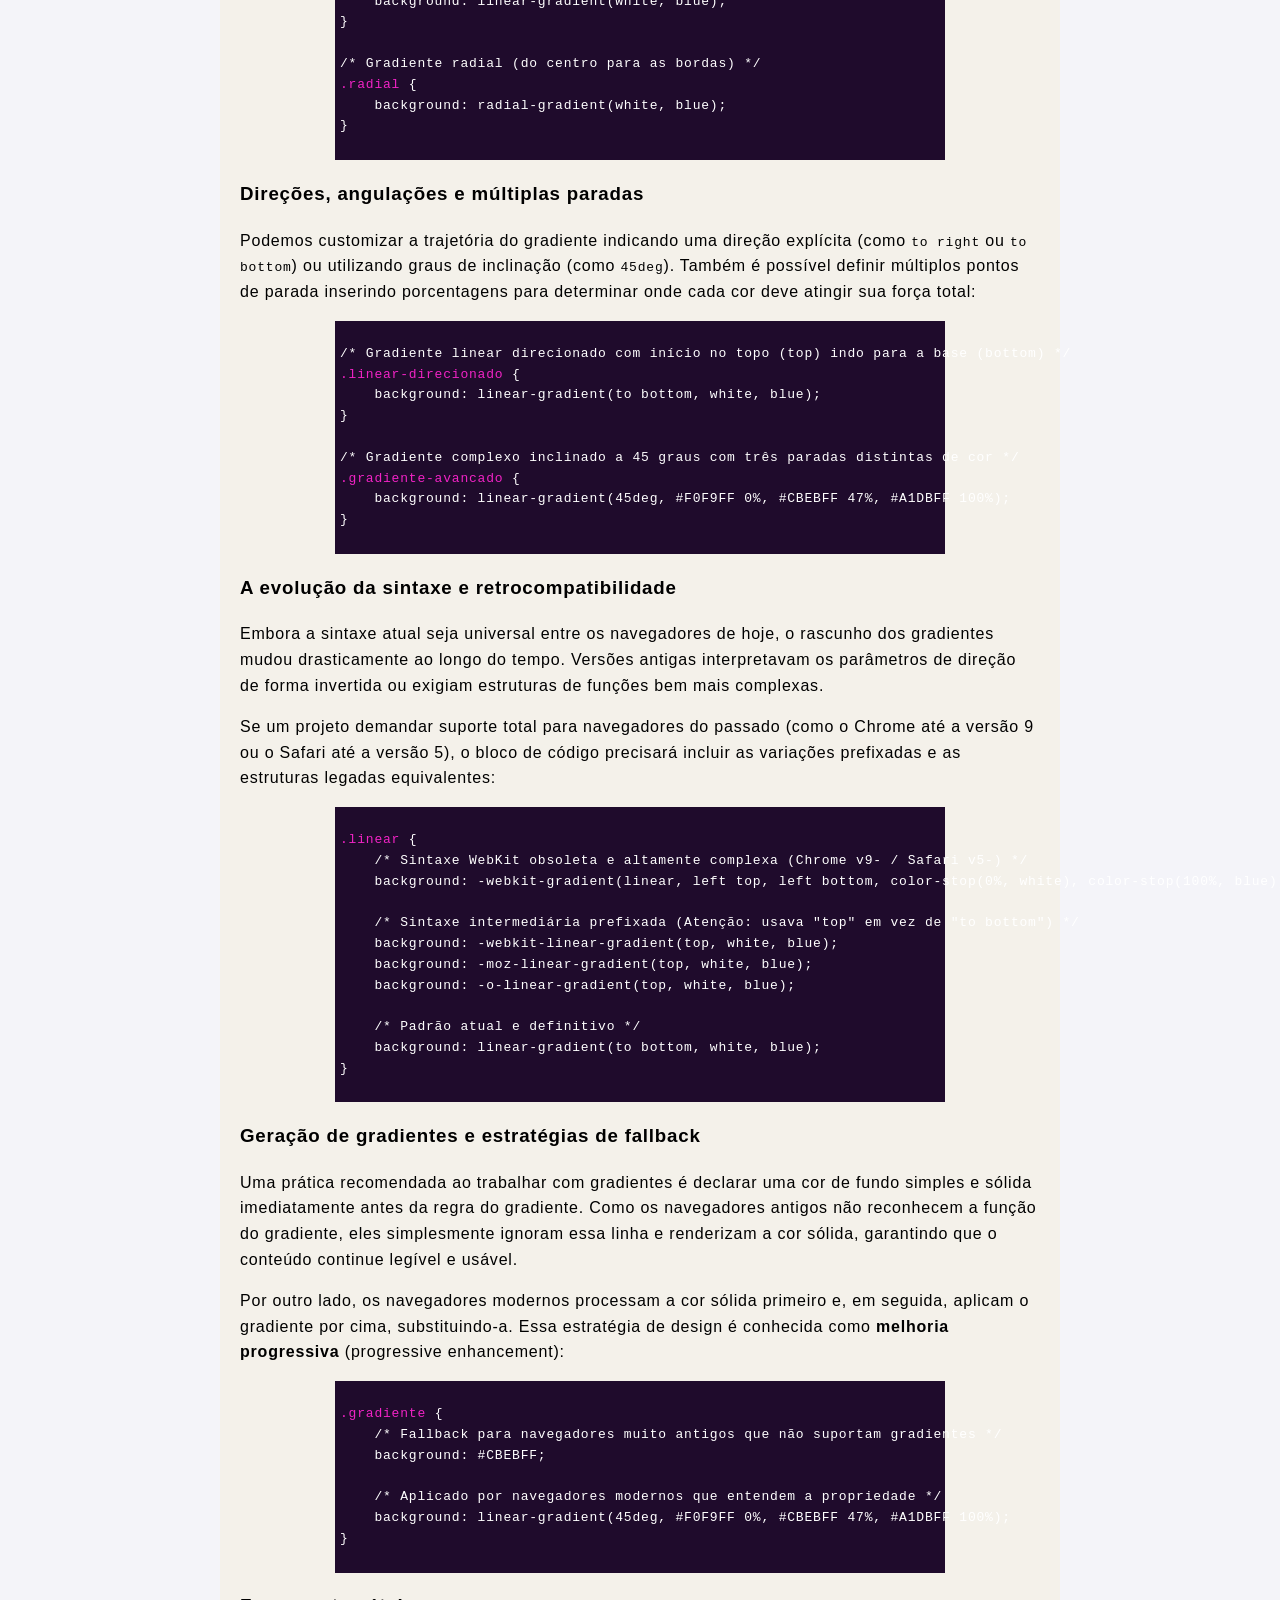
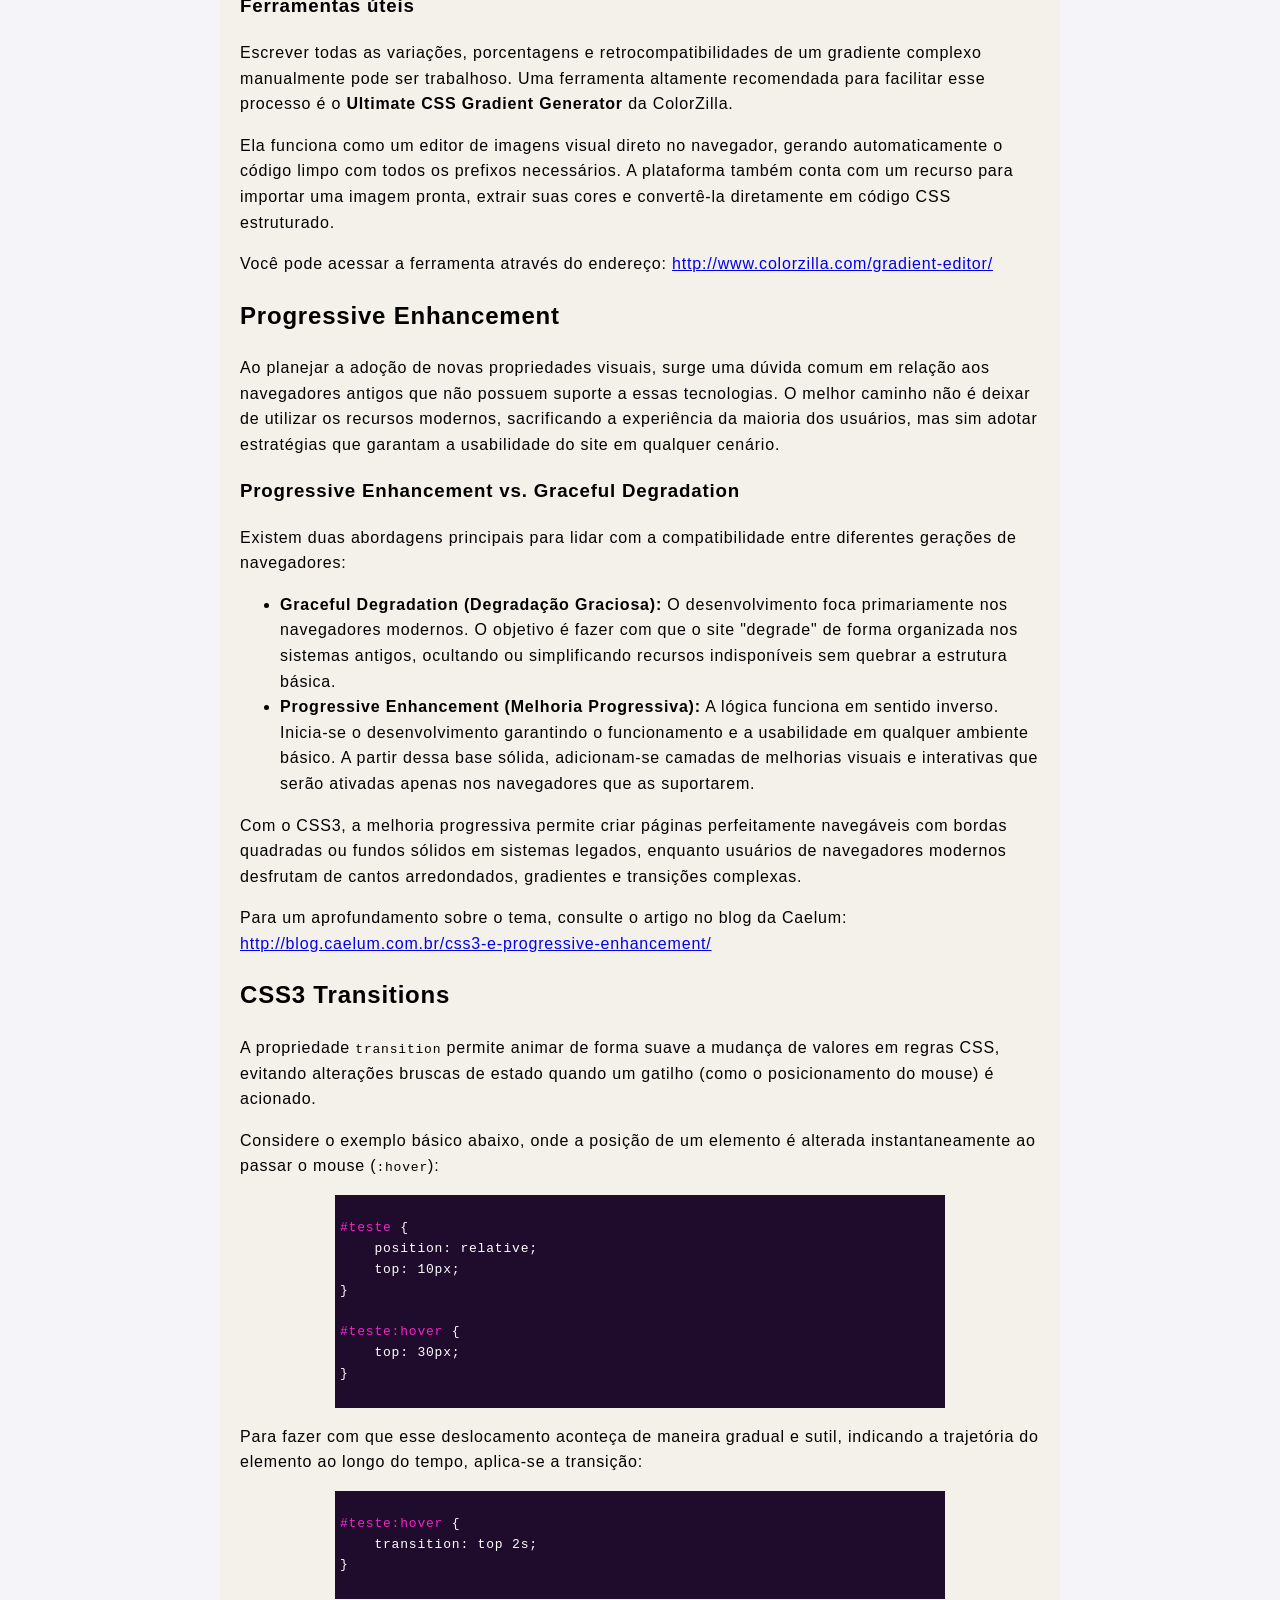
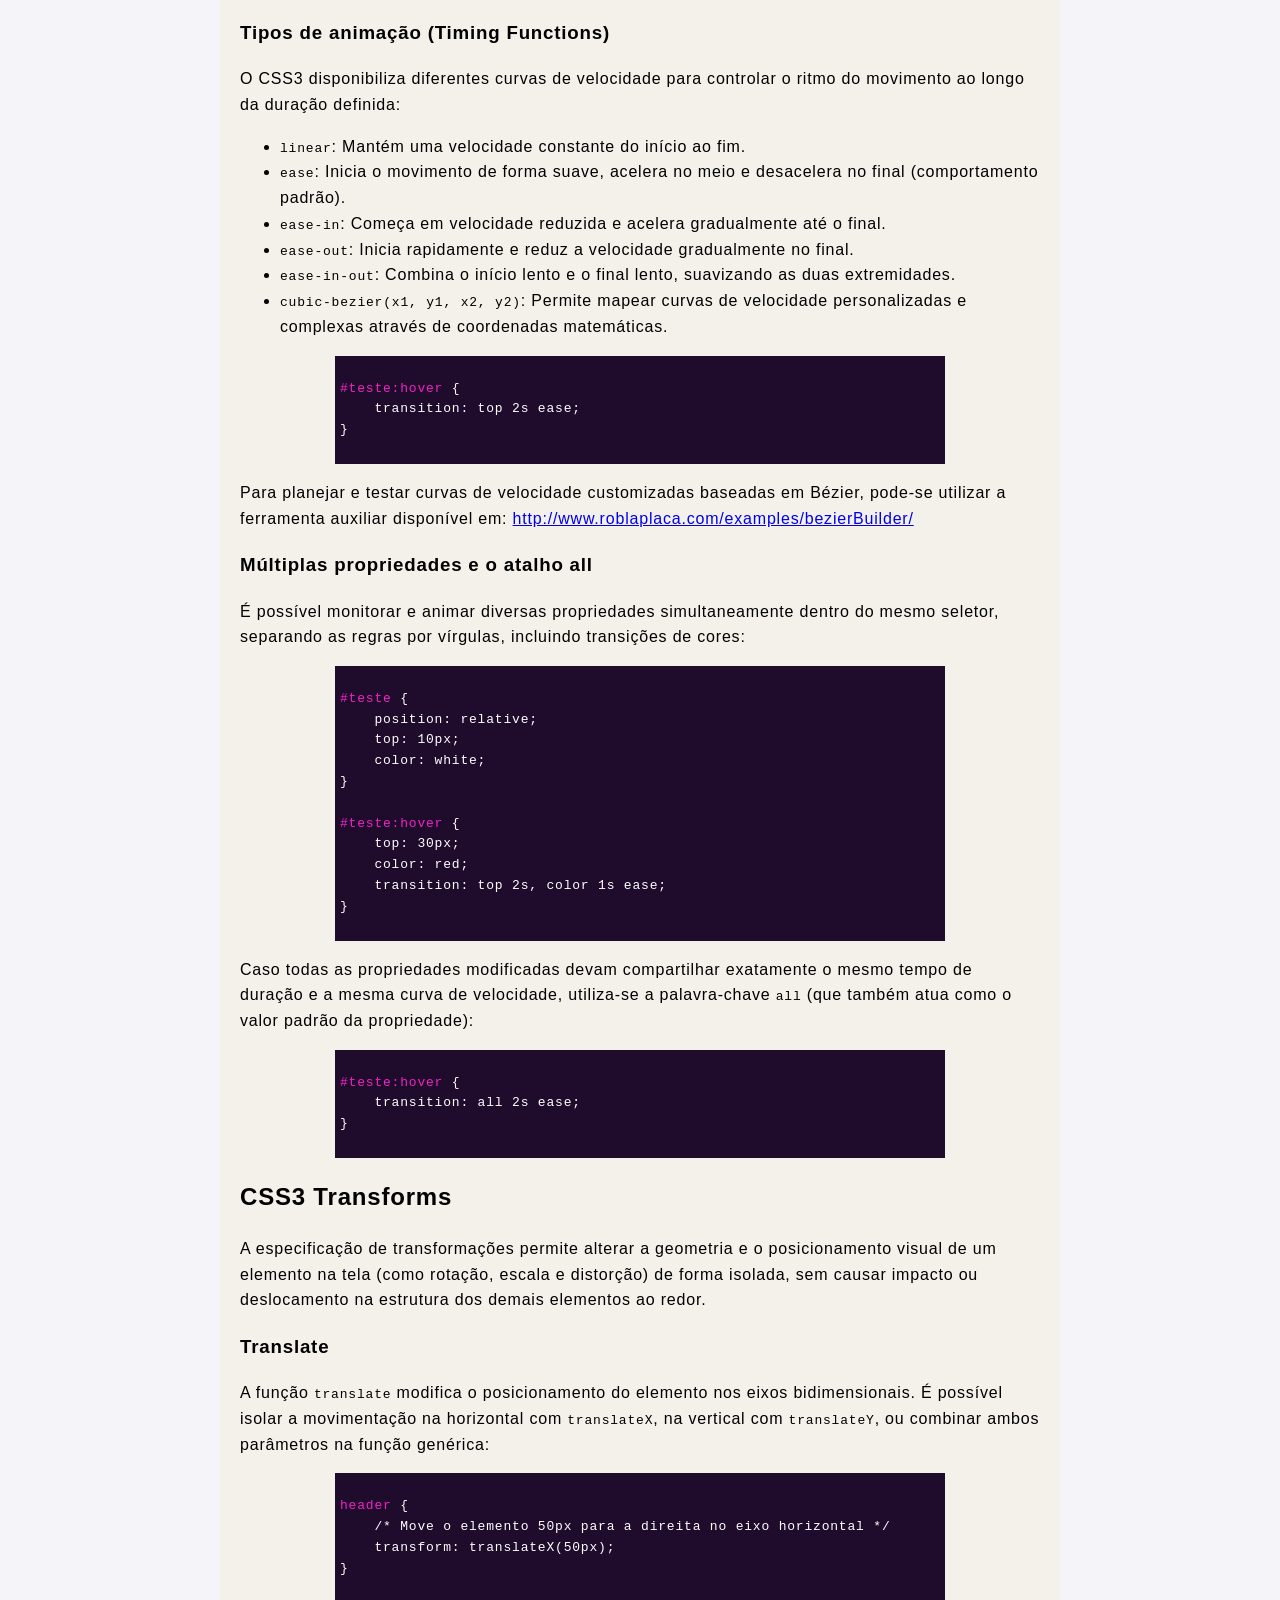
<file: aula3.html>
<!DOCTYPE html>
<html lang="en">
<head>
    <title>Aprendizado WEB</title>
    <meta charset="UTF-8">
    <link rel="stylesheet" href="aula3/aula3.css">
</head>
<body>
    <div class="container">
        <h1>AULA 3: CSS avançado</h1>
        <p>Com o avanço do html e css, foi possivel fazer coisas que antes eram impossiveis, que antes eram feitas com imagem ou até com o uso de javascript,
            por isso, veremos algumas das tecnicas mais avançadas de css</p>
        
        
        
        <h2>Seletores avançados</h2>
        <p>Vimos seletores mais avançdos como o de atributo, mas agora veremos outros</p>

        <h3>Seletores irmãos</h3>
        <div class="tela-programa">
<pre><code><span class="tag-branco">&lt;</span><span class="tag">article</span><span class="tag-branco">&gt;</span>
    <span class="tag-branco">&lt;</span><span class="tag">h1</span><span class="tag-branco">&gt;</span><span class="tag-branco">Titulo</span><span class="tag-branco">&lt;/</span><span class="tag">h1</span><span class="tag-branco">&gt;</span>
    <span class="tag-branco">&lt;</span><span class="tag">p</span><span class="tag-branco">&gt;</span><span class="tag-branco">Inicio</span><span class="tag-branco">&lt;/</span><span class="tag">p</span><span class="tag-branco">&gt;</span>


    <span class="tag-branco">&lt;</span><span class="tag">h2</span><span class="tag-branco">&gt;</span><span class="tag-branco">Subtitulo</span><span class="tag-branco">&lt;/</span><span class="tag">h2</span><span class="tag-branco">&gt;</span>
    <span class="tag-branco">&lt;</span><span class="tag">p</span><span class="tag-branco">&gt;</span><span class="tag-branco">Texto</span><span class="tag-branco">&lt;/</span><span class="tag">p</span><span class="tag-branco">&gt;</span>
    <span class="tag-branco">&lt;</span><span class="tag">p</span><span class="tag-branco">&gt;</span><span class="tag-branco">Mais texto</span><span class="tag-branco">&lt;/</span><span class="tag">p</span><span class="tag-branco">&gt;</span>
<span class="tag-branco">&lt;/</span><span class="tag">article</span><span class="tag-branco">&gt;</span></code></pre>
        </div>

        <p>Se quisermos estiliza todos os paragrafos apos o subtitulo?</p>
        <p>Usamos o seletor de irmão (siblings) (~). </p>
        <p>Ele serve para selecionar elementos que são irmãos de um elemento específico.</p>
        <p>Ficando:</p>

        <div class="tela-programa">
<pre><code><span class="tag">h2</span><span class="tag-branco">~</span><span class="tag">p</span><span class="tag-branco">{</span>
    <span class="tag-branco">color: red;</span>
<span class="tag-branco">}</span></code></pre>  
        </div>

        <h3>Seletores irmãos adjacente</h3>
        <p>O seletor de irmãos adjacente (+) seleciona o elemento imediatamente seguinte ao elemento especificado.</p>
        <p>Ficando:</p>
        <div class="tela-programa">
<pre><code><span class="tag">h2</span><span class="tag-branco">+</span><span class="tag">p</span><span class="tag-branco">{</span>
    <span class="tag-branco">color: red;</span>
<span class="tag-branco">}</span></code></pre>
        </div>
        <p>Assim apenas o "texto" é aplicado a cor red, o "mais texto" não será afetado.</p>

        <h2>Seletor de filho direto</h2>
        <p>O seletor de filho direto (&gt;) serve para selecionar elementos que estão imediatamente dentro de outro, sem considerar os "netos" ou elementos em níveis mais profundos da estrutura.</p>
        <p>Imagine o seguinte cenário em HTML:</p>

        <div class="tela-programa">
<pre><code><span class="tag-branco">&lt;</span><span class="tag">article</span><span class="tag-branco">&gt;</span>
    <span class="tag-branco">&lt;</span><span class="tag">h1</span><span class="tag-branco">&gt;</span><span class="tag-branco">Título principal</span><span class="tag-branco">&lt;/</span><span class="tag">h1</span><span class="tag-branco">&gt;</span>

    <span class="tag-branco">&lt;</span><span class="tag">section</span><span class="tag-branco">&gt;</span>
        <span class="tag-branco">&lt;</span><span class="tag">h1</span><span class="tag-branco">&gt;</span><span class="tag-branco">Título da seção</span><span class="tag-branco">&lt;/</span><span class="tag">h1</span><span class="tag-branco">&gt;</span>
    <span class="tag-branco">&lt;/</span><span class="tag">section</span><span class="tag-branco">&gt;</span>
<span class="tag-branco">&lt;/</span><span class="tag">article</span><span class="tag-branco">&gt;</span></code></pre>
        </div>

        <p>Se você quiser alterar a cor apenas do título principal, usar um seletor de hierarquia comum (com espaço) não vai funcionar, pois ele pintaria ambos os títulos de azul:</p>

        <div class="tela-programa">
<pre><code><span class="tag-branco">/* Errado: isso vai selecionar TODOS os h1 dentro do article */</span>
<span class="tag">article</span> <span class="tag">h1</span> <span class="tag-branco">{</span>
    <span class="tag-branco">color: blue;</span>
<span class="tag-branco">}</span></code></pre>
        </div>

        <p>Para resolver isso, usamos o operador maior que (&gt;). Ele garante que apenas o h1 que é filho imediato do article receba o estilo:</p>

        <div class="tela-programa">
<pre><code><span class="tag-branco">/* Correto: seleciona apenas o h1 que é filho direto */</span>
<span class="tag">article</span> <span class="tag-branco">&gt;</span> <span class="tag">h1</span> <span class="tag-branco">{</span>
    <span class="tag-branco">color: blue;</span>
<span class="tag-branco">}</span></code></pre>
        </div>

        <h2>Seletor de negação</h2>
        <p>O seletor de negação (:not) serve para aplicar estilos a elementos que <strong>não</strong> possuem uma determinada característica, como uma classe ou um ID específico.</p>
        <p>Considere esta lista de parágrafos:</p>

        <div class="tela-programa">
<pre><code><span class="tag-branco">&lt;</span><span class="tag">p</span><span class="tag-branco">&gt;</span><span class="tag-branco">Texto</span><span class="tag-branco">&lt;/</span><span class="tag">p</span><span class="tag-branco">&gt;</span>
<span class="tag-branco">&lt;</span><span class="tag">p</span><span class="tag-branco">&gt;</span><span class="tag-branco">Outro texto</span><span class="tag-branco">&lt;/</span><span class="tag">p</span><span class="tag-branco">&gt;</span>
<span class="tag-branco">&lt;</span><span class="tag">p</span> <span class="attr">class</span><span class="tag-branco">=</span><span class="string">"especial"</span><span class="tag-branco">&gt;</span><span class="tag-branco">Texto especial</span><span class="tag-branco">&lt;/</span><span class="tag">p</span><span class="tag-branco">&gt;</span>
<span class="tag-branco">&lt;</span><span class="tag">p</span><span class="tag-branco">&gt;</span><span class="tag-branco">Mais texto</span><span class="tag-branco">&lt;/</span><span class="tag">p</span><span class="tag-branco">&gt;</span></code></pre>
        </div>

        <p>Se a intenção for deixar todos os parágrafos cinzas, exceto aquele que foi marcado com a classe "especial", usamos a pseudo-classe :not() passando o alvo da exceção entre os parênteses:</p>

        <div class="tela-programa">
<pre><code><span class="tag-branco">/* Seleciona todos os parágrafos que NÃO têm a classe .especial */</span>
<span class="tag">p</span><span class="tag-branco">:not(</span><span class="tag">.especial</span><span class="tag-branco">)</span> <span class="tag-branco">{</span>
    <span class="tag-branco">color: gray;</span>
<span class="tag-branco">}</span></code></pre>
        </div>




        <h2>Pseudo-classes</h2>
        <p>Imagine que temos uma lista simples no HTML e queremos estilizar elementos específicos dela — por exemplo, deixar o primeiro item vermelho e o último azul:</p>

        <div class="tela-programa">
<pre><code><span class="tag-branco">&lt;</span><span class="tag">ul</span><span class="tag-branco">&gt;</span>
    <span class="tag-branco">&lt;</span><span class="tag">li</span><span class="tag-branco">&gt;</span><span class="tag-branco">Primeiro item</span><span class="tag-branco">&lt;/</span><span class="tag">li</span><span class="tag-branco">&gt;</span>
    <span class="tag-branco">&lt;</span><span class="tag">li</span><span class="tag-branco">&gt;</span><span class="tag-branco">Segundo item</span><span class="tag-branco">&lt;/</span><span class="tag">li</span><span class="tag-branco">&gt;</span>
    <span class="tag-branco">&lt;</span><span class="tag">li</span><span class="tag-branco">&gt;</span><span class="tag-branco">Terceiro item</span><span class="tag-branco">&lt;/</span><span class="tag">li</span><span class="tag-branco">&gt;</span>
    <span class="tag-branco">&lt;</span><span class="tag">li</span><span class="tag-branco">&gt;</span><span class="tag-branco">Quarto item</span><span class="tag-branco">&lt;/</span><span class="tag">li</span><span class="tag-branco">&gt;</span>
<span class="tag-branco">&lt;/</span><span class="tag">ul</span><span class="tag-branco">&gt;</span></code></pre>
        </div>

        <p>Uma solução comum seria adicionar classes manuais no HTML. Porém, isso exige alteração estrutural e manutenção constante se a ordem dos itens mudar. Para resolver isso de forma inteligente, o CSS oferece as <strong>pseudo-classes</strong>.</p>
        <p>Elas funcionam como classes pré-definidas pelo próprio navegador, permitindo selecionar elementos com base em sua posição ou estado sem mexer no HTML. Para diferenciá-las de uma classe comum, usamos o caractere de dois pontos (:) em vez do ponto.</p>

        <div class="tela-programa">
<pre><code><span class="tag-branco">/* Seleciona o primeiro li filho */</span>
<span class="tag">li</span><span class="tag-branco">:first-child</span> <span class="tag-branco">{</span>
    <span class="tag-branco">color: red;</span>
<span class="tag-branco">}</span>

<span class="tag-branco">/* Seleciona o último li filho */</span>
<span class="tag">li</span><span class="tag-branco">:last-child</span> <span class="tag-branco">{</span>
    <span class="tag-branco">color: blue;</span>
<span class="tag-branco">}</span></code></pre>
        </div>

        <h3>O seletor nth-child</h3>
        <p>Para um controle ainda mais flexível, utilizamos o seletor <code>:nth-child()</code>, que recebe um índice ou uma expressão matemática entre os parênteses para definir quais elementos serão afetados.</p>
        <p>Podemos selecionar um elemento exato informando o seu número:</p>

        <div class="tela-programa">
<pre><code><span class="tag-branco">/* Seleciona especificamente o terceiro item */</span>
<span class="tag">li</span><span class="tag-branco">:nth-child(3)</span> <span class="tag-branco">{</span>
    <span class="tag-branco">color: yellow;</span>
<span class="tag-branco">}</span></code></pre>
        </div>

        <p>Também é possível criar um padrão alternado (como uma lista zebrada) utilizando expressões aritméticas para atingir índices pares e ímpares:</p>

        <div class="tela-programa">
<pre><code><span class="tag-branco">/* Seleciona os elementos pares (2, 4, 6...) */</span>
<span class="tag">li</span><span class="tag-branco">:nth-child(2n)</span> <span class="tag-branco">{</span>
    <span class="tag-branco">color: green;</span>
<span class="tag-branco">}</span>

<span class="tag-branco">/* Seleciona os elementos ímpares (1, 3, 5...) */</span>
<span class="tag">li</span><span class="tag-branco">:nth-child(2n+1)</span> <span class="tag-branco">{</span>
    <span class="tag-branco">color: blue;</span>
<span class="tag-branco">}</span></code></pre>
        </div>

        <h2>Pseudo-classes de estado</h2>
        <p>Outra utilidade importante das pseudo-classes é reagir às ações do usuário em tempo real, capturando o estado atual de um elemento (como passar o mouse por cima ou clicar) de forma nativa, sem depender de scripts externos.</p>
        <p>A pseudo-classe <code>:hover</code> é acionada no exato momento em que o ponteiro do mouse é posicionado sobre o elemento:</p>

        <div class="tela-programa">
<pre><code><span class="tag-branco">/* Altera o fundo quando o usuário passa o mouse pelo link */</span>
<span class="tag">a</span><span class="tag-branco">:hover</span> <span class="tag-branco">{</span>
    <span class="tag-branco">background-color: #FF00FF;</span>
<span class="tag-branco">}</span></code></pre>
        </div>

        <p>Especificamente para links (âncoras), existem outras pseudo-classes fundamentais para gerenciar o comportamento visual de navegação:</p>

        <div class="tela-programa">
<pre><code><span class="tag-branco">/* Seleciona links padrão que possuem o atributo href */</span>
<span class="tag">a</span><span class="tag-branco">:link</span> <span class="tag-branco">{</span>
    <span class="tag-branco">background-color: #FF0000;</span>
<span class="tag-branco">}</span>

<span class="tag-branco">/* Seleciona links que o usuário já visitou no histórico */</span>
<span class="tag">a</span><span class="tag-branco">:visited</span> <span class="tag-branco">{</span>
    <span class="tag-branco">background-color: #00FF00;</span>
<span class="tag-branco">}</span>

<span class="tag-branco">/* Seleciona o link durante o clique ativo do mouse */</span>
<span class="tag">a</span><span class="tag-branco">:active</span> <span class="tag-branco">{</span>
    <span class="tag-branco">background-color: #0000FF;</span>
<span class="tag-branco">}</span></code></pre>
        </div>

        <h2>Pseudo-elementos</h2>
        <p>Enquanto as pseudo-classes selecionam elementos que já existem com base em sua posição ou estado, os <strong>pseudo-elementos</strong> permitem estilizar partes específicas do conteúdo de um elemento que sequer possuem uma tag própria no HTML (ou até mesmo gerar novos conteúdos visuais).</p>
        <p>Para diferenciar visualmente os pseudo-elementos das pseudo-classes no CSS moderno, utilizamos a sintaxe de dois pontos duplos (::).</p>
        <p>Imagine que você queira criar um efeito de revista, aumentando o tamanho apenas da primeira letra de um parágrafo comum:</p>

        <div class="tela-programa">
<pre><code><span class="tag-branco">&lt;</span><span class="tag">p</span><span class="tag-branco">&gt;</span><span class="tag-branco">A Caelum tem os melhores cursos!</span><span class="tag-branco">&lt;/</span><span class="tag">p</span><span class="tag-branco">&gt;</span></code></pre>
        </div>

        <p>Em vez de poluir o HTML envolvendo a letra "A" com uma tag desnecessária, usamos o pseudo-elemento <code>::first-letter</code> diretamente no CSS:</p>

        <div class="tela-programa">
<pre><code><span class="tag-branco">/* Seleciona e estiliza apenas a primeira letra do parágrafo */</span>
<span class="tag">p</span><span class="tag-branco">::first-letter</span> <span class="tag-branco">{</span>
    <span class="tag-branco">font-size: 200%;</span>
<span class="tag-branco">}</span></code></pre>
        </div>

        <p>Da mesma forma, se precisarmos aplicar um estilo exclusivo para a primeira linha de um bloco de texto (independentemente do tamanho da tela do usuário), podemos usar o <code>::first-line</code>:</p>

        <div class="tela-programa">
<pre><code><span class="tag-branco">/* Deixa apenas a primeira linha do parágrafo em itálico */</span>
<span class="tag">p</span><span class="tag-branco">::first-line</span> <span class="tag-branco">{</span>
    <span class="tag-branco">font-style: italic;</span>
<span class="tag-branco">}</span></code></pre>
        </div>

        <h2>Inserindo novos conteúdos via CSS</h2>
        <p>Existem dois pseudo-elementos muito poderosos chamados <code>::before</code> e <code>::after</code>. Eles servem para injetar conteúdo puramente estético antes ou depois do conteúdo real de um elemento, mantendo o HTML limpo e focado apenas no significado do texto (sem afetar leitores de tela ou mecanismos de busca).</p>
        <p>Considere esta lista simples de links:</p>

        <div class="tela-programa">
<pre><code><span class="tag-branco">&lt;</span><span class="tag">a</span> <span class="attr">href</span><span class="tag-branco">=</span><span class="string">"#"</span><span class="tag-branco">&gt;</span><span class="tag-branco">Link 1</span><span class="tag-branco">&lt;/</span><span class="tag">a</span><span class="tag-branco">&gt;</span>
<span class="tag-branco">&lt;</span><span class="tag">a</span> <span class="attr">href</span><span class="tag-branco">=</span><span class="string">"#"</span><span class="tag-branco">&gt;</span><span class="tag-branco">Link 2</span><span class="tag-branco">&lt;/</span><span class="tag">a</span><span class="tag-branco">&gt;</span></code></pre>
        </div>

        <p>Se quisermos cercar esses links com colchetes apenas por uma escolha de design, usamos a propriedade <code>content</code> dentro dos pseudo-elementos:</p>

        <div class="tela-programa">
<pre><code><span class="tag-branco">/* Adiciona um colchete antes do texto do link */</span>
<span class="tag">a</span><span class="tag-branco">::before</span> <span class="tag-branco">{</span>
    <span class="tag-branco">content: '[ ';</span>
<span class="tag-branco">}</span>

<span class="tag-branco">/* Adiciona um colchete depois do texto do link */</span>
<span class="tag">a</span><span class="tag-branco">::after</span> <span class="tag-branco">{</span>
    <span class="tag-branco">content: ' ]';</span>
<span class="tag-branco">}</span></code></pre>
        </div>

        <p>Podemos ir além e combinar pseudo-elementos com seletores de atributo. Por exemplo, para identificar de forma automática e visual todos os links externos da página que começam com "http://", adicionando o aviso "(externo)" após o texto deles:</p>

        <div class="tela-programa">
<pre><code><span class="tag-branco">/* Identifica links externos e insere um aviso ao final */</span>
<span class="tag">a</span><span class="tag-branco">[href^=</span><span class="string">"http://"</span><span class="tag-branco">]</span><span class="tag-branco">::after</span> <span class="tag-branco">{</span>
    <span class="tag-branco">content: ' (externo)';</span>
<span class="tag-branco">}</span></code></pre>
        </div>


        <h2>Bordas arredondadas com border-radius</h2>
        <p>Antes do CSS3, a única forma de criar cantos arredondados em um elemento era utilizando imagens de fundo, o que aumentava o tempo de carregamento da página e dificultava muito a manutenção do código.</p>
        <p>Com a propriedade <code>border-radius</code>, podemos definir o raio de arredondamento dos cantos de um elemento de forma totalmente nativa e simples:</p>

        <div class="tela-programa">
<pre><code><span class="tag-branco">/* Aplica um raio de 5px em todos os quatro cantos uniformemente */</span>
<span class="tag">div</span> <span class="tag-branco">{</span>
    <span class="tag-branco">border-radius: 5px;</span>
<span class="tag-branco">}</span></code></pre>
        </div>

        <h3>Customizando cantos específicos</h3>
        <p>A propriedade <code>border-radius</code> é uma propriedade abreviada (shorthand). Isso significa que podemos passar de um a quatro valores para controlar o arredondamento de cada canto individualmente, seguindo a ordem horária a partir do canto superior esquerdo:</p>

        <div class="tela-programa">
<pre><code><span class="tag-branco">/* 1 Valor: Aplica o mesmo raio (15px) em todos os cantos */</span>
<span class="tag">.a</span> <span class="tag-branco">{</span>
    <span class="tag-branco">border-radius: 15px;</span>
<span class="tag-branco">}</span>

<span class="tag-branco">/* 2 Valores: [Superior-Esquerdo e Inferior-Direito] [Superior-Direito e Inferior-Esquerdo] */</span>
<span class="tag">.b</span> <span class="tag-branco">{</span>
    <span class="tag-branco">border-radius: 5px 20px;</span>
<span class="tag-branco">}</span>

<span class="tag-branco">/* 3 Valores: [Superior-Esquerdo] [Superior-Direito e Inferior-Esquerdo] [Inferior-Direito] */</span>
<span class="tag">.c</span> <span class="tag-branco">{</span>
    <span class="tag-branco">border-radius: 5px 20px 50px;</span>
<span class="tag-branco">}</span>

<span class="tag-branco">/* 4 Valores: [Superior-Esquerdo] [Superior-Direito] [Inferior-Direito] [Inferior-Esquerdo] */</span>
<span class="tag">.d</span> <span class="tag-branco">{</span>
    <span class="tag-branco">border-radius: 5px 20px 50px 100px;</span>
<span class="tag-branco">}</span></code></pre>
        </div>



        h2>Sombras em textos com text-shadow</h2>
        <p>A propriedade <code>text-shadow</code> do CSS3 permite adicionar sombras diretamente em textos de forma nativa. Sua sintaxe básica recebe os valores de deslocamento horizontal, deslocamento vertical e a cor da sombra:</p>

        <div class="tela-programa">
<pre><code><span class="tag-branco">/* Sombra deslocada 10px para a direita e 10px para baixo, na cor vermelha */</span>
<span class="tag">p</span> <span class="tag-branco">{</span>
    <span class="tag-branco">text-shadow: 10px 10px red;</span>
<span class="tag-branco">}</span></code></pre>
        </div>

        <h3>Adicionando efeito de desfoque (blur)</h3>
        <p>Também podemos passar um terceiro valor numérico antes da cor para definir o nível de espalhamento ou desfoque (blur) da sombra, deixando o efeito mais suave:</p>

        <div class="tela-programa">
<pre><code><span class="tag-branco">/* Deslocamento horizontal, vertical, raio de desfoque (5px) e cor */</span>
<span class="tag">p</span> <span class="tag-branco">{</span>
    <span class="tag-branco">text-shadow: 10px 10px 5px red;</span>
<span class="tag-branco">}</span></code></pre>
        </div>

        <h3>Múltiplas sombras</h3>
        <p>Se quisermos criar efeitos visuais mais complexos, o CSS permite aplicar múltiplas sombras ao mesmo elemento. Para isso, basta separar cada bloco de configuração por uma vírgula:</p>

        <div class="tela-programa">
<pre><code><span class="tag-branco">/* Aplica duas sombras com direções e desfoques diferentes ao mesmo tempo */</span>
<span class="tag">p</span> <span class="tag-branco">{</span>
    <span class="tag-branco">text-shadow: 10px 10px 5px red, -5px -5px 4px red;</span>
<span class="tag-branco">}</span></code></pre>
        </div>





        <h2>Sombras em elementos com box-shadow</h2>
        <p>Além de aplicar sombras em textos, o CSS3 permite adicionar sombras em qualquer elemento de bloco (como divs, imagens ou parágrafos) através da propriedade <code>box-shadow</code>.</p>
        <p>A sua sintaxe básica segue a mesma lógica do text-shadow, recebendo os valores de deslocamento horizontal, deslocamento vertical e a cor:</p>

        <div class="tela-programa">
<pre><code><span class="tag-branco">/* Sombra deslocada 20px para a direita e 20px para baixo, na cor preta */</span>
<span class="tag">div</span> <span class="tag-branco">{</span>
    <span class="tag-branco">box-shadow: 20px 20px black;</span>
<span class="tag-branco">}</span></code></pre>
        </div>

        <p>Podemos adicionar um terceiro valor numérico para controlar o nível de desfoque (blur) da sombra:</p>

        <div class="tela-programa">
<pre><code><span class="tag-branco">/* Deslocamento horizontal, vertical, raio de desfoque (20px) e cor */</span>
<span class="tag">div</span> <span class="tag-branco">{</span>
    <span class="tag-branco">box-shadow: 20px 20px 20px black;</span>
<span class="tag-branco">}</span></code></pre>
        </div>

        <p>Diferente do text-shadow, o <code>box-shadow</code> aceita um quarto valor numérico opcional (antes da cor) chamado <strong>spread</strong>. Ele serve para expandir ou contrair o tamanho da sombra em todas as direções:</p>

        <div class="tela-programa">
<pre><code><span class="tag-branco">/* Deslocamento, desfoque (20px), expansão (30px) e cor */</span>
<span class="tag">div</span> <span class="tag-branco">{</span>
    <span class="tag-branco">box-shadow: 20px 20px 20px 30px black;</span>
<span class="tag-branco">}</span></code></pre>
        </div>

        <p>Por fim, podemos adicionar a palavra-chave <code>inset</code> no início da propriedade. Isso faz com que a sombra seja projetada para o lado de dentro do elemento, criando um efeito de profundidade interna:</p>

        <div class="tela-programa">
<pre><code><span class="tag-branco">/* Sombra interna centralizada com 10px de desfoque */</span>
<span class="tag">div</span> <span class="tag-branco">{</span>
    <span class="tag-branco">box-shadow: inset 0 0 10px black;</span>
<span class="tag-branco">}</span></code></pre>
        </div>

        <h2>Opacidade e cores com RGBA</h2>
        <p>A propriedade <code>opacity</code> serve para alterar a opacidade completa de um elemento, aceitando valores decimais que variam entre 0 (totalmente transparente) e 1 (totalmente opaco):</p>

        <div class="tela-programa">
<pre><code><span class="tag-branco">/* Deixa todo o parágrafo (fundo e texto) com 30% de opacidade */</span>
<span class="tag">p</span> <span class="tag-branco">{</span>
    <span class="tag-branco">opacity: 0.3;</span>
<span class="tag-branco">}</span></code></pre>
        </div>

        <p>O problema do <code>opacity</code> é que ele afeta todos os elementos filhos. Se você aplicar opacidade em uma caixa de texto, as letras de dentro também ficarão transparentes e difíceis de ler.</p>
        <p>Para resolver isso e aplicar transparência <strong>apenas na cor de fundo</strong> (mantendo o texto totalmente visível e nítido), o CSS3 introduziu a função <code>rgba()</code>. Além dos três canais normais de cores (Red, Green, Blue de 0 a 255), ela recebe um quarto argumento: o canal Alpha (de 0 a 1):</p>

        <div class="tela-programa">
<pre><code><span class="tag-branco">/* Formas equivalentes de declarar a cor branca */</span>
<span class="tag">p</span> <span class="tag-branco">{</span>
    <span class="tag-branco">color: white;</span>
    <span class="tag-branco">color: #FFFFFF;</span>
    <span class="tag-branco">color: rgb(255, 255, 255);</span>
<span class="tag-branco">}</span>

<span class="tag-branco">/* Aplicando o canal Alpha: branco com 80% de opacidade */</span>
<span class="tag">p</span> <span class="tag-branco">{</span>
    <span class="tag-branco">color: rgba(255, 255, 255, 0.8);</span>
<span class="tag-branco">}</span></code></pre>
        </div>

        <p>Com essa técnica, conseguimos criar um fundo preto translúcido atrás de um texto sem deixar o texto em si transparente:</p>

        <div class="tela-programa">
<pre><code><span class="tag-branco">/* Fundo preto com 30% de opacidade, mas texto 100% branco e nítido */</span>
<span class="tag">p</span> <span class="tag-branco">{</span>
    <span class="tag-branco">background-color: rgba(0, 0, 0, 0.3);</span>
    <span class="tag-branco">color: white;</span>
<span class="tag-branco">}</span></code></pre>
        </div>


        <h2>Prefixos dos fabricantes</h2>
        <p>Muitos recursos do HTML5 e do CSS3 passam por um longo período experimental antes de se tornarem normas oficiais. Para permitir que os desenvolvedores testem essas novidades com antecedência, os navegadores costumam implementá-las de forma provisória adicionando um prefixo específico antes do nome da propriedade.</p>
        <p>Os prefixos dos fabricantes mais conhecidos são:</p>
        <ul>
            <li><code>-webkit-</code>: Navegadores baseados em WebKit (Chrome, Safari, iOS, Android)</li>
            <li><code>-moz-</code>: Firefox (Mozilla)</li>
            <li><code>-ms-</code>: Internet Explorer / Edge antigo (Microsoft)</li>
            <li><code>-o-</code>: Opera</li>
        </ul>

        <p>Atualmente, propriedades consagradas como <code>border-radius</code> e <code>box-shadow</code> são interpretadas nativamente por qualquer navegador moderno sem necessidade de prefixos. No entanto, se o objetivo do projeto for garantir a compatibilidade com sistemas legados ou versões muito antigas, a boa prática exige empilhar as regras deixando a oficial por último:</p>

        <div class="tela-programa">
<pre><code><span class="tag-branco">/* Chrome antigo (até v3) e Safari antigo (até v4) */</span>
<span class="tag">p</span> <span class="tag-branco">{</span>
    <span class="tag-branco">-webkit-border-radius: 5px;</span>
<span class="tag-branco">}</span>

<span class="tag-branco">/* Firefox antigo (até v3.6) */</span>
<span class="tag">p</span> <span class="tag-branco">{</span>
    <span class="tag-branco">-moz-border-radius: 5px;</span>
<span class="tag-branco">}</span>

<span class="tag-branco">/* Sintaxe oficial e padrão para todos os navegadores modernos */</span>
<span class="tag">p</span> <span class="tag-branco">{</span>
    <span class="tag-branco">border-radius: 5px;</span>
<span class="tag-branco">}</span></code></pre>
        </div>

        <h2>Gradientes com CSS3</h2>
        <p>Os gradientes do CSS3 permitem criar transições suaves entre duas ou mais cores diretamente pelo código, eliminando a dependência de imagens de fundo pesadas. Isso deixa as páginas mais leves e garante que o efeito visual se adapte perfeitamente a qualquer resolução de tela.</p>
        <p>A especificação oficial divide os gradientes em duas categorias principais: lineares (em linha reta) e radiais (a partir de um ponto central):</p>

        <div class="tela-programa">
<pre><code><span class="tag-branco">/* Gradiente linear padrão (de cima para baixo) */</span>
<span class="tag">.linear</span> <span class="tag-branco">{</span>
    <span class="tag-branco">background: linear-gradient(white, blue);</span>
<span class="tag-branco">}</span>

<span class="tag-branco">/* Gradiente radial (do centro para as bordas) */</span>
<span class="tag">.radial</span> <span class="tag-branco">{</span>
    <span class="tag-branco">background: radial-gradient(white, blue);</span>
<span class="tag-branco">}</span></code></pre>
        </div>

        <h3>Direções, angulações e múltiplas paradas</h3>
        <p>Podemos customizar a trajetória do gradiente indicando uma direção explícita (como <code>to right</code> ou <code>to bottom</code>) ou utilizando graus de inclinação (como <code>45deg</code>). Também é possível definir múltiplos pontos de parada inserindo porcentagens para determinar onde cada cor deve atingir sua força total:</p>

        <div class="tela-programa">
<pre><code><span class="tag-branco">/* Gradiente linear direcionado com início no topo (top) indo para a base (bottom) */</span>
<span class="tag">.linear-direcionado</span> <span class="tag-branco">{</span>
    <span class="tag-branco">background: linear-gradient(to bottom, white, blue);</span>
<span class="tag-branco">}</span>

<span class="tag-branco">/* Gradiente complexo inclinado a 45 graus com três paradas distintas de cor */</span>
<span class="tag">.gradiente-avancado</span> <span class="tag-branco">{</span>
    <span class="tag-branco">background: linear-gradient(45deg, #F0F9FF 0%, #CBEBFF 47%, #A1DBFF 100%);</span>
<span class="tag-branco">}</span></code></pre>
        </div>

        <h3>A evolução da sintaxe e retrocompatibilidade</h3>
        <p>Embora a sintaxe atual seja universal entre os navegadores de hoje, o rascunho dos gradientes mudou drasticamente ao longo do tempo. Versões antigas interpretavam os parâmetros de direção de forma invertida ou exigiam estruturas de funções bem mais complexas.</p>
        <p>Se um projeto demandar suporte total para navegadores do passado (como o Chrome até a versão 9 ou o Safari até a versão 5), o bloco de código precisará incluir as variações prefixadas e as estruturas legadas equivalentes:</p>

        <div class="tela-programa">
<pre><code><span class="tag">.linear</span> <span class="tag-branco">{</span>
    <span class="tag-branco">/* Sintaxe WebKit obsoleta e altamente complexa (Chrome v9- / Safari v5-) */</span>
    <span class="tag-branco">background: -webkit-gradient(linear, left top, left bottom, color-stop(0%, white), color-stop(100%, blue));</span>

    <span class="tag-branco">/* Sintaxe intermediária prefixada (Atenção: usava "top" em vez de "to bottom") */</span>
    <span class="tag-branco">background: -webkit-linear-gradient(top, white, blue);</span>
    <span class="tag-branco">background: -moz-linear-gradient(top, white, blue);</span>
    <span class="tag-branco">background: -o-linear-gradient(top, white, blue);</span>

    <span class="tag-branco">/* Padrão atual e definitivo */</span>
    <span class="tag-branco">background: linear-gradient(to bottom, white, blue);</span>
<span class="tag-branco">}</span></code></pre>
        </div>


        <h3>Geração de gradientes e estratégias de fallback</h3>
        <p>Uma prática recomendada ao trabalhar com gradientes é declarar uma cor de fundo simples e sólida imediatamente antes da regra do gradiente. Como os navegadores antigos não reconhecem a função do gradiente, eles simplesmente ignoram essa linha e renderizam a cor sólida, garantindo que o conteúdo continue legível e usável.</p>
        <p>Por outro lado, os navegadores modernos processam a cor sólida primeiro e, em seguida, aplicam o gradiente por cima, substituindo-a. Essa estratégia de design é conhecida como <strong>melhoria progressiva</strong> (progressive enhancement):</p>

        <div class="tela-programa">
<pre><code><span class="tag">.gradiente</span> <span class="tag-branco">{</span>
    <span class="tag-branco">/* Fallback para navegadores muito antigos que não suportam gradientes */</span>
    <span class="tag-branco">background: #CBEBFF;</span>

    <span class="tag-branco">/* Aplicado por navegadores modernos que entendem a propriedade */</span>
    <span class="tag-branco">background: linear-gradient(45deg, #F0F9FF 0%, #CBEBFF 47%, #A1DBFF 100%);</span>
<span class="tag-branco">}</span></code></pre>
        </div>

        <h3>Ferramentas úteis</h3>
        <p>Escrever todas as variações, porcentagens e retrocompatibilidades de um gradiente complexo manualmente pode ser trabalhoso. Uma ferramenta altamente recomendada para facilitar esse processo é o <strong>Ultimate CSS Gradient Generator</strong> da ColorZilla.</p>
        <p>Ela funciona como um editor de imagens visual direto no navegador, gerando automaticamente o código limpo com todos os prefixos necessários. A plataforma também conta com um recurso para importar uma imagem pronta, extrair suas cores e convertê-la diretamente em código CSS estruturado.</p>
        <p>Você pode acessar a ferramenta através do endereço: <a href="http://www.colorzilla.com/gradient-editor/" target="_blank">http://www.colorzilla.com/gradient-editor/</a></p>



        <h2>Progressive Enhancement</h2>
        <p>Ao planejar a adoção de novas propriedades visuais, surge uma dúvida comum em relação aos navegadores antigos que não possuem suporte a essas tecnologias. O melhor caminho não é deixar de utilizar os recursos modernos, sacrificando a experiência da maioria dos usuários, mas sim adotar estratégias que garantam a usabilidade do site em qualquer cenário.</p>
        
        <h3>Progressive Enhancement vs. Graceful Degradation</h3>
        <p>Existem duas abordagens principais para lidar com a compatibilidade entre diferentes gerações de navegadores:</p>
        <ul>
            <li><strong>Graceful Degradation (Degradação Graciosa):</strong> O desenvolvimento foca primariamente nos navegadores modernos. O objetivo é fazer com que o site "degrade" de forma organizada nos sistemas antigos, ocultando ou simplificando recursos indisponíveis sem quebrar a estrutura básica.</li>
            <li><strong>Progressive Enhancement (Melhoria Progressiva):</strong> A lógica funciona em sentido inverso. Inicia-se o desenvolvimento garantindo o funcionamento e a usabilidade em qualquer ambiente básico. A partir dessa base sólida, adicionam-se camadas de melhorias visuais e interativas que serão ativadas apenas nos navegadores que as suportarem.</li>
        </ul>
        <p>Com o CSS3, a melhoria progressiva permite criar páginas perfeitamente navegáveis com bordas quadradas ou fundos sólidos em sistemas legados, enquanto usuários de navegadores modernos desfrutam de cantos arredondados, gradientes e transições complexas.</p>
        <p>Para um aprofundamento sobre o tema, consulte o artigo no blog da Caelum: <a href="http://blog.caelum.com.br/css3-e-progressive-enhancement/" target="_blank">http://blog.caelum.com.br/css3-e-progressive-enhancement/</a></p>

        <h2>CSS3 Transitions</h2>
        <p>A propriedade <code>transition</code> permite animar de forma suave a mudança de valores em regras CSS, evitando alterações bruscas de estado quando um gatilho (como o posicionamento do mouse) é acionado.</p>
        <p>Considere o exemplo básico abaixo, onde a posição de um elemento é alterada instantaneamente ao passar o mouse (<code>:hover</code>):</p>

        <div class="tela-programa">
<pre><code><span class="tag">#teste</span> <span class="tag-branco">{</span>
    <span class="tag-branco">position: relative;</span>
    <span class="tag-branco">top: 10px;</span>
<span class="tag-branco">}</span>

<span class="tag">#teste:hover</span> <span class="tag-branco">{</span>
    <span class="tag-branco">top: 30px;</span>
<span class="tag-branco">}</span></code></pre>
        </div>

        <p>Para fazer com que esse deslocamento aconteça de maneira gradual e sutil, indicando a trajetória do elemento ao longo do tempo, aplica-se a transição:</p>

        <div class="tela-programa">
<pre><code><span class="tag">#teste:hover</span> <span class="tag-branco">{</span>
    <span class="tag-branco">transition: top 2s;</span>
<span class="tag-branco">}</span></code></pre>
        </div>

        <h3>Tipos de animação (Timing Functions)</h3>
        <p>O CSS3 disponibiliza diferentes curvas de velocidade para controlar o ritmo do movimento ao longo da duração definida:</p>
        <ul>
            <li><code>linear</code>: Mantém uma velocidade constante do início ao fim.</li>
            <li><code>ease</code>: Inicia o movimento de forma suave, acelera no meio e desacelera no final (comportamento padrão).</li>
            <li><code>ease-in</code>: Começa em velocidade reduzida e acelera gradualmente até o final.</li>
            <li><code>ease-out</code>: Inicia rapidamente e reduz a velocidade gradualmente no final.</li>
            <li><code>ease-in-out</code>: Combina o início lento e o final lento, suavizando as duas extremidades.</li>
            <li><code>cubic-bezier(x1, y1, x2, y2)</code>: Permite mapear curvas de velocidade personalizadas e complexas através de coordenadas matemáticas.</li>
        </ul>

        <div class="tela-programa">
<pre><code><span class="tag">#teste:hover</span> <span class="tag-branco">{</span>
    <span class="tag-branco">transition: top 2s ease;</span>
<span class="tag-branco">}</span></code></pre>
        </div>

        <p>Para planejar e testar curvas de velocidade customizadas baseadas em Bézier, pode-se utilizar a ferramenta auxiliar disponível em: <a href="http://www.roblaplaca.com/examples/bezierBuilder/" target="_blank">http://www.roblaplaca.com/examples/bezierBuilder/</a></p>

        <h3>Múltiplas propriedades e o atalho all</h3>
        <p>É possível monitorar e animar diversas propriedades simultaneamente dentro do mesmo seletor, separando as regras por vírgulas, incluindo transições de cores:</p>

        <div class="tela-programa">
<pre><code><span class="tag">#teste</span> <span class="tag-branco">{</span>
    <span class="tag-branco">position: relative;</span>
    <span class="tag-branco">top: 10px;</span>
    <span class="tag-branco">color: white;</span>
<span class="tag-branco">}</span>

<span class="tag">#teste:hover</span> <span class="tag-branco">{</span>
    <span class="tag-branco">top: 30px;</span>
    <span class="tag-branco">color: red;</span>
    <span class="tag-branco">transition: top 2s, color 1s ease;</span>
<span class="tag-branco">}</span></code></pre>
        </div>

        <p>Caso todas as propriedades modificadas devam compartilhar exatamente o mesmo tempo de duração e a mesma curva de velocidade, utiliza-se a palavra-chave <code>all</code> (que também atua como o valor padrão da propriedade):</p>

        <div class="tela-programa">
<pre><code><span class="tag">#teste:hover</span> <span class="tag-branco">{</span>
    <span class="tag-branco">transition: all 2s ease;</span>
<span class="tag-branco">}</span></code></pre>
        </div>

        <h2>CSS3 Transforms</h2>
        <p>A especificação de transformações permite alterar a geometria e o posicionamento visual de um elemento na tela (como rotação, escala e distorção) de forma isolada, sem causar impacto ou deslocamento na estrutura dos demais elementos ao redor.</p>

        <h3>Translate</h3>
        <p>A função <code>translate</code> modifica o posicionamento do elemento nos eixos bidimensionais. É possível isolar a movimentação na horizontal com <code>translateX</code>, na vertical com <code>translateY</code>, ou combinar ambos parâmetros na função genérica:</p>

        <div class="tela-programa">
<pre><code><span class="tag">header</span> <span class="tag-branco">{</span>
    <span class="tag-branco">/* Move o elemento 50px para a direita no eixo horizontal */</span>
    <span class="tag-branco">transform: translateX(50px);</span>
<span class="tag-branco">}</span>

<span class="tag">#main</span> <span class="tag-branco">{</span>
    <span class="tag-branco">/* Move o elemento 20px para cima no eixo vertical */</span>
    <span class="tag-branco">transform: translateY(-20px);</span>
<span class="tag-branco">}</span>

<span class="tag">footer</span> <span class="tag-branco">{</span>
    <span class="tag-branco">/* Move o elemento simultaneamente nos eixos X (40px) e Y (-20px) */</span>
    <span class="tag-branco">transform: translate(40px, -20px);</span>
<span class="tag-branco">}</span></code></pre>
        </div>

        <h3>Rotate</h3>
        <p>A função <code>rotate</code> altera a inclinação angular do elemento com base em uma unidade de graus (<code>deg</code>). Valores positivos rotacionam no sentido horário, enquanto valores negativos rotacionam no sentido anti-horário:</p>

        <div class="tela-programa">
<pre><code><span class="tag">#menu-departamentos</span> <span class="tag-branco">{</span>
    <span class="tag-branco">transform: rotate(-10deg);</span>
<span class="tag-branco">}</span></code></pre>
        </div>

        <h3>Scale</h3>
        <p>A função <code>scale</code> modifica a escala de dimensionamento do elemento em relação ao seu tamanho original (onde <code>1</code> equivale a 100%). O valor <code>1.2</code>, por exemplo, amplia o elemento em 20%:</p>

        <div class="tela-programa">
<pre><code><span class="tag">#novidades li</span> <span class="tag-branco">{</span>
    <span class="tag-branco">/* Altera a escala proporcional total do elemento */</span>
    <span class="tag-branco">transform: scale(1.2);</span>
<span class="tag-branco">}</span></code></pre>
        </div>

        <h3>Skew</h3>
        <p>A função <code>skew</code> causa uma distorção ou inclinação nos cantos do elemento com base em graus, alterando sua inclinação sem modificar a altura ou largura base:</p>

        <div class="tela-programa">
<pre><code><span class="tag">footer</span> <span class="tag-branco">{</span>
    <span class="tag-branco">/* Distorce as laterais do elemento no eixo horizontal */</span>
    <span class="tag-branco">transform: skewX(10deg);</span>
<span class="tag-branco">}</span>

<span class="tag">#social</span> <span class="tag-branco">{</span>
    <span class="tag-branco">/* Distorce as linhas superiores e inferiores no eixo vertical */</span>
    <span class="tag-branco">transform: skewY(10deg);</span>
<span class="tag-branco">}</span></code></pre>
        </div>

        <h3>Combinação de transformações</h3>
        <p>Para aplicar múltiplos efeitos de transformação sobre o mesmo seletor, deve-se listar as funções sequencialmente, separadas por espaços simples, dentro da mesma propriedade <code>transform</code>:</p>

        <div class="tela-programa">
<pre><code><span class="tag">html</span> <span class="tag-branco">{</span>
    <span class="tag-branco">/* Rotaciona o elemento em -30 graus e reduz sua escala para 40% do tamanho */</span>
    <span class="tag-branco">transform: rotate(-30deg) scale(0.4);</span>
<span class="tag-branco">}</span></code></pre>
        </div>


        <h2>Especificidade de seletores CSS</h2>
        <p>Quando declaramos uma série de seletores CSS, é bem possível que nos deparemos com situações em que mais de um seletor esteja aplicando propriedades visuais ao mesmo elemento do HTML. Nesse caso, é necessário saber qual seletor tem precedência sobre os outros, a fim de resolver conflitos e garantir que as propriedades desejadas estejam sendo aplicadas aos elementos corretos.</p>
        
        <h3>Acúmulo e substituição de propriedades</h3>
        <p>O comportamento padrão dos seletores CSS, quando não há conflitos entre propriedades, é que as regras de mais de um seletor para um mesmo elemento sejam acumuladas. Veja no exemplo a seguir:</p>

        <div class="tela-programa">
<pre><code><span class="tag">p</span> <span class="tag-branco">{</span>
    <span class="tag-branco">color: navy;</span>
<span class="tag-branco">}</span>

<span class="tag">p</span> <span class="tag-branco">{</span>
    <span class="tag-branco">font-size: 16px;</span>
<span class="tag-branco">}</span></code></pre>
        </div>

        <p>No caso anterior, utilizamos o mesmo seletor duas vezes no CSS. Isso faz com que as propriedades sejam acumuladas em todos os elementos selecionados. Portanto, todos os parágrafos do documento serão exibidos na cor azul-marinho (<code>navy</code>) e com a fonte no tamanho de <code>16px</code>.</p>
        <p>Quando há conflito entre propriedades de seletores equivalentes, ou até mesmo dentro de um mesmo seletor, aplica-se a propriedade declarada por último no arquivo:</p>

        <div class="tela-programa">
<pre><code><span class="tag">p</span> <span class="tag-branco">{</span>
    <span class="tag-branco">color: navy;</span>
    <span class="tag-branco">font-size: 12px;</span>
<span class="tag-branco">}</span>

<span class="tag">p</span> <span class="tag-branco">{</span>
    <span class="tag-branco">font-size: 16px;</span>
<span class="tag-branco">}</span></code></pre>
        </div>

        <p>Nesse cenário, há um conflito entre as propriedades <code>font-size</code>. Como os seletores possuem o mesmo peso, os parágrafos serão exibidos com o tamanho de <code>16px</code>. A declaração anterior de <code>12px</code> é sobrescrita pela nova regra declarada mais abaixo no código. A cor <code>navy</code> continua aplicada normalmente.</p>

        <h3>O cálculo da especificidade</h3>
        <p>Seletores equivalentes têm suas propriedades sobrescritas conforme a ordem de declaração. Mas o que acontece quando temos diferentes tipos de seletores apontando para o mesmo elemento?</p>
        <p>Cada tipo de seletor tem um peso diferente quando o navegador os interpreta. Pensamos em uma regra simples: quanto mais específico for o seletor, maior será o seu valor de <strong>especificidade</strong>.</p>
        <ul>
            <li><strong>Seletor de tag (ex: <code>div {}</code>):</strong> É bem genérico. Aplica-se a todas as tags do documento, sem levar em consideração seus atributos. Por isso, possui valor baixo de especificidade.</li>
            <li><strong>Seletor de classe (ex: <code>.destaque {}</code>):</strong> É mais específico, pois nós determinamos quais elementos recebem essa classe no HTML. Seu valor é maior que o seletor de tag.</li>
            <li><strong>Seletor de ID (ex: <code>#cabecalho {}</code>):</strong> É altamente específico, já que só podemos ter um único elemento com determinado ID por página. Possui o maior valor entre os três.</li>
        </ul>

        <p>Para calcular a prioridade de seletores compostos ou combinados, podemos somar os pontos de cada tipo em suas respectivas posições decimais (representadas pelo formato fictício <code>000</code>, correspondendo a centenas para ID, dezenas para classe e unidades para tag):</p>

        <div class="tela-programa">
<pre><code><span class="tag">p</span> <span class="tag-branco">{ /* Especificidade: 001 */</span>
    <span class="tag-branco">color: blue;</span>
<span class="tag-branco">}</span>

<span class="tag">.destaque</span> <span class="tag-branco">{ /* Especificidade: 010 */</span>
    <span class="tag-branco">color: red;</span>
<span class="tag-branco">}</span>

<span class="tag">#cabecalho</span> <span class="tag-branco">{ /* Especificidade: 100 */</span>
    <span class="tag-branco">color: green;</span>
<span class="tag-branco">}</span></code></pre>
        </div>

        <p>Nos seletores combinados, basta somar os valores de cada elemento constituinte para obter o peso final do grupo:</p>

        <div class="tela-programa">
<pre><code><span class="tag">#rodape p</span> <span class="tag-branco">{ /* Especificidade: 101 (1 ID + 1 Tag) */</span>
    <span class="tag-branco">font-size: 11px;</span>
<span class="tag-branco">}</span>

<span class="tag">#cabecalho .conteudo h1</span> <span class="tag-branco">{ /* Especificidade: 111 (1 ID + 1 Classe + 1 Tag) */</span>
    <span class="tag-branco">color: green;</span>
<span class="tag-branco">}</span>

<span class="tag">.conteudo div p span</span> <span class="tag-branco">{ /* Especificidade: 013 (1 Classe + 3 Tags) */</span>
    <span class="tag-branco">font-size: 13px;</span>
<span class="tag-branco">}</span></code></pre>
        </div>

        <p>Quanto maior o valor final da especificidade, maior será a prioridade do seletor. Dessa maneira, um seletor com peso <code>013</code> sobrescreverá com sucesso as propriedades conflitantes de um seletor com peso <code>001</code> aplicado sobre o mesmo elemento.</p>
</body>
</html>
</file>
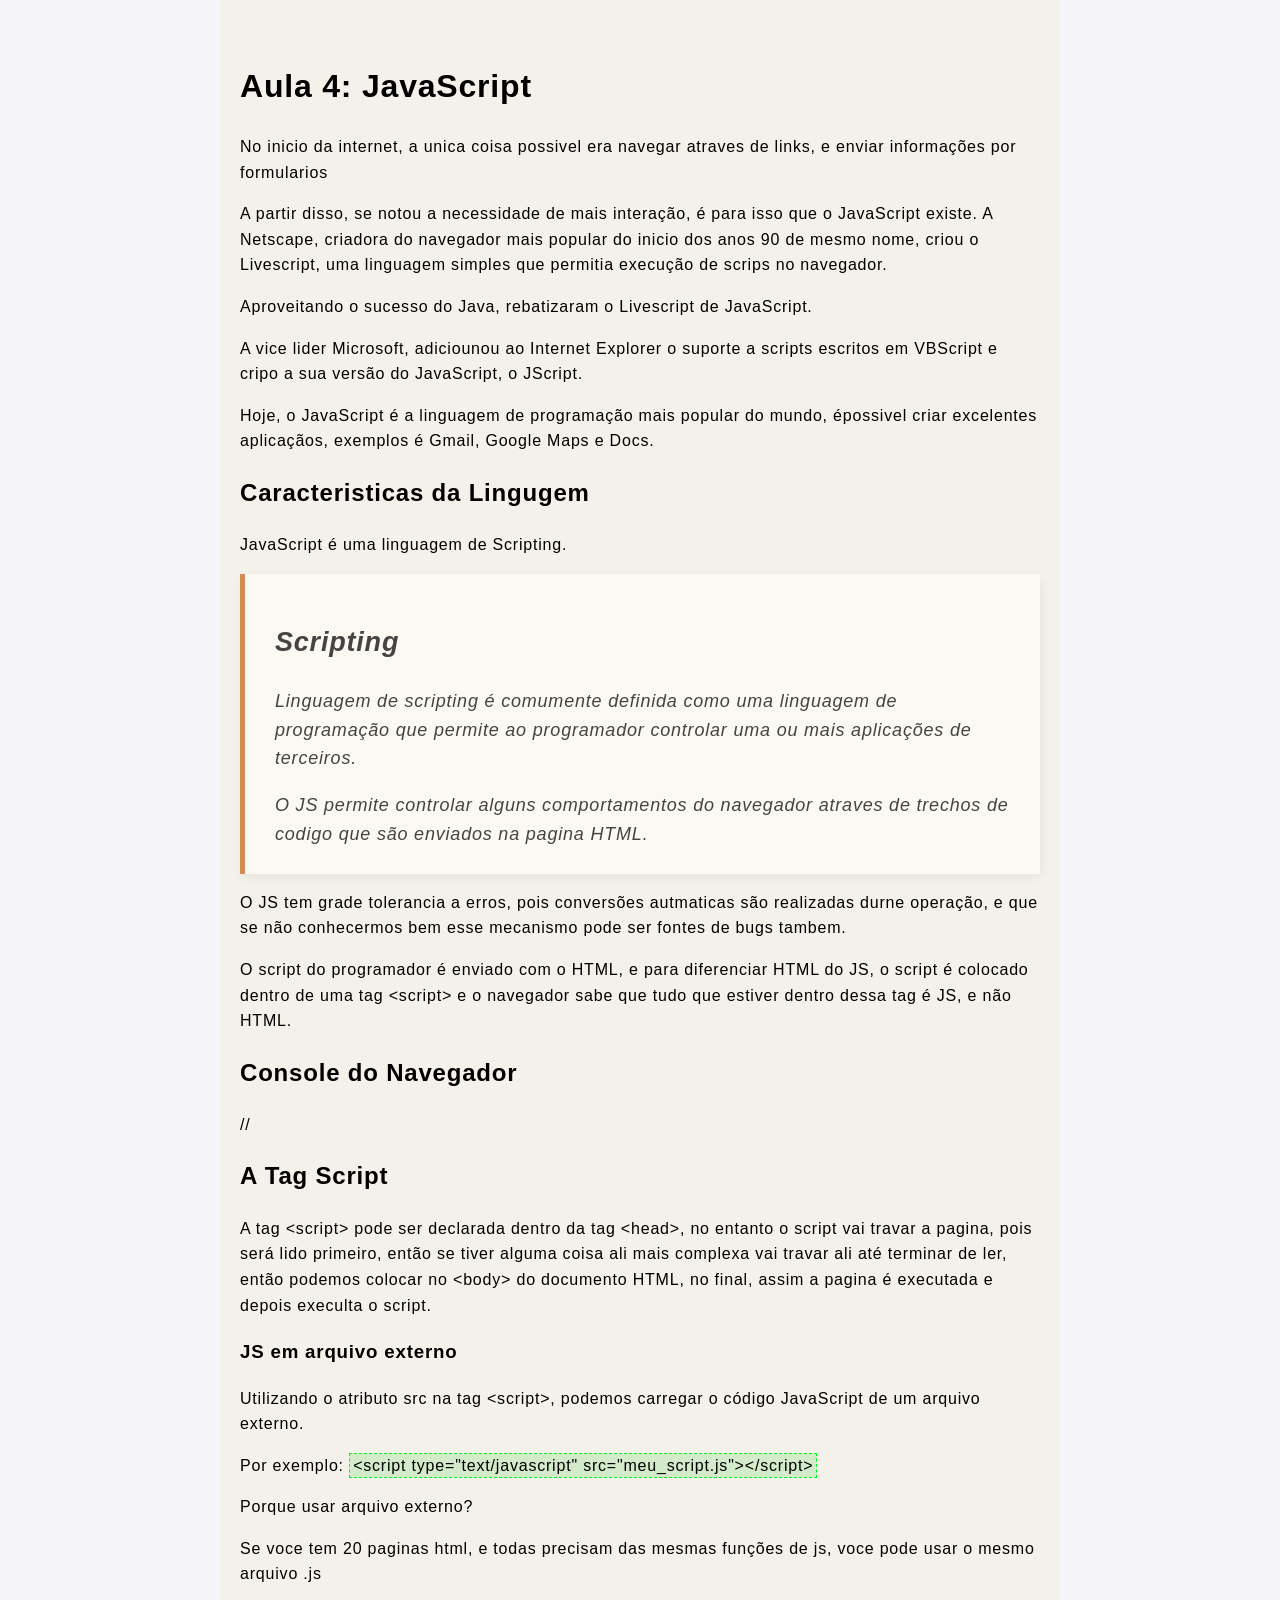
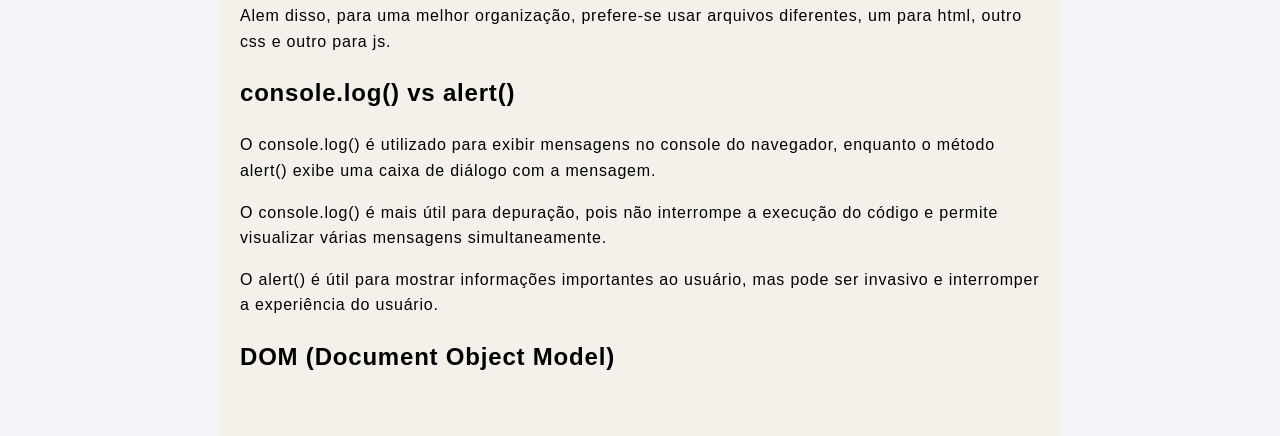
<file: aula4.html>
<!DOCTYPE html>
<html lang="pt-br">
<head>
    <meta charset="UTF-8">
    <title>Aprendizado WEB</title>
    <link rel="stylesheet" href="aula4/aula4.css">
</head>
<body>
    <div class="container">
        <h1>Aula 4: JavaScript</h1>
        <p>No inicio da internet, a unica coisa possivel era navegar atraves de links, e enviar informações por formularios</p>
        <p>A partir disso, se notou a necessidade de mais interação, é para isso que o JavaScript existe. A Netscape, criadora do navegador mais popular do inicio dos anos 90 de mesmo nome, criou o Livescript,
            uma linguagem simples que permitia execução de scrips no navegador.</p>
        <p>Aproveitando o sucesso do Java, rebatizaram o Livescript de JavaScript.</p>
        <p>A vice lider Microsoft, adiciounou ao Internet Explorer o suporte a scripts escritos em VBScript e cripo a sua versão do JavaScript, o JScript.</p>
        <p>Hoje, o JavaScript é a linguagem de programação mais popular do mundo, épossivel criar excelentes aplicaçãos, exemplos é Gmail, Google Maps e Docs.</p>



        <h2>Caracteristicas da Lingugem</h2>
        <p>JavaScript é uma linguagem de Scripting.</p>
        <div class="definicao">
            <h2>Scripting</h2>
            <p>Linguagem de scripting é comumente definida como uma linguagem de programação que permite ao programador controlar uma ou mais aplicações de terceiros.</p>
            <p>O JS permite controlar alguns comportamentos do navegador atraves de trechos de codigo que são enviados na pagina HTML.</p>
        </div>
        <p>O JS tem grade tolerancia a erros, pois conversões autmaticas são realizadas durne operação, e que se não conhecermos bem esse mecanismo pode ser fontes de bugs tambem.</p>
        <p>O script do programador é enviado com o HTML, e para diferenciar HTML do JS, o script é colocado dentro de uma tag &lt;script&gt; e o navegador sabe que tudo que estiver dentro dessa tag é JS, e não HTML.</p>


        <h2>Console do Navegador</h2>
        //


        <h2>A Tag Script</h2>
        <p>A tag &lt;script&gt; pode ser declarada dentro da tag &lt;head&gt;, no entanto o script vai travar a pagina, pois será lido primeiro, então se tiver alguma coisa ali mais complexa
            vai travar ali até terminar de ler, então podemos colocar no  &lt;body&gt; do documento HTML, no final, assim a pagina é executada e depois execulta o script.</p>
        
        <h3>JS em arquivo externo</h3>
        <p>Utilizando o atributo src na tag &lt;script&gt;, podemos carregar o código JavaScript de um arquivo externo.</p>
        <p>Por exemplo: <spam class="exemplo">&lt;script type="text/javascript" src="meu_script.js"&gt;&lt;/script&gt;</spam></p>

        <p>Porque usar arquivo externo?</p>
        <p>Se voce tem 20 paginas html, e todas precisam das mesmas funções de js, voce pode usar o mesmo arquivo .js</p>
        <p>Alem disso, para uma melhor organização, prefere-se usar arquivos diferentes, um para html, outro css e outro para js.</p>

        
        <h2>console.log() vs alert()</h2>
        <p>O <span  class="sintese">console.log()</span> é utilizado para exibir mensagens no console do navegador, enquanto o método <span class="sintese">alert()</span> exibe uma caixa de diálogo com a mensagem.</p>
        <p>O console.log() é mais útil para depuração, pois não interrompe a execução do código e permite visualizar várias mensagens simultaneamente.</p>
        <p>O alert() é útil para mostrar informações importantes ao usuário, mas pode ser invasivo e interromper a experiência do usuário.</p>
    

        <h2>DOM (Document Object Model)</h2>
        
    
    </div>
</body>
</html>
</file>
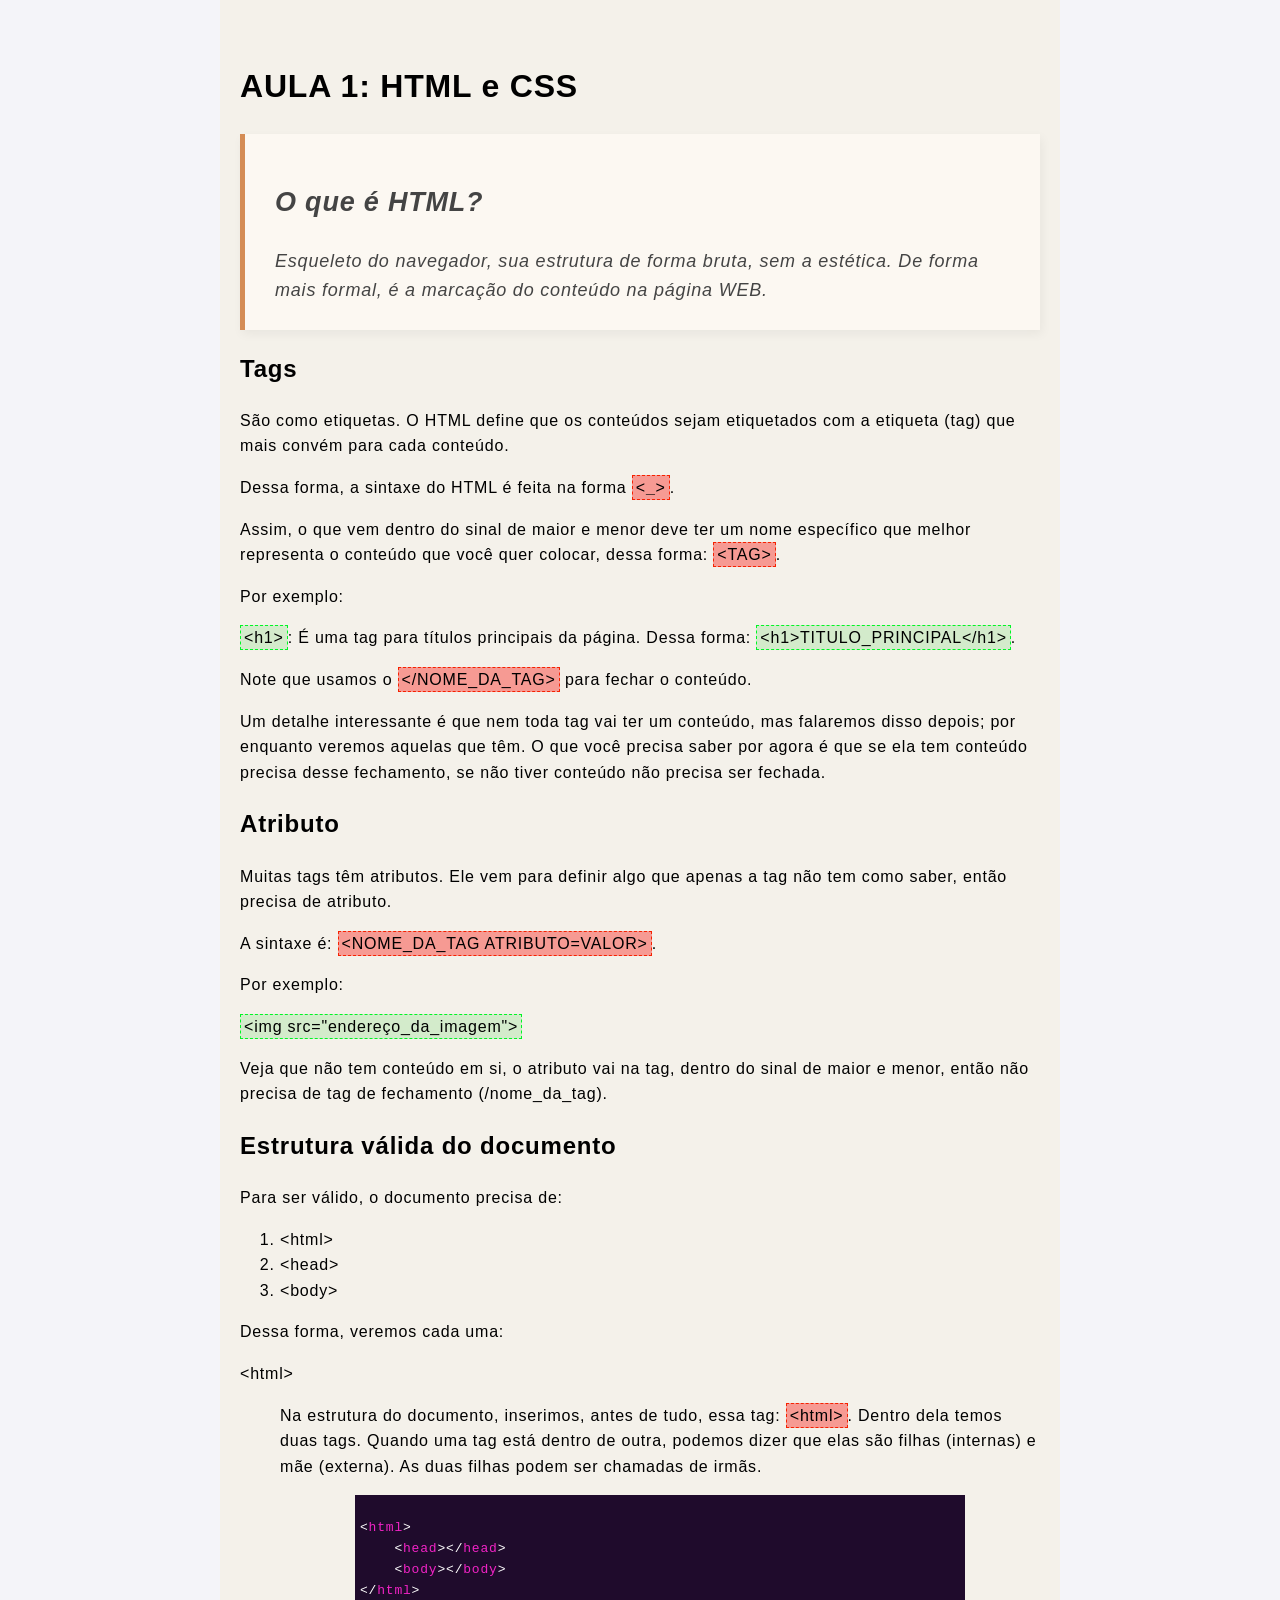
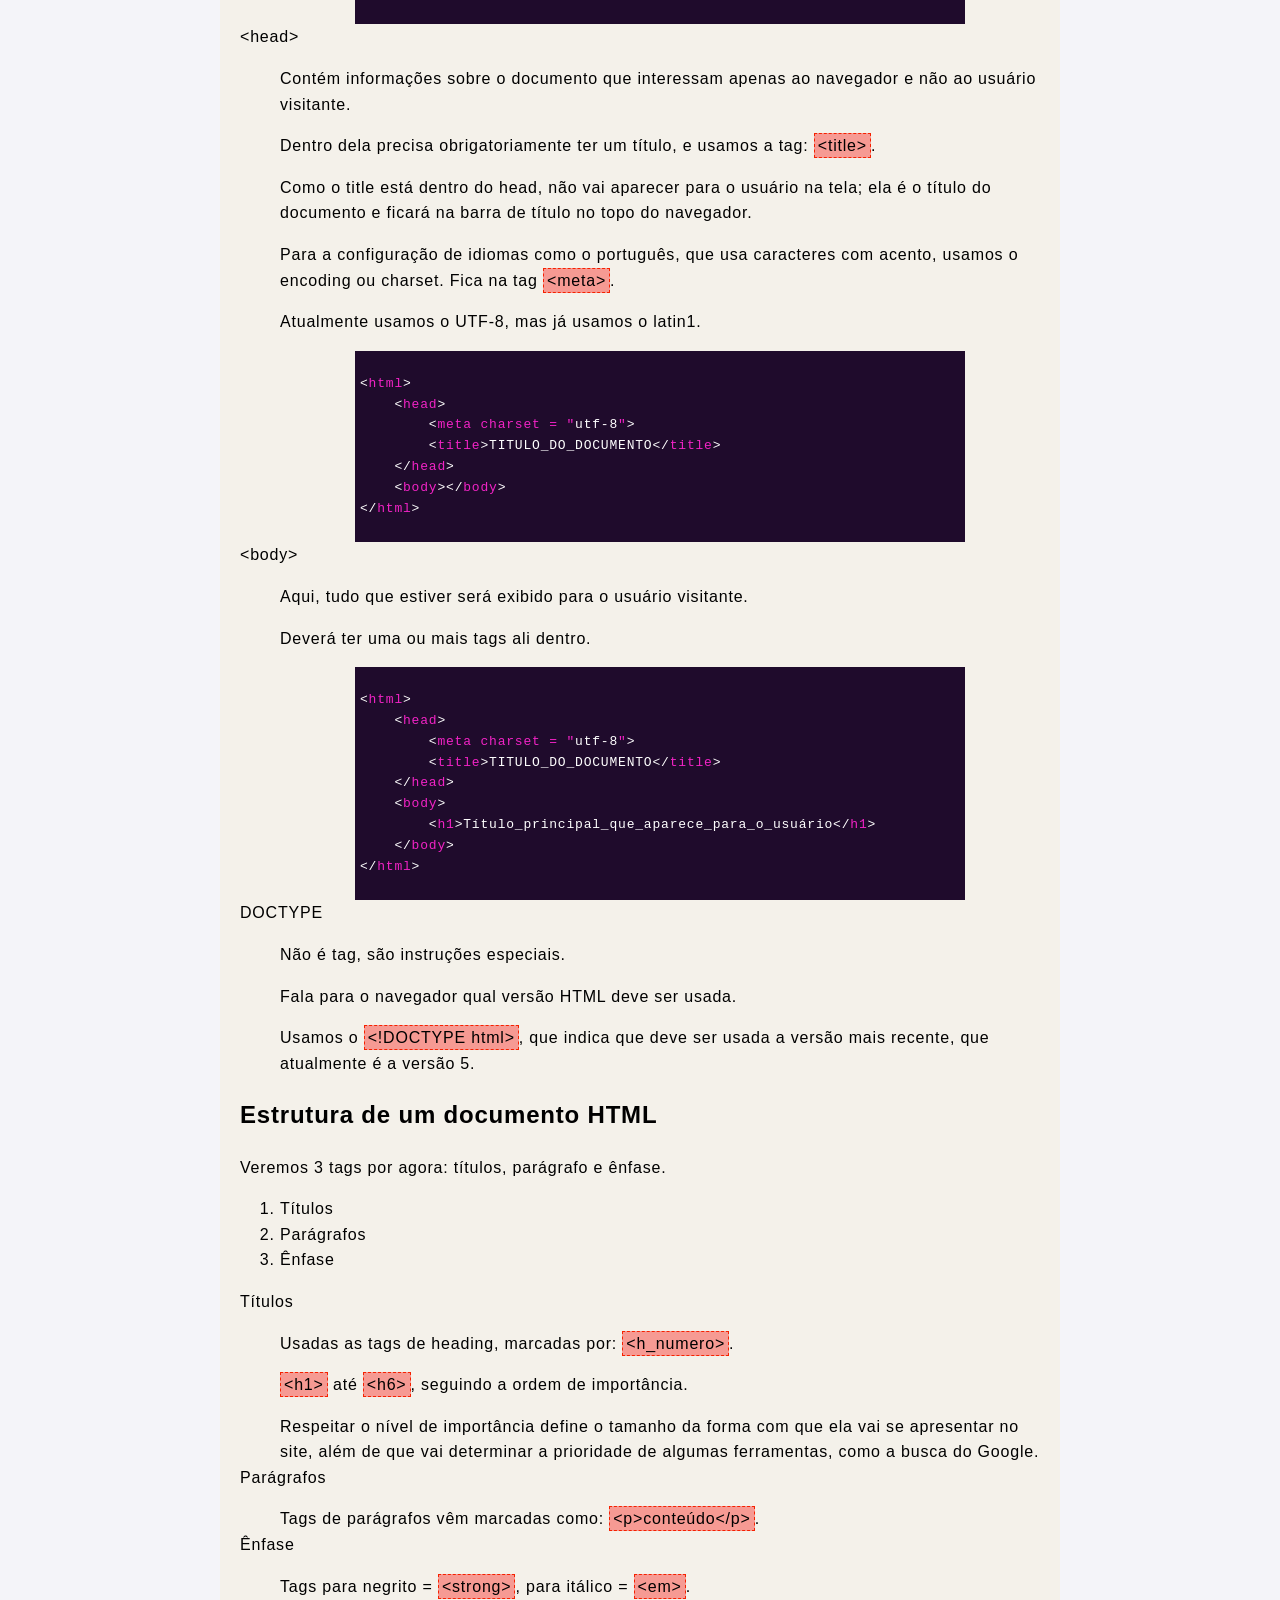
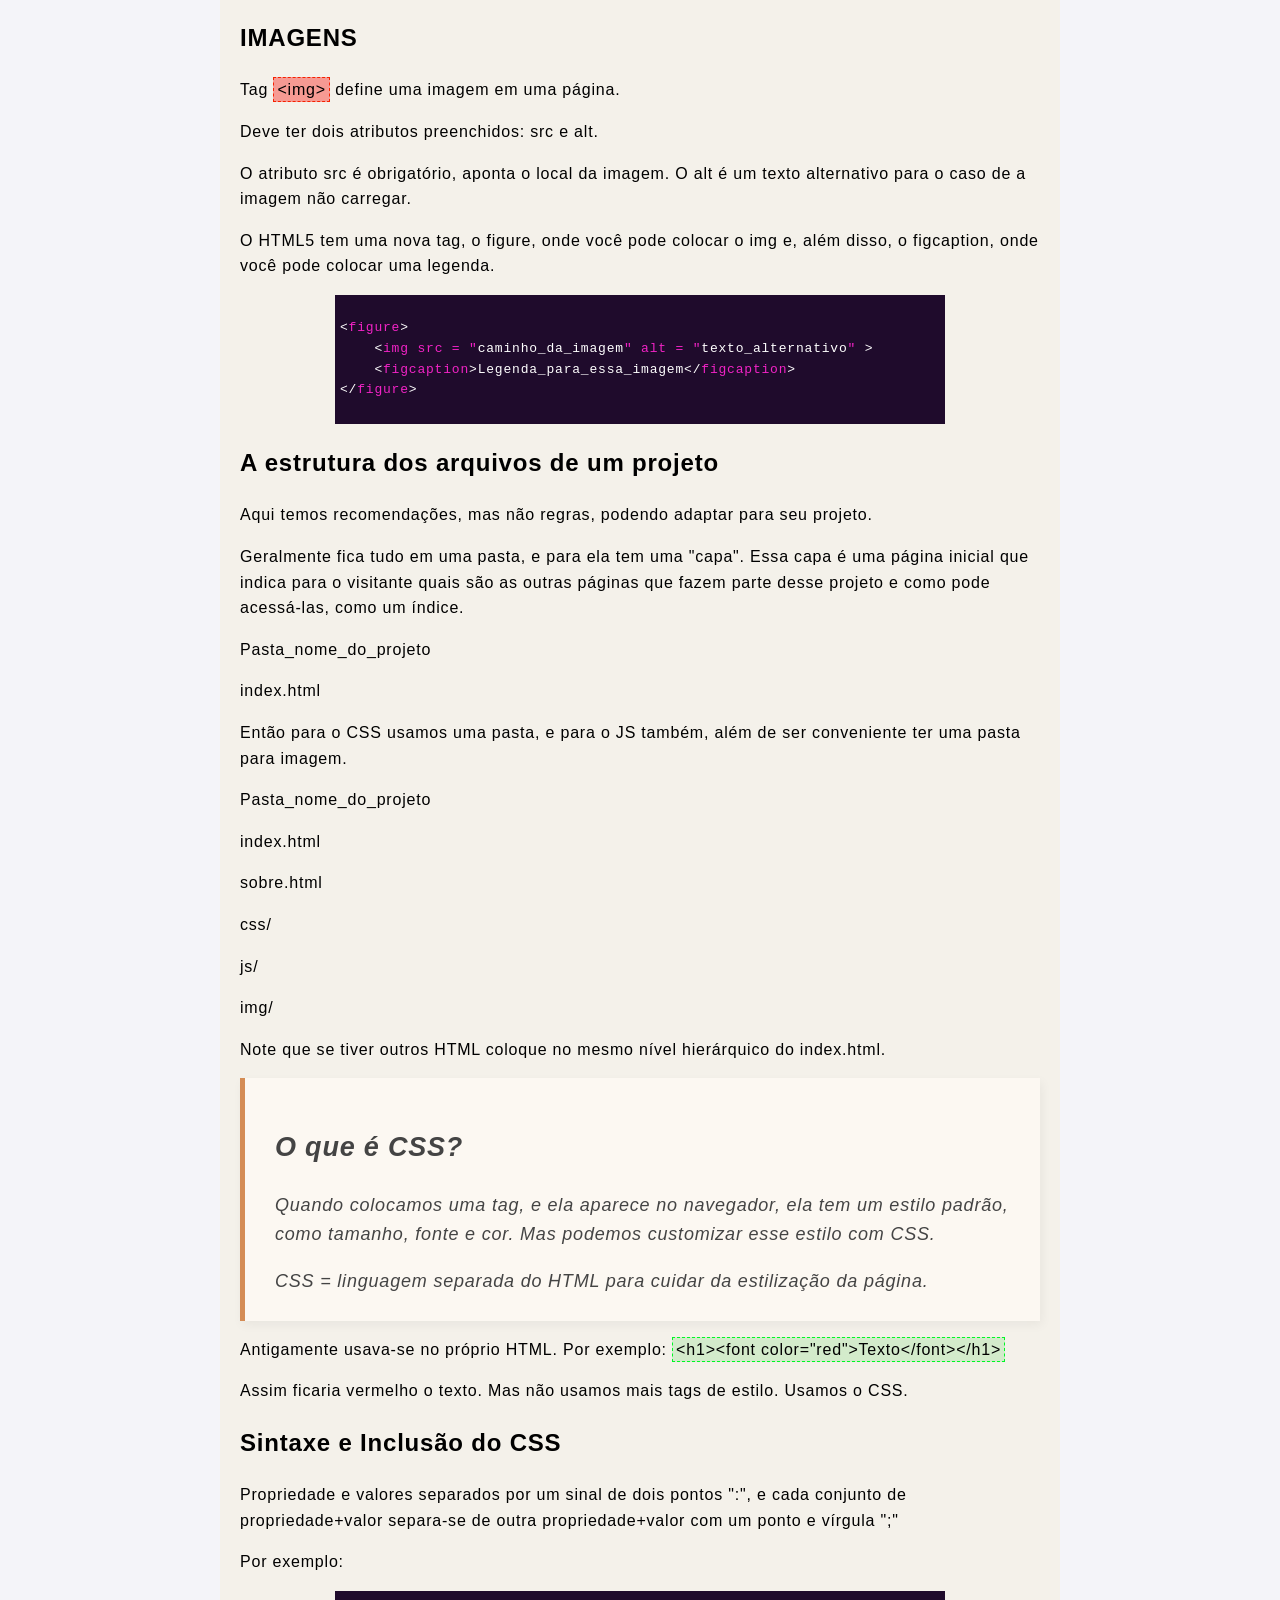
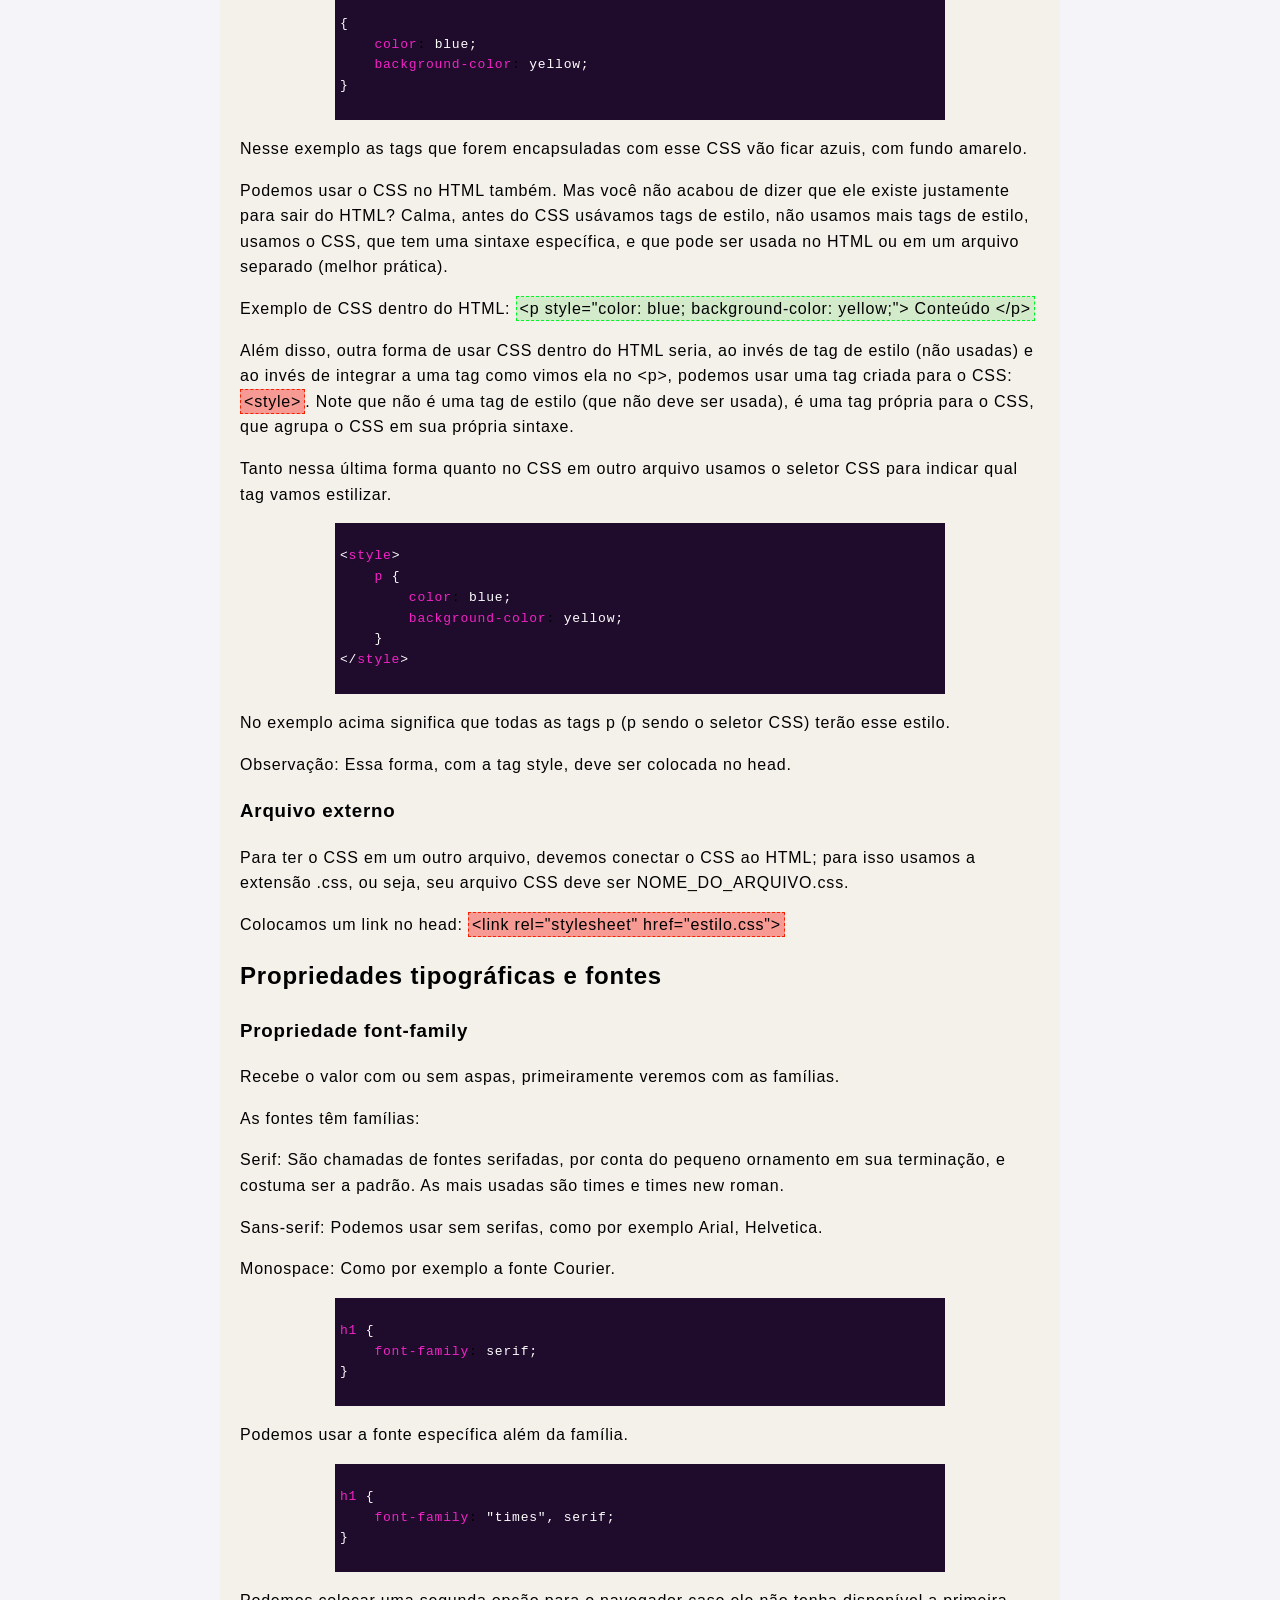
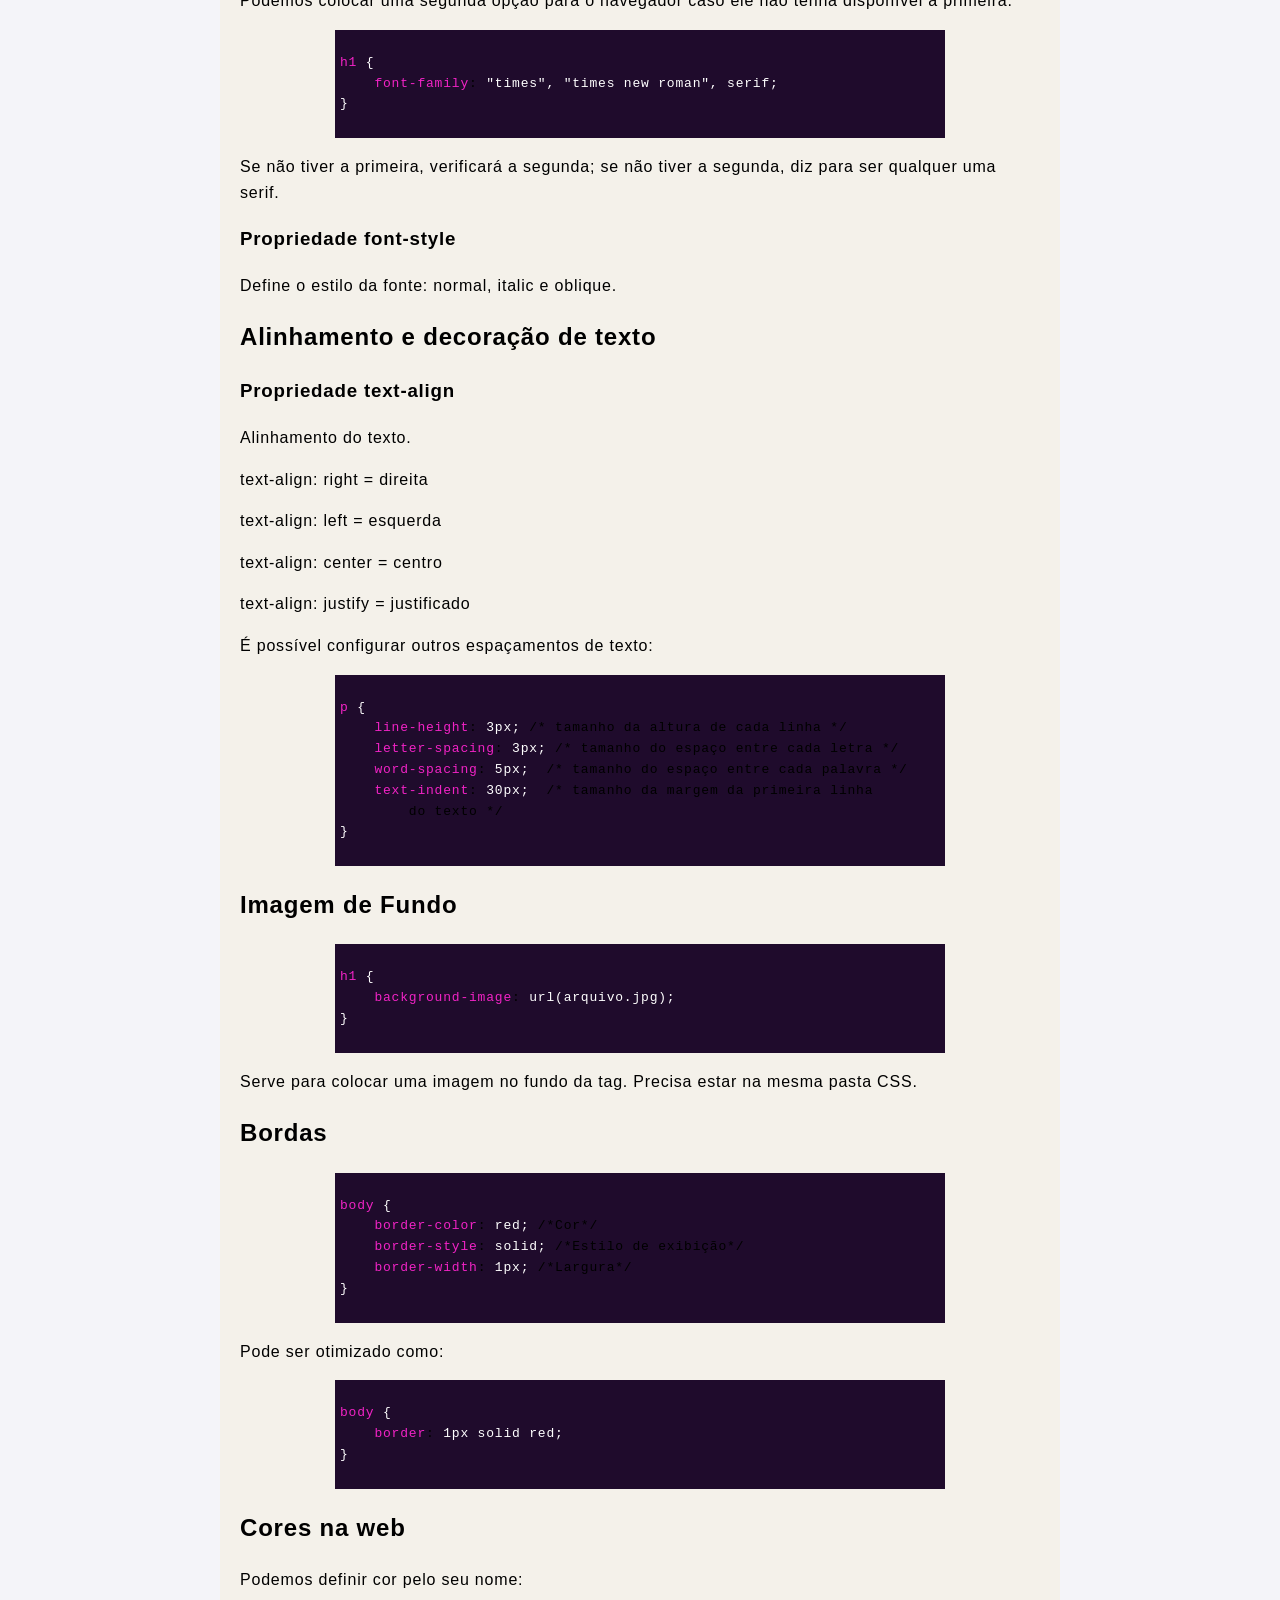
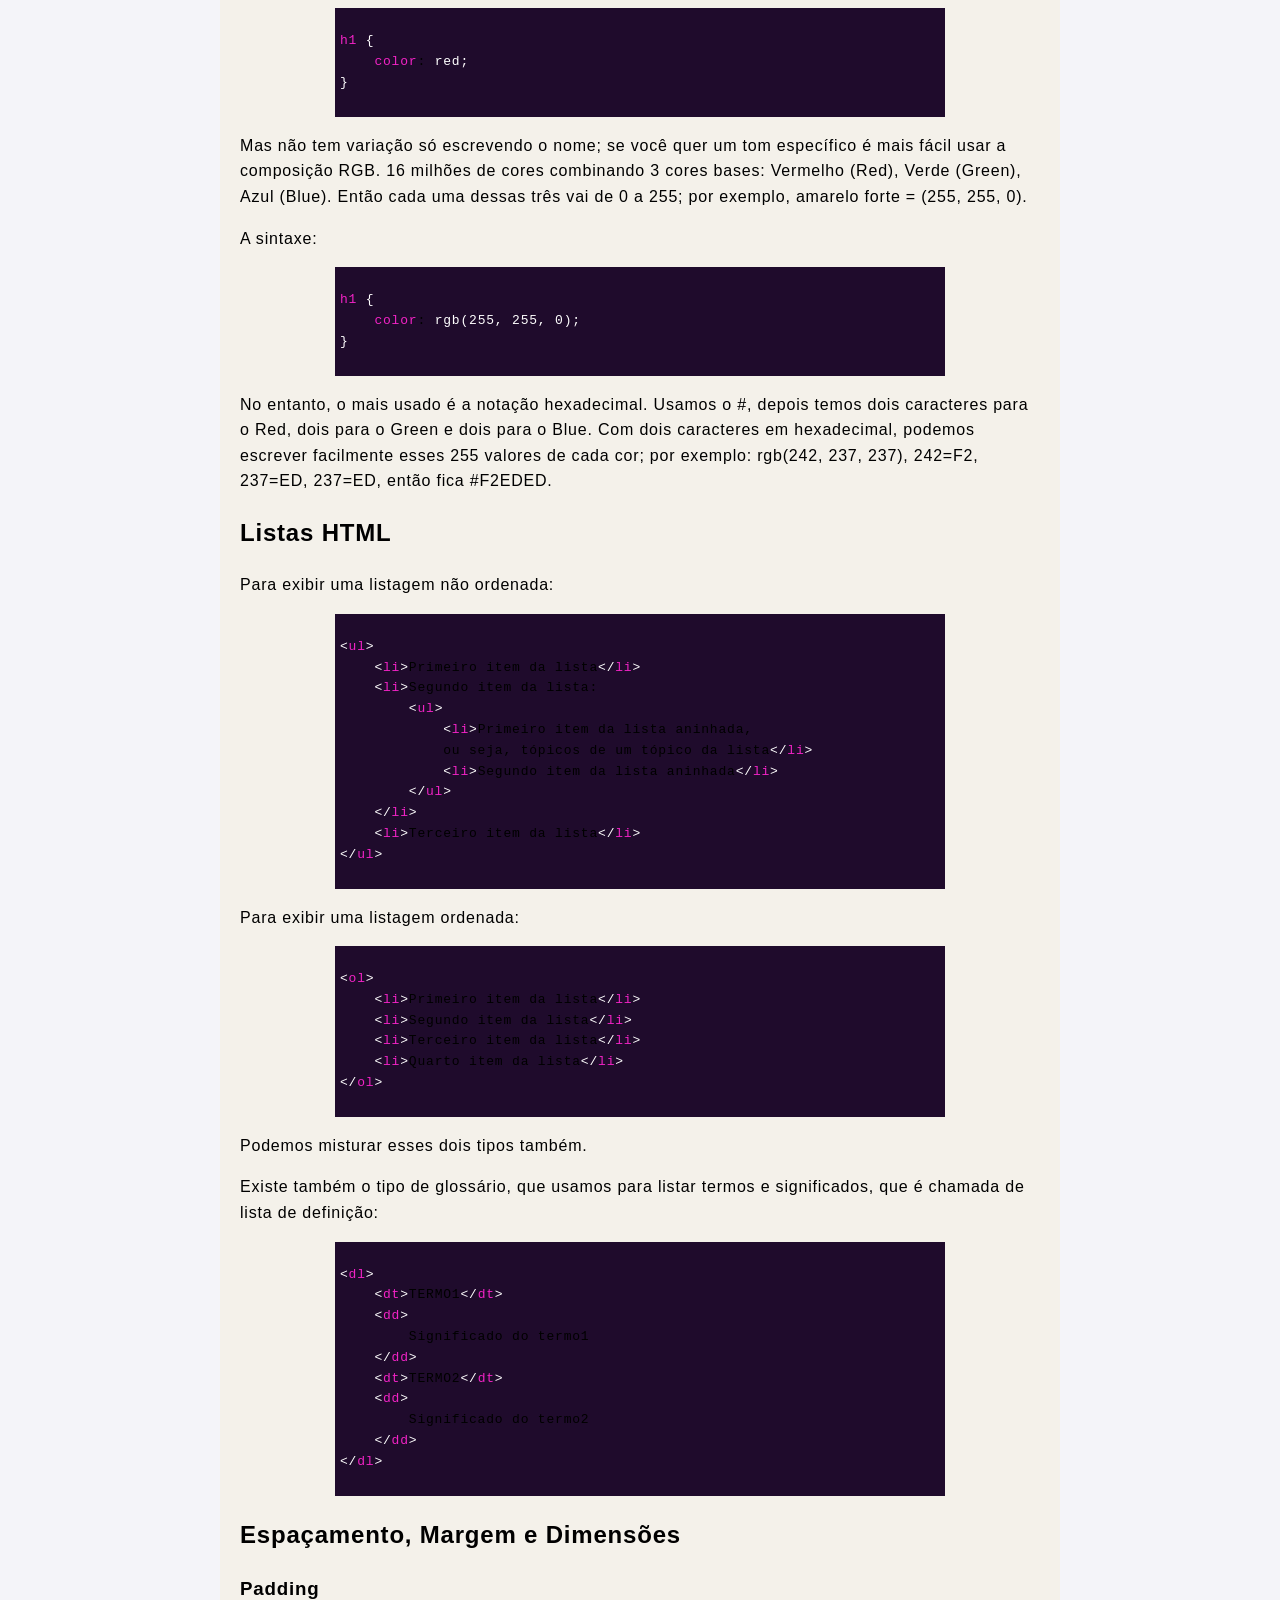
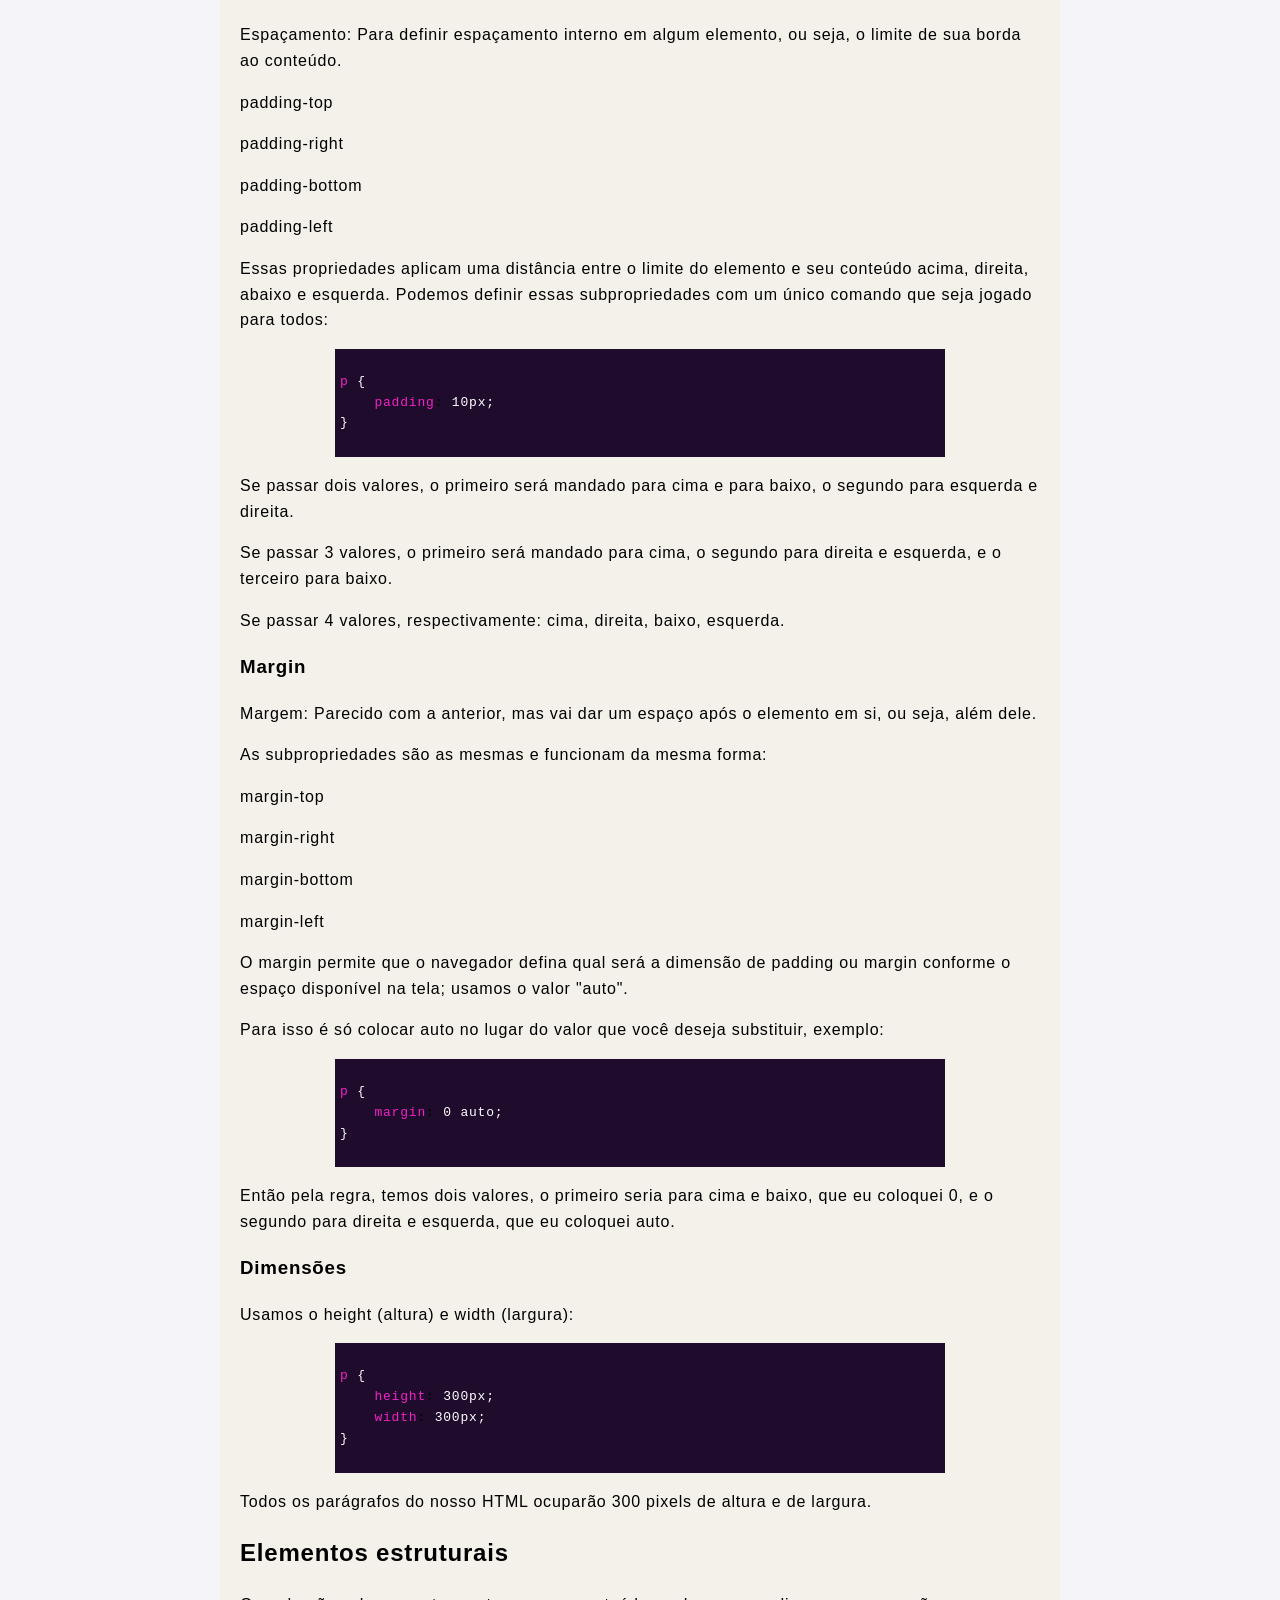
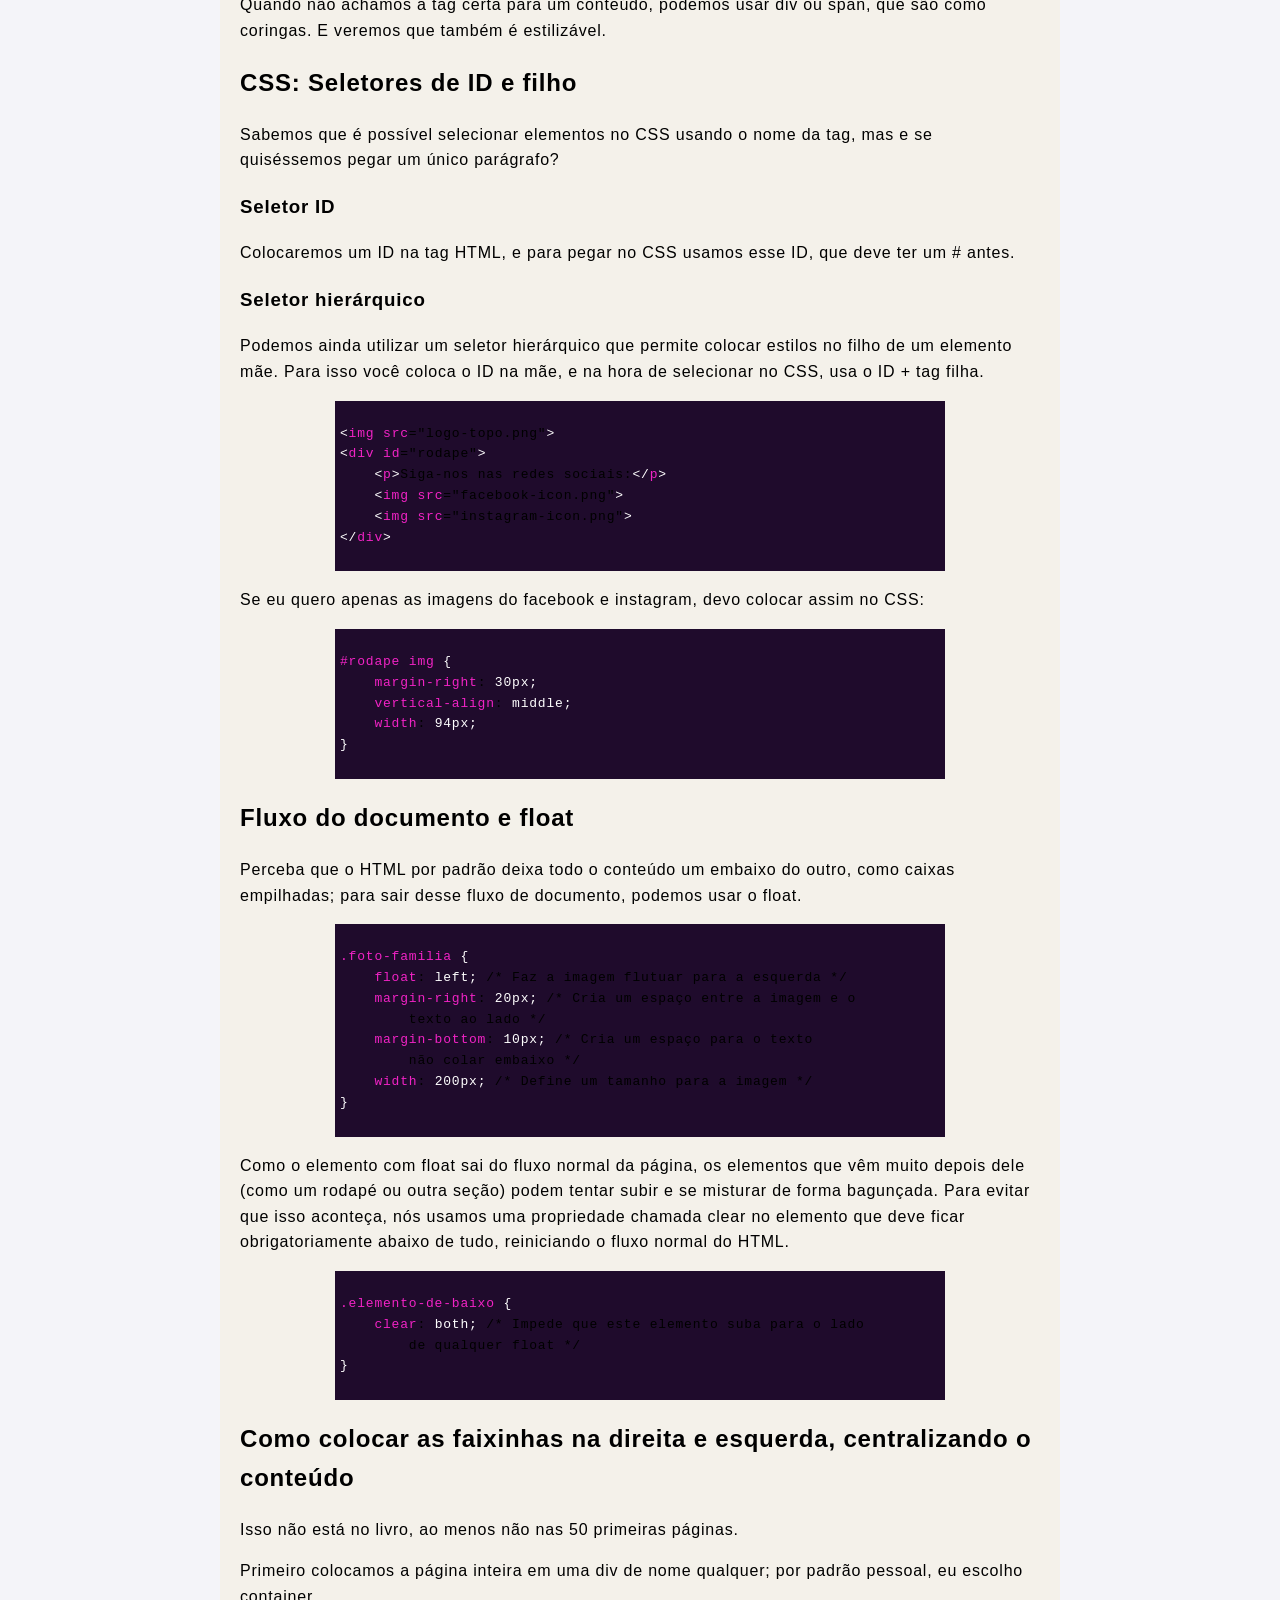
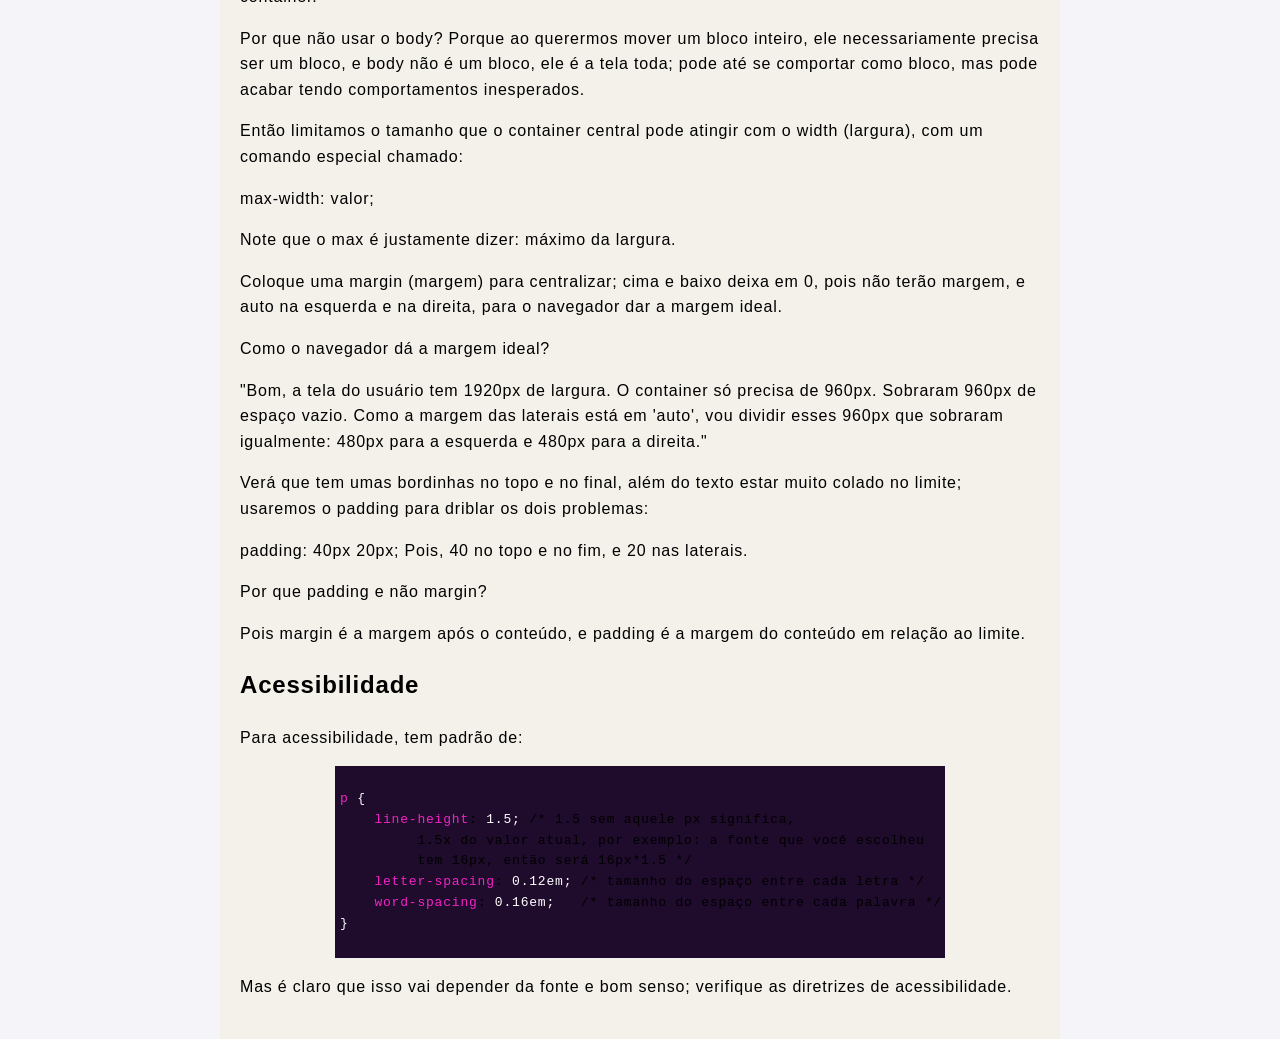
<file: html.html>
<!DOCTYPE html>
<html>
<head>
    <title>Aprendizado WEB</title>
    <link rel="stylesheet" href="css.css">
</head>
<body>
    <div class="container">
        <h1>AULA 1: HTML e CSS</h1>

        <div class="definicao">
            <h2>O que é HTML?</h2>
            <p>Esqueleto do navegador, sua estrutura de forma bruta, sem a estética. 
            De forma mais formal, é a marcação do conteúdo na página WEB.  
            </p>
        </div>

        <h2>Tags</h2>
        <p>São como etiquetas. O HTML define que os conteúdos sejam etiquetados com a etiqueta (tag) que mais convém para cada conteúdo.</p>
        <p>Dessa forma, a sintaxe do HTML é feita na forma <span class="sintexe">&lt;<span class="piscar">_</span>&gt;</span>.</p>
        <p>Assim, o que vem dentro do sinal de maior e menor deve ter um nome específico que melhor representa o conteúdo que você quer colocar, dessa forma: <span class="sintexe">&lt;TAG&gt;</span>.</p> 
        <p>Por exemplo:</p> 
        <p><span class="exemplo">&lt;h1&gt;</span>: É uma tag para títulos principais da página. Dessa forma: <span class="exemplo">&lt;h1&gt;TITULO_PRINCIPAL&lt;/h1&gt;</span>.</p>
        <p>Note que usamos o <span class="sintexe">&lt;/NOME_DA_TAG&gt;</span> para fechar o conteúdo.</p>
        <p>Um detalhe interessante é que nem toda tag vai ter um conteúdo, mas falaremos disso depois; por enquanto veremos aquelas que têm. O que você precisa saber por agora é que se ela tem conteúdo precisa desse fechamento, se não tiver conteúdo não precisa ser fechada.</p>
        
        <h2>Atributo</h2>
        <p>Muitas tags têm atributos. Ele vem para definir algo que apenas a tag não tem como saber, então precisa de atributo.</p>
        <p>A sintaxe é: <span class="sintexe">&lt;NOME_DA_TAG ATRIBUTO=VALOR&gt;</span>.</p>
        <p>Por exemplo:</p>
        <p><span class="exemplo">&lt;img src="endereço_da_imagem"&gt;</span></p>
        <p>Veja que não tem conteúdo em si, o atributo vai na tag, dentro do sinal de maior e menor, então não precisa de tag de fechamento (/nome_da_tag).</p>

        <h2>Estrutura válida do documento</h2>
        <p>Para ser válido, o documento precisa de:</p>
        <ol>
            <li>&lt;html&gt;</li>
            <li>&lt;head&gt;</li>
            <li>&lt;body&gt;</li>
        </ol>

        <p>Dessa forma, veremos cada uma:</p>

        <dl>
            <dt>&lt;html&gt;</dt>
            <dd>
                <p>Na estrutura do documento, inserimos, antes de tudo, essa tag: <span class="sintexe">&lt;html&gt;</span>.
                Dentro dela temos duas tags. Quando uma tag está dentro de outra, podemos dizer que elas são filhas (internas) e mãe (externa). As duas filhas podem ser chamadas de irmãs.</p>
                <div class="tela-programa">
<pre><code><span class="tag-branco">&lt;</span><span class="tag">html</span><span class="tag-branco">&gt;</span>
    <span class="tag-branco">&lt;</span><span class="tag">head</span><span class="tag-branco">&gt;</span><span class="tag-branco">&lt;/</span><span class="tag">head</span><span class="tag-branco">&gt;</span>
    <span class="tag-branco">&lt;</span><span class="tag">body</span><span class="tag-branco">&gt;</span><span class="tag-branco">&lt;/</span><span class="tag">body</span><span class="tag-branco">&gt;</span>
<span class="tag-branco">&lt;/</span><span class="tag">html</span><span class="tag-branco">&gt;</span></code></pre>
                </div>
            </dd>
            
            <dt>&lt;head&gt;</dt>
            <dd>
                <p>Contém informações sobre o documento que interessam apenas ao navegador e não ao usuário visitante.</p>
                <p>Dentro dela precisa obrigatoriamente ter um título, e usamos a tag: <span class="sintexe">&lt;title&gt;</span>.</p>
                <p>Como o title está dentro do head, não vai aparecer para o usuário na tela; ela é o título do documento e ficará na barra de título no topo do navegador.</p>
                <p>Para a configuração de idiomas como o português, que usa caracteres com acento, usamos o encoding ou charset. Fica na tag <span class="sintexe">&lt;meta&gt;</span>.</p>
                <p>Atualmente usamos o UTF-8, mas já usamos o latin1.</p>
                <div class="tela-programa">
<pre><code><span class="tag-branco">&lt;</span><span class="tag">html</span><span class="tag-branco">&gt;</span>
    <span class="tag-branco">&lt;</span><span class="tag">head</span><span class="tag-branco">&gt;</span>
        <span class="tag-branco">&lt;</span><span class="tag">meta</span> <span class="tag">charset = "</span><span class="tag-branco">utf-8</span><span class="tag">"</span><span class="tag-branco">&gt;</span>
        <span class="tag-branco">&lt;</span><span class="tag">title</span><span class="tag-branco">&gt;</span><span class="tag-branco">TITULO_DO_DOCUMENTO</span><span class="tag-branco">&lt;/</span><span class="tag">title</span><span class="tag-branco">&gt;</span>
    <span class="tag-branco">&lt;/</span><span class="tag">head</span><span class="tag-branco">&gt;</span>
    <span class="tag-branco">&lt;</span><span class="tag">body</span><span class="tag-branco">&gt;</span><span class="tag-branco">&lt;/</span><span class="tag">body</span><span class="tag-branco">&gt;</span>
<span class="tag-branco">&lt;/</span><span class="tag">html</span><span class="tag-branco">&gt;</span></code></pre>
                </div>
            </dd>
            
            <dt>&lt;body&gt;</dt>
            <dd>
                <p>Aqui, tudo que estiver será exibido para o usuário visitante.</p>
                <p>Deverá ter uma ou mais tags ali dentro.</p>
                <div class="tela-programa">
<pre><code><span class="tag-branco">&lt;</span><span class="tag">html</span><span class="tag-branco">&gt;</span>
    <span class="tag-branco">&lt;</span><span class="tag">head</span><span class="tag-branco">&gt;</span>
        <span class="tag-branco">&lt;</span><span class="tag">meta</span> <span class="tag">charset = "</span><span class="tag-branco">utf-8</span><span class="tag">"</span><span class="tag-branco">&gt;</span>
        <span class="tag-branco">&lt;</span><span class="tag">title</span><span class="tag-branco">&gt;</span><span class="tag-branco">TITULO_DO_DOCUMENTO</span><span class="tag-branco">&lt;/</span><span class="tag">title</span><span class="tag-branco">&gt;</span>
    <span class="tag-branco">&lt;/</span><span class="tag">head</span><span class="tag-branco">&gt;</span>
    <span class="tag-branco">&lt;</span><span class="tag">body</span><span class="tag-branco">&gt;</span>
        <span class="tag-branco">&lt;</span><span class="tag">h1</span><span class="tag-branco">&gt;</span><span class="tag-branco">Título_principal_que_aparece_para_o_usuário</span><span class="tag-branco">&lt;/</span><span class="tag">h1</span><span class="tag-branco">&gt;</span>
    <span class="tag-branco">&lt;/</span><span class="tag">body</span><span class="tag-branco">&gt;</span>
<span class="tag-branco">&lt;/</span><span class="tag">html</span><span class="tag-branco">&gt;</span></code></pre>
                </div>
            </dd>
            
            <dt>DOCTYPE</dt>
            <dd>
                <p>Não é tag, são instruções especiais.</p>
                <p>Fala para o navegador qual versão HTML deve ser usada.</p>
                <p>Usamos o <span class="sintexe"> &lt;!DOCTYPE html&gt;</span>, que indica que deve ser usada a versão mais recente, que atualmente é a versão 5.</p>
            </dd>
        </dl>

        <h2>Estrutura de um documento HTML</h2>
        <p>Veremos 3 tags por agora: títulos, parágrafo e ênfase.</p>
        <ol>
            <li>Títulos</li>
            <li>Parágrafos</li>
            <li>Ênfase</li>
        </ol>

        <dl>
            <dt>Títulos</dt>
            <dd>
                <p>Usadas as tags de heading, marcadas por: <span class="sintexe">&lt;h_numero&gt;</span>.</p>
                <p><span class="sintexe">&lt;h1&gt;</span> até <span class="sintexe">&lt;h6&gt;</span>, seguindo a ordem de importância.</p>
                <p>Respeitar o nível de importância define o tamanho da forma com que ela vai se apresentar no site, além de que vai determinar a prioridade de algumas ferramentas, como a busca do Google.</p>
            </dd>
            <dt>Parágrafos</dt>
            <dd>
                <p>Tags de parágrafos vêm marcadas como: <span class="sintexe">&lt;p&gt;conteúdo&lt;/p&gt;</span>.</p>
            </dd>
            <dt>Ênfase</dt>
            <dd>
                <p>Tags para negrito = <span class="sintexe">&lt;strong&gt;</span>, para itálico = <span class="sintexe">&lt;em&gt;</span>.</p>
            </dd>
        </dl>

        <h2>IMAGENS</h2>
        <p>Tag <span class="sintexe">&lt;img&gt;</span> define uma imagem em uma página.</p>
        <p>Deve ter dois atributos preenchidos: src e alt.</p>
        <p>O atributo src é obrigatório, aponta o local da imagem. O alt é um texto alternativo para o caso de a imagem não carregar.</p>
        <p>O HTML5 tem uma nova tag, o figure, onde você pode colocar o img e, além disso, o figcaption, onde você pode colocar uma legenda.</p>
        <div class="tela-programa">
<pre><code><span class="tag-branco">&lt;</span><span class="tag">figure</span><span class="tag-branco">&gt;</span>
    <span class="tag-branco">&lt;</span><span class="tag">img</span> <span class="tag">src = "</span><span class="tag-branco">caminho_da_imagem</span><span class="tag">" alt = "</span><span class="tag-branco">texto_alternativo</span><span class="tag">" </span><span class="tag-branco">&gt;</span>
    <span class="tag-branco">&lt;</span><span class="tag">figcaption</span><span class="tag-branco">&gt;</span><span class="tag-branco">Legenda_para_essa_imagem</span><span class="tag-branco">&lt;/</span><span class="tag">figcaption</span><span class="tag-branco">&gt;</span>
<span class="tag-branco">&lt;/</span><span class="tag">figure</span><span class="tag-branco">&gt;</span></code></pre>
        </div>

        <h2>A estrutura dos arquivos de um projeto</h2>
        <p>Aqui temos recomendações, mas não regras, podendo adaptar para seu projeto.</p>
        <p>Geralmente fica tudo em uma pasta, e para ela tem uma "capa".
            Essa capa é uma página inicial que indica para o visitante quais são as outras páginas que fazem parte desse projeto e como pode acessá-las, como um índice.
        </p>
        <p>Pasta_nome_do_projeto</p>
            <p>index.html</p>
        <p>Então para o CSS usamos uma pasta, e para o JS também, além de ser conveniente ter uma pasta para imagem.</p>
        <p>Pasta_nome_do_projeto</p>
            <p>index.html</p>
            <p>sobre.html</p>
            <p>css/</p>
            <p>js/</p>
            <p>img/</p>
        <p>Note que se tiver outros HTML coloque no mesmo nível hierárquico do index.html.</p>

        <div class="definicao">
            <h2>O que é CSS?</h2>
            <p>Quando colocamos uma tag, e ela aparece no navegador, ela tem um estilo padrão, como tamanho, fonte e cor.
                Mas podemos customizar esse estilo com CSS.
            </p>
            <p>CSS = linguagem separada do HTML para cuidar da estilização da página.</p>
        </div>
    
        <p>Antigamente usava-se no próprio HTML. Por exemplo: <span class="exemplo">&lt;h1&gt;&lt;font color="red"&gt;Texto&lt;/font&gt;&lt;/h1&gt;</span></p>
        <p>Assim ficaria vermelho o texto. Mas não usamos mais tags de estilo. Usamos o CSS.</p>

        <h2>Sintaxe e Inclusão do CSS</h2>
        <p>Propriedade e valores separados por um sinal de dois pontos ":", e cada conjunto de propriedade+valor separa-se de outra propriedade+valor com um ponto e vírgula ";"</p>
        <p>Por exemplo:</p>
        <div class="tela-programa">
<pre><code><span class="tag-branco">{</span>
    <span class="tag">color</span>: <span class="tag-branco">blue;</span>
    <span class="tag">background-color</span>: <span class="tag-branco">yellow;</span>
<span class="tag-branco">}</span></code></pre>
        </div>
        
        <p>Nesse exemplo as tags que forem encapsuladas com esse CSS vão ficar azuis, com fundo amarelo.</p>
        <p>Podemos usar o CSS no HTML também. Mas você não acabou de dizer que ele existe justamente para sair do HTML?
            Calma, antes do CSS usávamos tags de estilo, não usamos mais tags de estilo, usamos o CSS, que tem uma sintaxe específica, e que pode ser usada no HTML ou em um arquivo separado (melhor prática).</p>
        <p>Exemplo de CSS dentro do HTML: <span class="exemplo">&lt;p style="color: blue; background-color: yellow;"&gt; Conteúdo &lt;/p&gt;</span></p>
        <p>Além disso, outra forma de usar CSS dentro do HTML seria, ao invés de tag de estilo (não usadas) e ao invés de integrar a uma tag como vimos ela no &lt;p&gt;,
            podemos usar uma tag criada para o CSS: <span class="sintexe">&lt;style&gt;</span>.
            Note que não é uma tag de estilo (que não deve ser usada), é uma tag própria para o CSS, que agrupa o CSS em sua própria sintaxe. 
        </p>
        <p>Tanto nessa última forma quanto no CSS em outro arquivo usamos o seletor CSS para indicar qual tag vamos estilizar.</p>
        
        <div class="tela-programa">
<pre><code><span class="tag-branco">&lt;</span><span class="tag">style</span><span class="tag-branco">&gt;</span>
    <span class="tag">p</span> <span class="tag-branco">{</span>
        <span class="tag">color</span>: <span class="tag-branco">blue;</span>
        <span class="tag">background-color</span>: <span class="tag-branco">yellow;</span>
    <span class="tag-branco">}</span>
<span class="tag-branco">&lt;/</span><span class="tag">style</span><span class="tag-branco">&gt;</span></code></pre>
        </div>
        
        <p>No exemplo acima significa que todas as tags p (p sendo o seletor CSS) terão esse estilo.</p>
        <p>Observação: Essa forma, com a tag style, deve ser colocada no head.</p>

        <h3>Arquivo externo</h3>
        <p>Para ter o CSS em um outro arquivo, devemos conectar o CSS ao HTML; para isso usamos a extensão .css, ou seja, seu arquivo CSS deve ser NOME_DO_ARQUIVO.css.</p>
        <p>Colocamos um link no head: <span class="sintexe">&lt;link rel="stylesheet" href="estilo.css"&gt;</span></p>

        <h2>Propriedades tipográficas e fontes</h2>

        <h3>Propriedade font-family</h3>
        <p>Recebe o valor com ou sem aspas, primeiramente veremos com as famílias.</p>
        <p>As fontes têm famílias:</p>
        <p>Serif: São chamadas de fontes serifadas, por conta do pequeno ornamento em sua terminação, e costuma ser a padrão. As mais usadas são times e times new roman.</p>
        <p>Sans-serif: Podemos usar sem serifas, como por exemplo Arial, Helvetica.</p>
        <p>Monospace: Como por exemplo a fonte Courier.</p>
        
        <div class="tela-programa">
<pre><code><span class="tag">h1</span> <span class="tag-branco">{</span>
    <span class="tag">font-family</span>: <span class="tag-branco">serif;</span>
<span class="tag-branco">}</span></code></pre>
        </div>
        
        <p>Podemos usar a fonte específica além da família.</p>
        
        <div class="tela-programa">
<pre><code><span class="tag">h1</span> <span class="tag-branco">{</span>
    <span class="tag">font-family</span>: <span class="tag-branco">"times", serif;</span>
<span class="tag-branco">}</span></code></pre>
        </div>
        
        <p>Podemos colocar uma segunda opção para o navegador caso ele não tenha disponível a primeira.</p>
        
        <div class="tela-programa">
<pre><code><span class="tag">h1</span> <span class="tag-branco">{</span>
    <span class="tag">font-family</span>: <span class="tag-branco">"times", "times new roman", serif;</span>
<span class="tag-branco">}</span></code></pre>
        </div>
        
        <p>Se não tiver a primeira, verificará a segunda; se não tiver a segunda, diz para ser qualquer uma serif.</p>
        
        <h3>Propriedade font-style</h3>
        <p>Define o estilo da fonte: normal, italic e oblique.</p>

        <h2>Alinhamento e decoração de texto</h2>
        <h3>Propriedade text-align</h3>
        <p>Alinhamento do texto.</p>
        <p>text-align: right = direita</p>
        <p>text-align: left = esquerda</p>
        <p>text-align: center = centro</p>
        <p>text-align: justify = justificado</p>
        <p>É possível configurar outros espaçamentos de texto:</p>
        
        <div class="tela-programa">
<pre><code><span class="tag">p</span> <span class="tag-branco">{</span>
    <span class="tag">line-height</span>: <span class="tag-branco">3px;</span> <span class="comment">/* tamanho da altura de cada linha */</span>
    <span class="tag">letter-spacing</span>: <span class="tag-branco">3px;</span> <span class="comment">/* tamanho do espaço entre cada letra */</span>
    <span class="tag">word-spacing</span>: <span class="tag-branco">5px;</span>  <span class="comment">/* tamanho do espaço entre cada palavra */</span>
    <span class="tag">text-indent</span>: <span class="tag-branco">30px;</span>  <span class="comment">/* tamanho da margem da primeira linha 
        do texto */</span>
<span class="tag-branco">}</span></code></pre>
        </div>

        <h2>Imagem de Fundo</h2>
        
        <div class="tela-programa">
<pre><code><span class="tag">h1</span> <span class="tag-branco">{</span>
    <span class="tag">background-image</span>: <span class="tag-branco">url(arquivo.jpg);</span>
<span class="tag-branco">}</span></code></pre>
        </div>
        
        <p>Serve para colocar uma imagem no fundo da tag. Precisa estar na mesma pasta CSS.</p>

        <h2>Bordas</h2>
        
        <div class="tela-programa">
<pre><code><span class="tag">body</span> <span class="tag-branco">{</span>
    <span class="tag">border-color</span>: <span class="tag-branco">red;</span> <span class="comment">/*Cor*/</span>
    <span class="tag">border-style</span>: <span class="tag-branco">solid;</span> <span class="comment">/*Estilo de exibição*/</span>
    <span class="tag">border-width</span>: <span class="tag-branco">1px;</span> <span class="comment">/*Largura*/</span>
<span class="tag-branco">}</span></code></pre>
        </div>
        
        <p>Pode ser otimizado como:</p>
        
        <div class="tela-programa">
<pre><code><span class="tag">body</span> <span class="tag-branco">{</span>
    <span class="tag">border</span>: <span class="tag-branco">1px solid red;</span>
<span class="tag-branco">}</span></code></pre>
        </div>

        <h2>Cores na web</h2>
        <p>Podemos definir cor pelo seu nome:</p>
        
        <div class="tela-programa">
<pre><code><span class="tag">h1</span> <span class="tag-branco">{</span>
    <span class="tag">color</span>: <span class="tag-branco">red;</span>
<span class="tag-branco">}</span></code></pre>
        </div>
        
        <p>Mas não tem variação só escrevendo o nome; se você quer um tom específico é mais fácil usar a composição RGB.
            16 milhões de cores combinando 3 cores bases: Vermelho (Red), Verde (Green), Azul (Blue).
            Então cada uma dessas três vai de 0 a 255; por exemplo, amarelo forte = (255, 255, 0).
        </p>
        <p>A sintaxe:</p>
        
        <div class="tela-programa">
<pre><code><span class="tag">h1</span> <span class="tag-branco">{</span>
    <span class="tag">color</span>: <span class="tag-branco">rgb(255, 255, 0);</span>
<span class="tag-branco">}</span></code></pre>
        </div>
        
        <p>No entanto, o mais usado é a notação hexadecimal.
            Usamos o #, depois temos dois caracteres para o Red, dois para o Green e dois para o Blue.
            Com dois caracteres em hexadecimal, podemos escrever facilmente esses 255 valores de cada cor; por exemplo:
            rgb(242, 237, 237), 242=F2, 237=ED, 237=ED, então fica #F2EDED.
        </p>

        <h2>Listas HTML</h2>
        <p>Para exibir uma listagem não ordenada:</p>
        
        <div class="tela-programa">
<pre><code><span class="tag-branco">&lt;</span><span class="tag">ul</span><span class="tag-branco">&gt;</span>
    <span class="tag-branco">&lt;</span><span class="tag">li</span><span class="tag-branco">&gt;</span>Primeiro item da lista<span class="tag-branco">&lt;/</span><span class="tag">li</span><span class="tag-branco">&gt;</span>
    <span class="tag-branco">&lt;</span><span class="tag">li</span><span class="tag-branco">&gt;</span>Segundo item da lista:
        <span class="tag-branco">&lt;</span><span class="tag">ul</span><span class="tag-branco">&gt;</span>
            <span class="tag-branco">&lt;</span><span class="tag">li</span><span class="tag-branco">&gt;</span>Primeiro item da lista aninhada, 
            ou seja, tópicos de um tópico da lista<span class="tag-branco">&lt;/</span><span class="tag">li</span><span class="tag-branco">&gt;</span>
            <span class="tag-branco">&lt;</span><span class="tag">li</span><span class="tag-branco">&gt;</span>Segundo item da lista aninhada<span class="tag-branco">&lt;/</span><span class="tag">li</span><span class="tag-branco">&gt;</span>
        <span class="tag-branco">&lt;/</span><span class="tag">ul</span><span class="tag-branco">&gt;</span>
    <span class="tag-branco">&lt;/</span><span class="tag">li</span><span class="tag-branco">&gt;</span>
    <span class="tag-branco">&lt;</span><span class="tag">li</span><span class="tag-branco">&gt;</span>Terceiro item da lista<span class="tag-branco">&lt;/</span><span class="tag">li</span><span class="tag-branco">&gt;</span>
<span class="tag-branco">&lt;/</span><span class="tag">ul</span><span class="tag-branco">&gt;</span></code></pre>
        </div>
        
        <p>Para exibir uma listagem ordenada:</p>
        
        <div class="tela-programa">
<pre><code><span class="tag-branco">&lt;</span><span class="tag">ol</span><span class="tag-branco">&gt;</span>
    <span class="tag-branco">&lt;</span><span class="tag">li</span><span class="tag-branco">&gt;</span>Primeiro item da lista<span class="tag-branco">&lt;/</span><span class="tag">li</span><span class="tag-branco">&gt;</span>
    <span class="tag-branco">&lt;</span><span class="tag">li</span><span class="tag-branco">&gt;</span>Segundo item da lista<span class="tag-branco">&lt;/</span><span class="tag">li</span><span class="tag-branco">&gt;</span>
    <span class="tag-branco">&lt;</span><span class="tag">li</span><span class="tag-branco">&gt;</span>Terceiro item da lista<span class="tag-branco">&lt;/</span><span class="tag">li</span><span class="tag-branco">&gt;</span>
    <span class="tag-branco">&lt;</span><span class="tag">li</span><span class="tag-branco">&gt;</span>Quarto item da lista<span class="tag-branco">&lt;/</span><span class="tag">li</span><span class="tag-branco">&gt;</span>
<span class="tag-branco">&lt;/</span><span class="tag">ol</span><span class="tag-branco">&gt;</span></code></pre>
        </div>
        
        <p>Podemos misturar esses dois tipos também.</p>
        <p>Existe também o tipo de glossário, que usamos para listar termos e significados, que é chamada de lista de definição:</p>
        
        <div class="tela-programa">
<pre><code><span class="tag-branco">&lt;</span><span class="tag">dl</span><span class="tag-branco">&gt;</span>
    <span class="tag-branco">&lt;</span><span class="tag">dt</span><span class="tag-branco">&gt;</span>TERMO1<span class="tag-branco">&lt;/</span><span class="tag">dt</span><span class="tag-branco">&gt;</span>
    <span class="tag-branco">&lt;</span><span class="tag">dd</span><span class="tag-branco">&gt;</span>
        Significado do termo1
    <span class="tag-branco">&lt;/</span><span class="tag">dd</span><span class="tag-branco">&gt;</span>
    <span class="tag-branco">&lt;</span><span class="tag">dt</span><span class="tag-branco">&gt;</span>TERMO2<span class="tag-branco">&lt;/</span><span class="tag">dt</span><span class="tag-branco">&gt;</span>
    <span class="tag-branco">&lt;</span><span class="tag">dd</span><span class="tag-branco">&gt;</span>
        Significado do termo2
    <span class="tag-branco">&lt;/</span><span class="tag">dd</span><span class="tag-branco">&gt;</span>
<span class="tag-branco">&lt;/</span><span class="tag">dl</span><span class="tag-branco">&gt;</span></code></pre>
        </div>

        <h2>Espaçamento, Margem e Dimensões</h2>

        <h3>Padding</h3>
        <p>Espaçamento: Para definir espaçamento interno em algum elemento, ou seja, o limite de sua borda ao conteúdo.</p>
        <p>padding-top</p>
        <p>padding-right</p>
        <p>padding-bottom</p>
        <p>padding-left</p>
        <p>Essas propriedades aplicam uma distância entre o limite do elemento e seu conteúdo acima, direita, abaixo e esquerda.
            Podemos definir essas subpropriedades com um único comando que seja jogado para todos:
        </p>
        
        <div class="tela-programa">
<pre><code><span class="tag">p</span> <span class="tag-branco">{</span>
    <span class="tag">padding</span>: <span class="tag-branco">10px;</span>
<span class="tag-branco">}</span></code></pre>
        </div>
        
        <p>Se passar dois valores, o primeiro será mandado para cima e para baixo, o segundo para esquerda e direita.</p>
        <p>Se passar 3 valores, o primeiro será mandado para cima, o segundo para direita e esquerda, e o terceiro para baixo.</p>
        <p>Se passar 4 valores, respectivamente: cima, direita, baixo, esquerda.</p>
        
        <h3>Margin</h3>
        <p>Margem: Parecido com a anterior, mas vai dar um espaço após o elemento em si, ou seja, além dele.</p>
        <p>As subpropriedades são as mesmas e funcionam da mesma forma:</p>
        <p>margin-top</p>
        <p>margin-right</p>
        <p>margin-bottom</p>
        <p>margin-left</p>
        <p>O margin permite que o navegador defina qual será a dimensão de padding ou margin conforme o espaço disponível na tela; usamos o valor "auto".</p>
        <p>Para isso é só colocar auto no lugar do valor que você deseja substituir, exemplo:</p>
        
        <div class="tela-programa">
<pre><code><span class="tag">p</span> <span class="tag-branco">{</span>
    <span class="tag">margin</span>: <span class="tag-branco">0 auto;</span>
<span class="tag-branco">}</span></code></pre>
        </div>
        
        <p>Então pela regra, temos dois valores, o primeiro seria para cima e baixo, que eu coloquei 0, e o segundo para direita e esquerda, que eu coloquei auto.</p>

        <h3>Dimensões</h3>
        <p>Usamos o height (altura) e width (largura):</p>
        
        <div class="tela-programa">
<pre><code><span class="tag">p</span> <span class="tag-branco">{</span>
    <span class="tag">height</span>: <span class="tag-branco">300px;</span>
    <span class="tag">width</span>: <span class="tag-branco">300px;</span>
<span class="tag-branco">}</span></code></pre>
        </div>
        
        <p>Todos os parágrafos do nosso HTML ocuparão 300 pixels de altura e de largura.</p>

        <h2>Elementos estruturais</h2>
        <p>Quando não achamos a tag certa para um conteúdo, podemos usar div ou span, que são como coringas. E veremos que também é estilizável.</p>
        
        <h2>CSS: Seletores de ID e filho</h2>
        <p>Sabemos que é possível selecionar elementos no CSS usando o nome da tag, mas e se quiséssemos pegar um único parágrafo?</p>

        <h3>Seletor ID</h3>
        <p>Colocaremos um ID na tag HTML, e para pegar no CSS usamos esse ID, que deve ter um # antes.</p>

        <h3>Seletor hierárquico</h3>
        <p>Podemos ainda utilizar um seletor hierárquico que permite colocar estilos no filho de um elemento mãe.
            Para isso você coloca o ID na mãe, e na hora de selecionar no CSS, usa o ID + tag filha.
        </p>
        
        <div class="tela-programa">
<pre><code><span class="tag-branco">&lt;</span><span class="tag">img</span> <span class="tag">src</span>="logo-topo.png"<span class="tag-branco">&gt;</span>
<span class="tag-branco">&lt;</span><span class="tag">div</span> <span class="tag">id</span>="rodape"<span class="tag-branco">&gt;</span>
    <span class="tag-branco">&lt;</span><span class="tag">p</span><span class="tag-branco">&gt;</span>Siga-nos nas redes sociais:<span class="tag-branco">&lt;/</span><span class="tag">p</span><span class="tag-branco">&gt;</span>
    <span class="tag-branco">&lt;</span><span class="tag">img</span> <span class="tag">src</span>="facebook-icon.png"<span class="tag-branco">&gt;</span>
    <span class="tag-branco">&lt;</span><span class="tag">img</span> <span class="tag">src</span>="instagram-icon.png"<span class="tag-branco">&gt;</span>
<span class="tag-branco">&lt;/</span><span class="tag">div</span><span class="tag-branco">&gt;</span></code></pre>
        </div>
        
        <p>Se eu quero apenas as imagens do facebook e instagram, devo colocar assim no CSS:</p>
        
        <div class="tela-programa">
<pre><code><span class="tag">#rodape img</span> <span class="tag-branco">{</span>
    <span class="tag">margin-right</span>: <span class="tag-branco">30px;</span>
    <span class="tag">vertical-align</span>: <span class="tag-branco">middle;</span>
    <span class="tag">width</span>: <span class="tag-branco">94px;</span>
<span class="tag-branco">}</span></code></pre>
        </div>

        <h2>Fluxo do documento e float</h2>
        <p>Perceba que o HTML por padrão deixa todo o conteúdo um embaixo do outro, como caixas empilhadas; para sair desse fluxo de documento, podemos usar o float.</p>
        
        <div class="tela-programa">
<pre><code><span class="tag">.foto-familia</span> <span class="tag-branco">{</span>
    <span class="tag">float</span>: <span class="tag-branco">left;</span> <span class="comment">/* Faz a imagem flutuar para a esquerda */</span>
    <span class="tag">margin-right</span>: <span class="tag-branco">20px;</span> <span class="comment">/* Cria um espaço entre a imagem e o 
        texto ao lado */</span>
    <span class="tag">margin-bottom</span>: <span class="tag-branco">10px;</span> <span class="comment">/* Cria um espaço para o texto 
        não colar embaixo */</span>
    <span class="tag">width</span>: <span class="tag-branco">200px;</span> <span class="comment">/* Define um tamanho para a imagem */</span>
<span class="tag-branco">}</span></code></pre>
        </div>
        
        <p>Como o elemento com float sai do fluxo normal da página, os elementos que vêm muito depois dele (como um rodapé ou outra seção) podem tentar subir e se misturar de forma bagunçada.
            Para evitar que isso aconteça, nós usamos uma propriedade chamada clear no elemento que deve ficar obrigatoriamente abaixo de tudo, reiniciando o fluxo normal do HTML.</p>
        
        <div class="tela-programa">
<pre><code><span class="tag">.elemento-de-baixo</span> <span class="tag-branco">{</span>
    <span class="tag">clear</span>: <span class="tag-branco">both;</span> <span class="comment">/* Impede que este elemento suba para o lado 
        de qualquer float */</span>
<span class="tag-branco">}</span></code></pre>
        </div>

        <h2>Como colocar as faixinhas na direita e esquerda, centralizando o conteúdo</h2>
        <p>Isso não está no livro, ao menos não nas 50 primeiras páginas.</p>
        <p>Primeiro colocamos a página inteira em uma div de nome qualquer; por padrão pessoal, eu escolho container.</p>
        <p>Por que não usar o body? Porque ao querermos mover um bloco inteiro, ele necessariamente precisa ser um bloco, e body não é um bloco, ele é a tela toda; pode até se comportar como bloco, mas pode acabar tendo comportamentos inesperados.</p>
        <p>Então limitamos o tamanho que o container central pode atingir com o width (largura), com um comando especial chamado:</p>
        <p>max-width: valor;</p>
        <p>Note que o max é justamente dizer: máximo da largura.</p>
        <p>Coloque uma margin (margem) para centralizar; cima e baixo deixa em 0, pois não terão margem, e auto na esquerda e na direita, para o navegador dar a margem ideal.</p>
        <p>Como o navegador dá a margem ideal?</p>
        <p>"Bom, a tela do usuário tem 1920px de largura. O container só precisa de 960px. Sobraram 960px de espaço vazio. Como a margem das laterais está em 'auto', vou dividir esses 960px que sobraram igualmente: 480px para a esquerda e 480px para a direita."</p>
        <p>
            Verá que tem umas bordinhas no topo e no final, além do texto estar muito colado no limite; usaremos o padding para driblar os dois problemas:
        </p>
        <p>padding: 40px 20px; Pois, 40 no topo e no fim, e 20 nas laterais.</p>
        <p>Por que padding e não margin?</p>
        <p>Pois margin é a margem após o conteúdo, e padding é a margem do conteúdo em relação ao limite.</p>

        <h2>Acessibilidade</h2>
        <p>Para acessibilidade, tem padrão de:</p>
        
        <div class="tela-programa">
<pre><code><span class="tag">p</span> <span class="tag-branco">{</span>
    <span class="tag">line-height</span>: <span class="tag-branco">1.5;</span> <span class="comment">/* 1.5 sem aquele px significa,
         1.5x do valor atual, por exemplo: a fonte que você escolheu 
         tem 16px, então será 16px*1.5 */</span>
    <span class="tag">letter-spacing</span>: <span class="tag-branco">0.12em;</span> <span class="comment">/* tamanho do espaço entre cada letra */</span>
    <span class="tag">word-spacing</span>: <span class="tag-branco">0.16em;</span>   <span class="comment">/* tamanho do espaço entre cada palavra */</span>
<span class="tag-branco">}</span></code></pre>
        </div>
        
        <p>Mas é claro que isso vai depender da fonte e bom senso; verifique as diretrizes de acessibilidade.</p>
    </div>
</body>
</html>
</file>
<file: index/index.css>
@import url('https://fonts.googleapis.com/css2?family=Sora:wght@400;700;800&display=swap');

body{
    background-color: #000000;
    font-family: 'Sora', sans-serif;
    margin: 0;
    
}


.container{
    background-color: #000000;
    max-width: 1000px; 
    margin: 0 auto;
    padding: 40px 20px;
}






header{
    background-color: #000000;
    border-bottom: 1px solid #c5bbbb;
    padding: 20px 0;
}



.titulo-topo{
    color: #ffffff;
    display: inline;
    position: relative;
}

nav{
    display: inline-block;
    position: absolute;
    right: 20px;
    font-size: 18px;
}

nav ul {
    list-style: none; /* Remove as bolinhas da lista */
    display: flex;    /* Alinha os itens filhos (li) lado a lado */
    gap: 15px;        /* Cria um espaço de 15px entre o Sobre e o Contato */
}





.apresentacao{
    color:#ffffff
}

.titulo-1{
    font-family: 'Sora', sans-serif;
    padding-left: 5px;
    font-size: 50px;
    font-weight: 800;          /* Deixa a fonte bem grossa e marcante */
    letter-spacing: -0.03em;   /* Junta as letras de leve (segredo da referência) */
    line-height: 1.1;          /* Evita que as linhas fiquem muito distantes */
    
/*DEGRADE PEGUE NO SITE: https://blog.cisne.dev/texto-com-degrade-em-css-igual-a-esse-titulo/ /*
/*Inicio degrade*/
  /* Primeiro passo: definir um degradê como fundo */
  background-image: linear-gradient(to bottom, rgb(70, 6, 41), rgb(141, 62, 121), rgb(197, 115, 190));
  
  /* Segundo passo: apagar do fundo tudo que não estiver imediatamente atrás de texto */
  background-clip: text;
  -webkit-background-clip: text; /* Alguns navegadores precisam do prefixo */

  /* Terceiro passo: apagar o texto, deixando apenas o fundo atrás dele */
  -webkit-text-fill-color: transparent;

  /* Cor que contraste com o degradê, caso o navegador não suporte `background-clip: text` */
  color: black;
/*Fim degrade*/
/*
Não esquecer de encinar isso ou colocar o codigo/site no seu site
*/

}

.p1{
    color:#db82cf;
}

/* Para os parágrafos normais (se quiser que fiquem mais suaves) */
p {
    font-weight: 400;          /* Peso normal para leitura */
    color: #e0e0e0;            /* Um tom de branco ligeiramente acinzentado */
}

.p4{
    color:#db82cf;
}

.quadrado{
    border: 1px solid #BB01A1;
    border-top: 10px solid #BB01A1;
    background-color: #1E091F;
    width: 300px;
    height: 300px;
    float: left;
    margin: 0 5px;
    border-radius: 10%;
    padding: 10px;
}



.titulo{
    padding-left: 5px;
    color: #ffffff;
}

.p-quadrado{
    font-size: 15px;
}
</file>
<file: aula1/aula1.css>
h1 h2 h3{
    margin-top: 0;
    color: #111; /* Um pouco mais escuro para excelente contraste */
}
p{
    font-family: sans-serif;
}

p:last-child {
    margin-bottom: 0; /* Zera a margem apenas do último parágrafo do container */
}

/*Cor da pagina*/
body{
    background-color: #f4f4f9; /* Cor das faixas laterais */
    margin: 0;
    font-family:'Open Sans', sans-serif;
    letter-spacing: 0.05em; /* Ajusta o espacinho entre as letras */
    line-height: 1.6;        /* Deixa o espaçamento entre as linhas confortável como o da extensão */
}

.container {
    background-color: #f4f1ea;
    max-width: 800px; 
    margin: 0 auto;
    padding: 40px 20px;
}

.definicao {
    padding: 25px 30px;
    margin: 35px 0;
    border-left: 5px solid #d48c55; /* Um laranja terracota sofisticado */
    background-color: #fcf8f2; /* Um tom creme/papel antigo bem suave */
    box-shadow: 2px 4px 10px rgba(0, 0, 0, 0.05);

    font-size: 18px;
    line-height: 1.6;
    color: #444444;
    font-style: italic;
    margin: 0;
    
}

.sintexe {
    border: 1px dashed #f62100; /* Um laranja terracota sofisticado */
    background-color: #f69a93; /* Um tom creme/papel antigo bem suave */ 
    padding: 3px; 
}

.exemplo {
    border: 1px dashed #00f625; /* Um laranja terracota sofisticado */
    background-color: #d3ebcb; /* Um tom creme/papel antigo bem suave */ 
    padding: 3px; 
}

.piscar {
    font-weight: bold;
    /* Aplica a animação: nome, duração (0.8s) e repetição infinita */
    animation: piscar 0.8s infinite;
}

/* O "roteiro" da animação */
@keyframes piscar {
    0%, 100% {
        opacity: 1; /* Totalmente visível no início e no fim */
    }
    50% {
        opacity: 0; /* Invisível exatamente no meio do caminho */
    }
}


/*Estrutura valida do documento*/
.tag{
    color:rgb(241, 35, 197);
}
.tag-branco{
    color:rgb(255, 255, 255);
}
.tela-programa{
    background-color: #1f0b2c;
    max-width: 600px;
    padding: 10px 5px;
    margin:0 auto;
}
</file>
<file: aula2/aula2.css>
h1 h2 h3{
    margin-top: 0;
    color: #111; /* Um pouco mais escuro para excelente contraste */
}
p{
    font-family: sans-serif;
}

p:last-child {
    margin-bottom: 0; /* Zera a margem apenas do último parágrafo do container */
}

/*Cor da pagina*/
body{
    background-color: #f4f4f9; /* Cor das faixas laterais */
    margin: 0;
    font-family:'Open Sans', sans-serif;
    letter-spacing: 0.05em; /* Ajusta o espacinho entre as letras */
    line-height: 1.6;        /* Deixa o espaçamento entre as linhas confortável como o da extensão */
}

.container {
    background-color: #f4f1ea;
    max-width: 800px; 
    margin: 0 auto;
    padding: 40px 20px;
}

.definicao {
    padding: 25px 30px;
    margin: 35px 0;
    border-left: 5px solid #d48c55; /* Um laranja terracota sofisticado */
    background-color: #fcf8f2; /* Um tom creme/papel antigo bem suave */
    box-shadow: 2px 4px 10px rgba(0, 0, 0, 0.05);

    font-size: 18px;
    line-height: 1.6;
    color: #444444;
    font-style: italic;
    margin: 0;
    
}

.sintexe {
    border: 1px dashed #f62100; /* Um laranja terracota sofisticado */
    background-color: #f69a93; /* Um tom creme/papel antigo bem suave */ 
    padding: 3px; 
}

.exemplo {
    border: 1px dashed #00f625; /* Um laranja terracota sofisticado */
    background-color: #d3ebcb; /* Um tom creme/papel antigo bem suave */ 
    padding: 3px; 
}

.piscar {
    font-weight: bold;
    /* Aplica a animação: nome, duração (0.8s) e repetição infinita */
    animation: piscar 0.8s infinite;
}

/* O "roteiro" da animação */
@keyframes piscar {
    0%, 100% {
        opacity: 1; /* Totalmente visível no início e no fim */
    }
    50% {
        opacity: 0; /* Invisível exatamente no meio do caminho */
    }
}


/*Estrutura valida do documento*/
.tag{
    color:rgb(241, 35, 197);
}
.tag-branco{
    color:rgb(255, 255, 255);
}
.tela-programa{
    background-color: #1f0b2c;
    max-width: 600px;
    padding: 10px 5px;
    margin:0 auto;
}
</file>
<file: aula3/aula3.css>
h1 h2 h3{
    margin-top: 0;
    color: #111; /* Um pouco mais escuro para excelente contraste */
}
p{
    font-family: sans-serif;
}

p:last-child {
    margin-bottom: 0; /* Zera a margem apenas do último parágrafo do container */
}

/*Cor da pagina*/
body{
    background-color: #f4f4f9; /* Cor das faixas laterais */
    margin: 0;
    font-family:'Open Sans', sans-serif;
    letter-spacing: 0.05em; /* Ajusta o espacinho entre as letras */
    line-height: 1.6;        /* Deixa o espaçamento entre as linhas confortável como o da extensão */
}

.container {
    background-color: #f4f1ea;
    max-width: 800px; 
    margin: 0 auto;
    padding: 40px 20px;
}

.definicao {
    padding: 25px 30px;
    margin: 35px 0;
    border-left: 5px solid #d48c55; /* Um laranja terracota sofisticado */
    background-color: #fcf8f2; /* Um tom creme/papel antigo bem suave */
    box-shadow: 2px 4px 10px rgba(0, 0, 0, 0.05);

    font-size: 18px;
    line-height: 1.6;
    color: #444444;
    font-style: italic;
    margin: 0;
    
}

.sintexe {
    border: 1px dashed #f62100; /* Um laranja terracota sofisticado */
    background-color: #f69a93; /* Um tom creme/papel antigo bem suave */ 
    padding: 3px; 
}

.exemplo {
    border: 1px dashed #00f625; /* Um laranja terracota sofisticado */
    background-color: #d3ebcb; /* Um tom creme/papel antigo bem suave */ 
    padding: 3px; 
}

.piscar {
    font-weight: bold;
    /* Aplica a animação: nome, duração (0.8s) e repetição infinita */
    animation: piscar 0.8s infinite;
}

/* O "roteiro" da animação */
@keyframes piscar {
    0%, 100% {
        opacity: 1; /* Totalmente visível no início e no fim */
    }
    50% {
        opacity: 0; /* Invisível exatamente no meio do caminho */
    }
}


/*Estrutura valida do documento*/
.tag{
    color:rgb(241, 35, 197);
}
.tag-branco{
    color:rgb(255, 255, 255);
}
.tela-programa{
    background-color: #1f0b2c;
    max-width: 600px;
    padding: 10px 5px;
    margin:0 auto;
}
</file>
<file: aula4/aula4.css>
h1 h2 h3{
    margin-top: 0;
    color: #111; /* Um pouco mais escuro para excelente contraste */
}
p{
    font-family: sans-serif;
}

p:last-child {
    margin-bottom: 0; /* Zera a margem apenas do último parágrafo do container */
}

/*Cor da pagina*/
body{
    background-color: #f4f4f9; /* Cor das faixas laterais */
    margin: 0;
    font-family:'Open Sans', sans-serif;
    letter-spacing: 0.05em; /* Ajusta o espacinho entre as letras */
    line-height: 1.6;        /* Deixa o espaçamento entre as linhas confortável como o da extensão */
}

.container {
    background-color: #f4f1ea;
    max-width: 800px; 
    margin: 0 auto;
    padding: 40px 20px;
}

.definicao {
    padding: 25px 30px;
    margin: 35px 0;
    border-left: 5px solid #d48c55; /* Um laranja terracota sofisticado */
    background-color: #fcf8f2; /* Um tom creme/papel antigo bem suave */
    box-shadow: 2px 4px 10px rgba(0, 0, 0, 0.05);

    font-size: 18px;
    line-height: 1.6;
    color: #444444;
    font-style: italic;
    margin: 0;
    
}

.sintexe {
    border: 1px dashed #f62100; /* Um laranja terracota sofisticado */
    background-color: #f69a93; /* Um tom creme/papel antigo bem suave */ 
    padding: 3px; 
}

.exemplo {
    border: 1px dashed #00f625; /* Um laranja terracota sofisticado */
    background-color: #d3ebcb; /* Um tom creme/papel antigo bem suave */ 
    padding: 3px; 
}

.piscar {
    font-weight: bold;
    /* Aplica a animação: nome, duração (0.8s) e repetição infinita */
    animation: piscar 0.8s infinite;
}

/* O "roteiro" da animação */
@keyframes piscar {
    0%, 100% {
        opacity: 1; /* Totalmente visível no início e no fim */
    }
    50% {
        opacity: 0; /* Invisível exatamente no meio do caminho */
    }
}


/*Estrutura valida do documento*/
.tag{
    color:rgb(241, 35, 197);
}
.tag-branco{
    color:rgb(255, 255, 255);
}
.tela-programa{
    background-color: #1f0b2c;
    max-width: 600px;
    padding: 10px 5px;
    margin:0 auto;
}
</file>
<file: css.css>
h1 h2 h3{
    margin-top: 0;
    color: #111; /* Um pouco mais escuro para excelente contraste */
}
p{
    font-family: sans-serif;
}

p:last-child {
    margin-bottom: 0; /* Zera a margem apenas do último parágrafo do container */
}

/*Cor da pagina*/
body{
    background-color: #f4f4f9; /* Cor das faixas laterais */
    margin: 0;
    font-family:'Open Sans', sans-serif;
    letter-spacing: 0.05em; /* Ajusta o espacinho entre as letras */
    line-height: 1.6;        /* Deixa o espaçamento entre as linhas confortável como o da extensão */
}

.container {
    background-color: #f4f1ea;
    max-width: 800px; 
    margin: 0 auto;
    padding: 40px 20px;
}

.definicao {
    padding: 25px 30px;
    margin: 35px 0;
    border-left: 5px solid #d48c55; /* Um laranja terracota sofisticado */
    background-color: #fcf8f2; /* Um tom creme/papel antigo bem suave */
    box-shadow: 2px 4px 10px rgba(0, 0, 0, 0.05);

    font-size: 18px;
    line-height: 1.6;
    color: #444444;
    font-style: italic;
    margin: 0;
    
}

.sintexe {
    border: 1px dashed #f62100; /* Um laranja terracota sofisticado */
    background-color: #f69a93; /* Um tom creme/papel antigo bem suave */ 
    padding: 3px; 
}

.exemplo {
    border: 1px dashed #00f625; /* Um laranja terracota sofisticado */
    background-color: #d3ebcb; /* Um tom creme/papel antigo bem suave */ 
    padding: 3px; 
}

.piscar {
    font-weight: bold;
    /* Aplica a animação: nome, duração (0.8s) e repetição infinita */
    animation: piscar 0.8s infinite;
}

/* O "roteiro" da animação */
@keyframes piscar {
    0%, 100% {
        opacity: 1; /* Totalmente visível no início e no fim */
    }
    50% {
        opacity: 0; /* Invisível exatamente no meio do caminho */
    }
}


/*Estrutura valida do documento*/
.tag{
    color:rgb(241, 35, 197);
}
.tag-branco{
    color:rgb(255, 255, 255);
}
.tela-programa{
    background-color: #1f0b2c;
    max-width: 600px;
    padding: 10px 5px;
    margin:0 auto;
}
</file>
